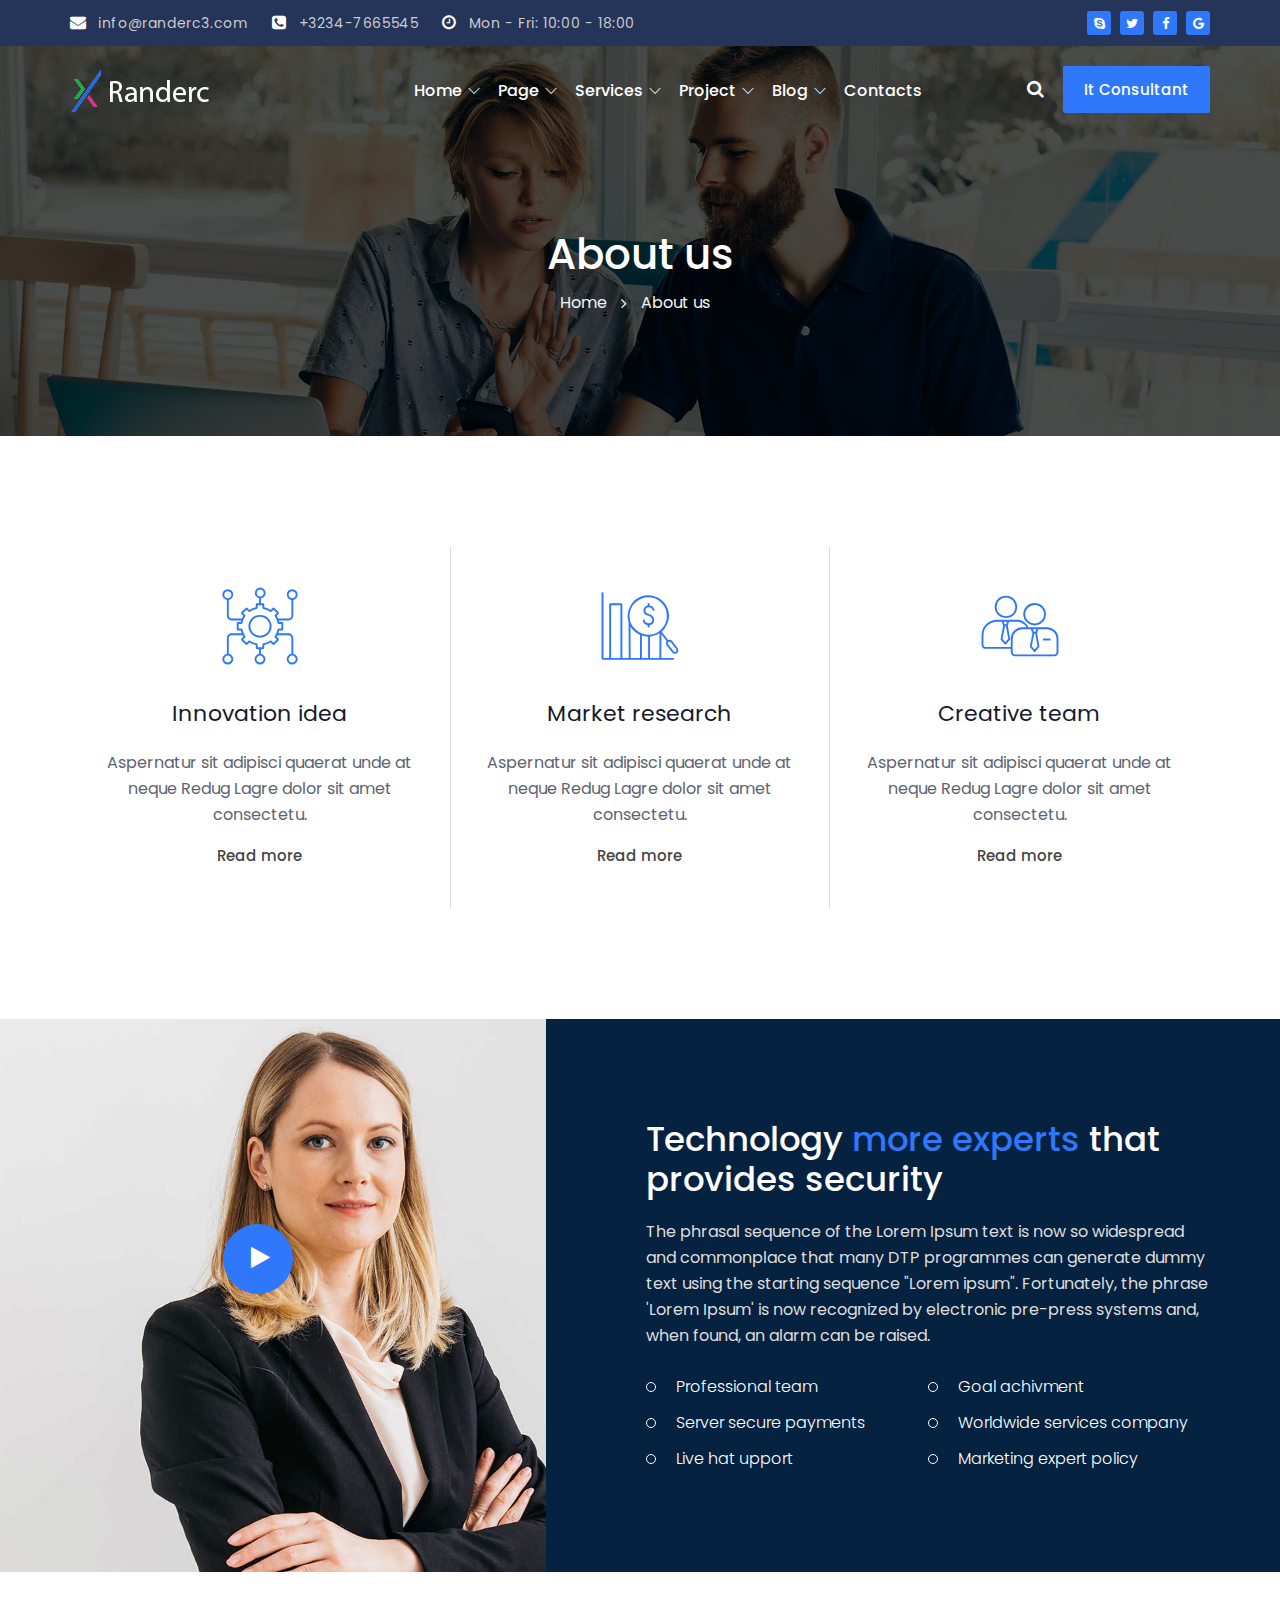
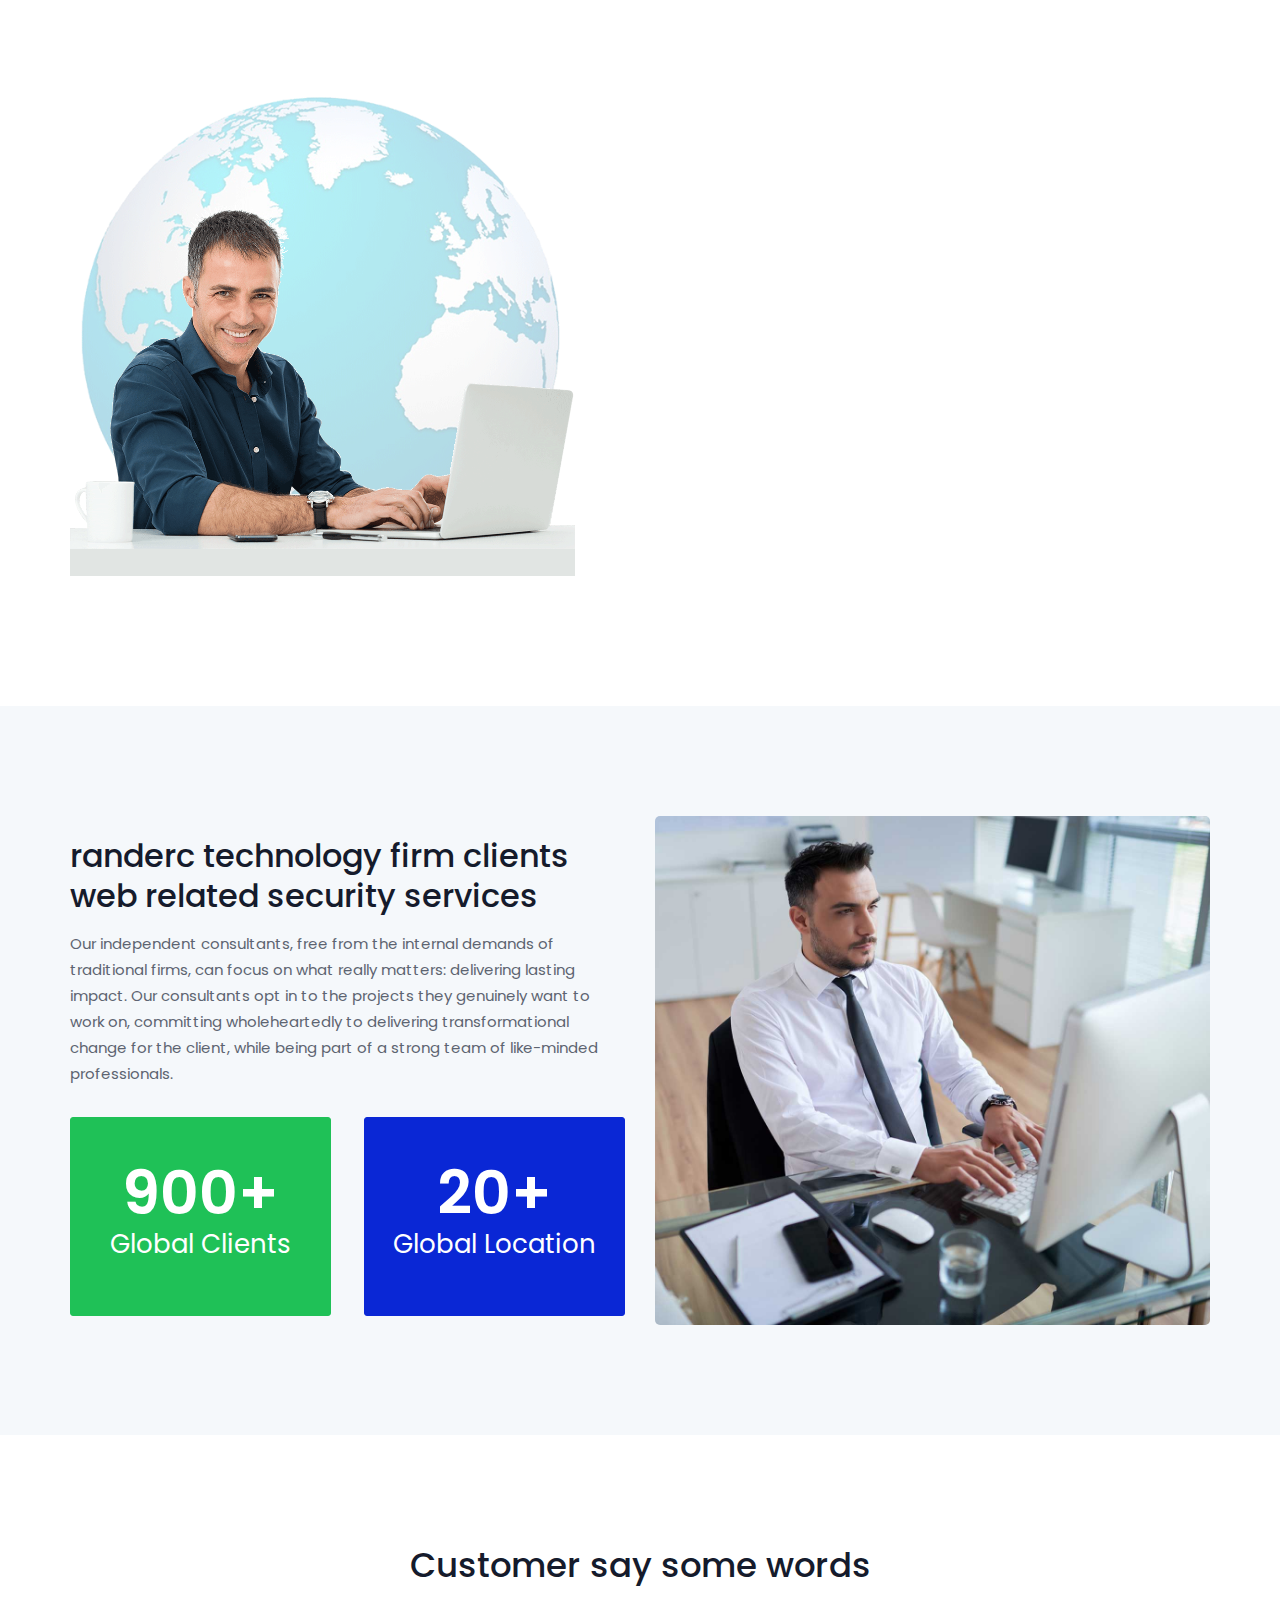
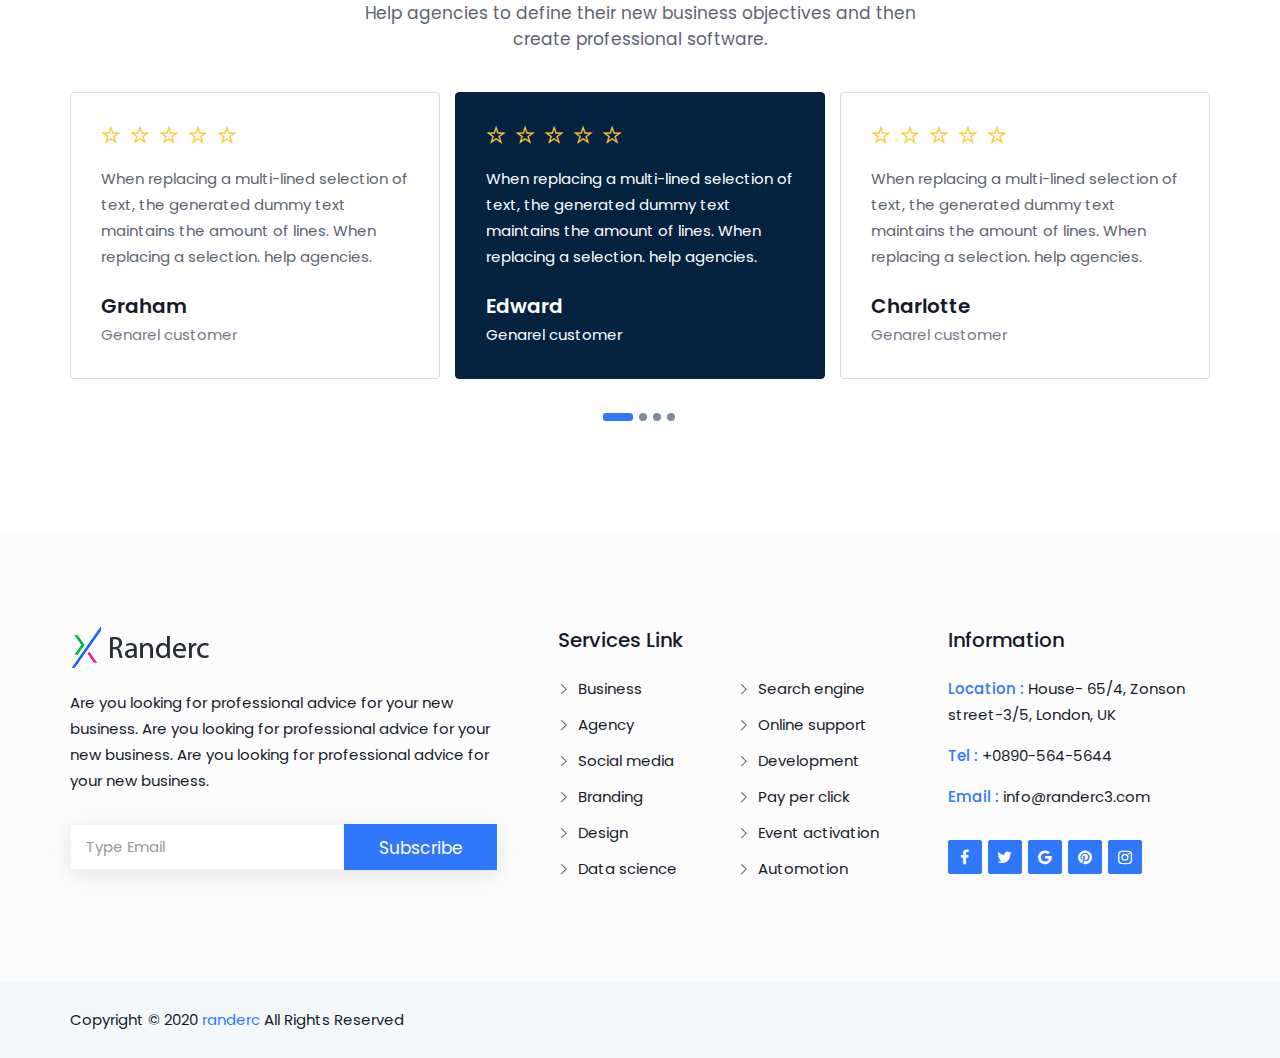
<file: About/index.html>
﻿
<!doctype html>
<html class="no-js" lang="en">
	<head>
		<meta charset="utf-8">
		<meta http-equiv="x-ua-compatible" content="ie=edge">
		<title>About | randerc </title>
		<meta name="description" content="">
		<meta name="viewport" content="width=device-width, initial-scale=1">

		<!-- favicon -->		
		<link rel="shortcut icon" type="image/x-icon" href="img/logo/favicon.ico">

		<!-- all css here -->

		<!-- bootstrap v3.3.6 css -->
		<link rel="stylesheet" href="css/bootstrap.min.css">
		<!-- owl.carousel css -->
		<link rel="stylesheet" href="css/owl.carousel.css">
		<link rel="stylesheet" href="css/owl.transitions.css">
       <!-- Animate css -->
        <link rel="stylesheet" href="css/animate.css">
        <!-- meanmenu css -->
        <link rel="stylesheet" href="css/meanmenu.min.css">
		<!-- font-awesome css -->
		<link rel="stylesheet" href="css/font-awesome.min.css">
		<link rel="stylesheet" href="css/themify-icons.css">
		<link rel="stylesheet" href="css/flaticon.css">
		<!-- venobox css -->
		<link rel="stylesheet" href="css/venobox.css">
		<!-- magnific css -->
        <link rel="stylesheet" href="css/magnific.min.css">
		<!-- style css -->
        <link rel="stylesheet" href="css/style.css">
		<!-- responsive css -->
		<link rel="stylesheet" href="css/responsive.css">

		<!-- modernizr css -->
		<script src="js/modernizr-2.8.3.min.js"></script>
	</head>
		<body>

		<!--[if lt IE 8]>
			<p class="browserupgrade">You are using an <strong>outdated</strong> browser. Please <a href="http://browsehappy.com/">upgrade your browser</a> to improve your experience.</p>
		<![endif]-->

        <div id="preloader"></div>
        <header class="header-one">
            <!-- Start top bar -->
            <div class="topbar-area fix hidden-xs">
                <div class="container">
                    <div class="row">
                        <div class=" col-md-9 col-sm-9">
                            <div class="topbar-left">
                                <ul>
                                    <li><a href="#"><i class="fa fa-envelope"></i> info@randerc3.com</a></li>
                                    <li><a href="#"><i class="fa fa-phone-square"></i> +3234-7665545</a></li>
                                    <li><a href="#"><i class="fa fa-clock-o"></i> Mon - Fri: 10:00 - 18:00</a></li>
                                </ul>  
                            </div>
                        </div>
                        <div class="col-md-3 col-sm-3">
                            <div class="top-social">
								<ul>
									<li><a href="#"><i class="fa fa-skype"></i></a></li>
									<li><a href="#"><i class="fa fa-twitter"></i></a></li>
									<li><a href="#"><i class="fa fa-facebook"></i></a></li>
									<li><a href="#"><i class="fa fa-google"></i></a></li>
								</ul> 
							</div>
                        </div>
                    </div>
                </div>
            </div>
            <!-- End top bar -->
            <!-- header-area start -->
            <div id="sticker" class="header-area header-area-3 transparent-header hidden-xs">
                <div class="container">
                    <div class="row">
                        <!-- logo start -->
                        <div class="col-md-3 col-sm-3">
                            <div class="logo">
                                <!-- Brand -->
                                <a class="navbar-brand page-scroll white-logo" href="index.html">
                                    <img src="img/logo/logo2.png" alt="">
                                </a>
                                <a class="navbar-brand page-scroll black-logo" href="index.html">
                                    <img src="img/logo/logo.png" alt="">
                                </a>
                            </div>
                            <!-- logo end -->
                        </div>
                        <div class="col-md-9 col-sm-9">
                            <div class="header-right-link">
                                <!-- search option start -->
                                <div class="search-inner">
                                    <form action="#">
                                        <div class="search-option">
                                            <input type="text" placeholder="Search...">
                                            <button class="button" type="submit"><i class="fa fa-search"></i></button>
                                        </div>
                                        <a class="main-search" href="#"><i class="fa fa-search"></i></a>
                                    </form>
                                </div>
								<a class="s-menu" href="login.html">It Consultant</a>
                            </div>
                            <!-- mainmenu start -->
                            <nav class="navbar navbar-default">
                                <div class="collapse navbar-collapse" id="navbar-example">
                                    <div class="main-menu">
                                        <ul class="nav navbar-nav navbar-right">
                                            <li><a class="pages" href="index.html">Home</a>
                                                <ul class="sub-menu">
													<li><a href="index.html">Home 01</a></li>
													<li><a href="index-2.html">Home 02</a></li>
													<li><a href="index-3.html">Home 03</a></li>
												</ul>
                                            </li>
                                            <li><a class="pages" href="#">Page</a>
												<ul class="sub-menu">
												    <li><a href="about.html">About</a></li>
													<li><a href="team.html">Team</a></li>
													<li><a href="review.html">Reviews</a></li>
													<li><a href="faq.html">FAQ</a></li>
												</ul>
											</li>
											<li><a class="pages" href="#">Services</a>
												<ul class="sub-menu">
													<li><a href="services.html">Services</a></li>
													<li><a href="services-2.html">Services 2</a></li>
													<li><a href="service-details.html">Service Details</a></li>
												</ul>
											</li>
											<li><a class="pages" href="#">Project</a>
												<ul class="sub-menu">
												    <li><a href="project.html">Portfolio</a></li>
													<li><a href="project-details.html">Project details</a></li>
												</ul>
											</li>
											<li><a class="pages" href="#">Blog</a>
												<ul class="sub-menu">
													<li><a href="blog.html">Blog grid</a></li>
													<li><a href="blog-sidebar.html">Blog List</a></li>
													<li><a href="blog-details.html">Blog Details</a></li>
												</ul>
											</li>
											<li><a href="contact.html">contacts</a></li>
                                        </ul>
                                    </div>
                                </div>
                            </nav>
                            <!-- mainmenu end -->
                        </div>
                    </div>
                </div>
            </div>
            <!-- header-area end -->
            <!-- mobile-menu-area start -->
            <div class="mobile-menu-area hidden-lg hidden-md hidden-sm">
                <div class="container">
                    <div class="row">
                        <div class="col-md-12">
                            <div class="mobile-menu">
                                <div class="logo">
                                    <a href="index.html"><img src="img/logo/logo.png" alt="" /></a>
                                </div>
                                <nav id="dropdown">
                                    <ul>
                                        <li><a class="pages" href="index.html">Home</a>
                                            <ul class="sub-menu">
                                                <li><a href="index.html">Home 01</a></li>
                                                <li><a href="index-2.html">Home 02</a></li>
                                                <li><a href="index-3.html">Home 03</a></li>
                                            </ul>
                                        </li>
                                        <li><a class="pages" href="#">Page</a>
                                            <ul class="sub-menu">
                                                <li><a href="about.html">About</a></li>
                                                <li><a href="team.html">Team</a></li>
                                                <li><a href="review.html">Reviews</a></li>
                                                <li><a href="faq.html">FAQ</a></li>
                                            </ul>
                                        </li>
                                        <li><a class="pages" href="#">Services</a>
                                            <ul class="sub-menu">
                                                <li><a href="services.html">Services</a></li>
                                                <li><a href="services-2.html">Services 2</a></li>
                                                <li><a href="service-details.html">Service Details</a></li>
                                            </ul>
                                        </li>
                                        <li><a class="pages" href="#">Project</a>
                                            <ul class="sub-menu">
                                                <li><a href="project.html">Portfolio</a></li>
                                                <li><a href="project-details.html">Project details</a></li>
                                            </ul>
                                        </li>
                                        <li><a class="pages" href="#">Blog</a>
                                            <ul class="sub-menu">
                                                <li><a href="blog.html">Blog grid</a></li>
                                                <li><a href="blog-sidebar.html">Blog List</a></li>
                                                <li><a href="blog-details.html">Blog Details</a></li>
                                            </ul>
                                        </li>
                                        <li><a href="contact.html">contacts</a></li>
                                    </ul>
                                </nav>
                            </div>					
                        </div>
                    </div>
                </div>
            </div>
            <!-- mobile-menu-area end -->		
        </header>
        <!-- header end -->
        <!-- Start Bottom Header -->
        <div class="page-area">
            <div class="breadcumb-overlay"></div>
            <div class="container">
                <div class="row">
                    <div class="col-md-12 col-sm-12 col-xs-12">
                        <div class="breadcrumb text-center">
                            <div class="section-headline white-headline text-center">
                                <h3>About us</h3>
                            </div>
                            <ul>
                                <li class="home-bread">Home</li>
                                <li>About us</li>
                            </ul>
                        </div>
                    </div>
                </div>
            </div>
        </div>
        <!-- END Header -->
        <!-- Welcome service area start -->
        <div class="welcome-area area-padding">
            <div class="container">
                <div class="row">
                    <div class="col-md-12 col-sm-12 col-xs-12">
                        <div class="all-wel-services">
                    	    <!-- single-well end-->
						    <div class="well-services wow fadeInUp" data-wow-delay="0.3s">
								<div class="services-img">
									<a class="big-icon" href="#"><i class="flaticon-052-project-plan"></i></a>
								</div>
								<div class="main-wel">
									<div class="wel-content">
										<h4>Innovation idea</h4>
										<p>Aspernatur sit adipisci quaerat unde at neque Redug Lagre dolor sit amet consectetu.</p>
										<a href="#">Read more</a>
									</div>
								</div>
							</div>
						    <!-- single-well end-->
							<div class="well-services wow fadeInUp" data-wow-delay="0.7s">
								<div class="services-img">
									<a class="big-icon" href="#"><i class="flaticon-002-analysis"></i></a>
								</div>
								<div class="main-wel">
									<div class="wel-content">
										<h4>Market research</h4>
										<p>Aspernatur sit adipisci quaerat unde at neque Redug Lagre dolor sit amet consectetu.</p>
										<a href="#">Read more</a>
									</div>
								</div>
							</div>
							<!-- single-well end-->
							<div class="well-services wow fadeInUp" data-wow-delay="0.5s">
								<div class="services-img">
									<a class="big-icon" href="#"><i class="flaticon-060-team-work"></i></a>
								</div>
								<div class="main-wel">
									<div class="wel-content">
										<h4>Creative team</h4>
										<p>Aspernatur sit adipisci quaerat unde at neque Redug Lagre dolor sit amet consectetu.</p>
										<a href="#">Read more</a>
									</div>
								</div>
							</div>
							<!-- single-well end-->
						</div>
                    </div>
                </div>
            </div>
        </div>
        <!-- Welcome service area End -->
        <!-- about-area start -->
        <div class="about-area about-2 fix">
            <div class="container-full">
                <div class="row">
                    <div class="col-md-5 col-sm-4 col-xs-12">
                        <div class="about-image">
                            <div class="video-content ">
								<a href="https://www.youtube.com/watch?v=O33uuBh6nXA" class="video-play vid-zone">
									<i class="fa fa-play"></i>
								</a>
							</div>
                        </div>
                    </div>
                    <!-- column end -->
                    <div class="col-md-7 col-sm-8 col-xs-12">
                        <div class="support-all about-content">
                            <div class="section-headline right-headline white-headline">
                                <h3>Technology <span class="color">more experts</span> that provides security</h3>
                                <p>The phrasal sequence of the Lorem Ipsum text is now so widespread and commonplace that many DTP programmes can generate dummy text using the starting sequence "Lorem ipsum". Fortunately, the phrase 'Lorem Ipsum' is now recognized by electronic pre-press systems and, when found, an alarm can be raised.</p>
                            </div>
                            <div class="about-company">
                                <div class="single-about">
									<span class="about-text">Professional team</span>
									<span class="about-text">Server secure payments</span>
									<span class="about-text">Live hat upport</span>
                                </div>
                                <div class="single-about">
									<span class="about-text">Goal achivment</span>
									<span class="about-text">Worldwide services company</span>
									<span class="about-text">Marketing expert policy</span>
                                </div>
                            </div>
                        </div>
                    </div>
                    <!-- column end -->
                </div>
            </div>
        </div>
        <!-- about-area end -->
        <!-- Start Counter area -->
        <div class="counter-area fix area-padding">
            <div class="container">
               <div class="row">
                   <div class="col-md-6 col-sm-6 col-xs-12">
                       <div class="counter-image">
                            <div class="rotmate-image rotateme">
                                <img src="img/about/circle.png" alt="">
                            </div>
                            <div class="top-img">
                                <img src="img/about/self.png" alt="">
                            </div>
                        </div>
                    </div>
                    <div class="col-md-6 col-sm-6 col-xs-12">
                        <div class="fun-text-all">
                            <!-- single counter  -->
                            <div class="col-md-6 col-sm-6 col-xs-12">
                                <div class="fun_text wow fadeInUp" data-wow-delay="0.2s">
                                   <span class="counter-icon"><i class="ti-layers"></i></span>
                                    <span class="counter">510</span>
                                    <h4>Total projects</h4>
                                </div>
                            </div>
                            <!-- single counter  -->
                            <div class="col-md-6 col-sm-6 col-xs-12">
                                <div class="fun_text wow fadeInUp" data-wow-delay="0.3s">
                                   <span class="counter-icon"><i class="ti-world"></i></span>
                                    <span class="counter">120</span>
                                    <h4>Worldwide</h4>
                                </div>
                            </div>
                           <!-- single counter  -->
                            <div class="col-md-6 col-sm-6 col-xs-12">
                                <div class="fun_text wow fadeInUp" data-wow-delay="0.4s">
                                    <span class="counter-icon"><i class="ti-cup"></i></span>
                                    <span class="counter">40</span>
                                    <h4>Awards win</h4>
                                </div>
                            </div>
                            <!-- single counter  -->
                            <div class="col-md-6 col-sm-6 col-xs-12">
                                <div class="fun_text wow fadeInUp" data-wow-delay="0.5s">
                                    <span class="counter-icon"><i class="ti-user"></i></span>
                                    <span class="counter">210</span>
                                    <h4>Team member</h4>
                                </div>
                            </div>
                            <!-- single counter  -->
                        </div>
                    </div>
                </div> 
            </div>
        </div>
        <!-- End Counter area -->
        <!-- Start Service area -->
		<div class="overview-area bg-color area-padding">
			<div class="container">
				<div class="row">
				    <!-- Start Column -->
					<div class="col-md-6 col-sm-6 col-xs-12">
						<div class="overview-wrapper">
						    <h3> randerc technology firm clients web related security services </h3>
                            <p>
                                Our independent consultants, free from the internal demands of traditional firms, can focus on what really matters: delivering lasting impact. Our consultants opt in to the projects they genuinely want to work on, committing wholeheartedly to delivering transformational change for the client, while being part of a strong team of like-minded professionals.
                            </p>
                            <div class="total-count">
                                <div class="single-count left-one">
                                   <span class="count-num">900+</span>
                                    <h4>Global Clients</h4>
                                </div>
                                <div class="single-count right-one">
                                   <span class="count-num">20+</span>
                                    <h4>Global Location</h4>
                                </div>
                            </div>
						</div>
                    </div>
                    <!-- Start Column -->
                    <div class="col-md-6 col-sm-6 col-xs-12">
                        <div class="overview-image">
                        	<img src="img/about/vd.jpg" alt="overview">
                        </div>
				    </div>
				    <!-- End Column -->
				</div>
			</div>
		</div>
		<!-- End Service area -->
        <!-- Start testimonials Area -->
        <div class="reviews-area area-padding">
            <div class="container">
                <div class="row">
					<div class="col-md-12 col-sm-12 col-xs-12">
						<div class="section-headline text-center">
                            <h3>Customer say some words</h3>
                            <p>Help agencies to define their new business objectives and then create professional software.</p>
						</div>
					</div>
				</div>
                <div class="row">
                    <div class="col-md-12 col-sm-12 col-xs-12">
                        <div class="Reviews-content">
                            <!-- start testimonial carousel -->
                            <div class="testimonial-carousel item-indicator">
                                <div class="single-testi">
                                    <div class="testi-text">
                                        <div class="clients-text">
                                            <div class="client-rating">
                                                <a href="#"><i class="ti-star"></i></a>
                                                <a href="#"><i class="ti-star"></i></a>
                                                <a href="#"><i class="ti-star"></i></a>
                                                <a href="#"><i class="ti-star"></i></a>
                                                <a href="#"><i class="ti-star"></i></a>
                                            </div>
                                            <p>When replacing a multi-lined selection of text, the generated dummy text maintains the amount of lines. When replacing a selection. help agencies.</p>
                                            <div class="testi-img ">
                                                <div class="guest-details">
                                                    <h4>Edward</h4>
                                                    <span class="guest-rev">Genarel customer</span>
                                                </div>
                                            </div>
                                        </div>
                                    </div>
                                </div>
                                <!-- End single item -->
                                <div class="single-testi">
                                    <div class="testi-text">
                                        <div class="clients-text">
                                            <div class="client-rating">
                                                <a href="#"><i class="ti-star"></i></a>
                                                <a href="#"><i class="ti-star"></i></a>
                                                <a href="#"><i class="ti-star"></i></a>
                                                <a href="#"><i class="ti-star"></i></a>
                                                <a href="#"><i class="ti-star"></i></a>
                                            </div>
                                            <p>When replacing a multi-lined selection of text, the generated dummy text maintains the amount of lines. When replacing a selection. help agencies.</p>
                                            <div class="testi-img ">
                                                <div class="guest-details">
                                                    <h4>Charlotte</h4>
                                                    <span class="guest-rev">Genarel customer</span>
                                                </div>
                                            </div>
                                        </div>
                                    </div>
                                </div>
                                <!-- End single item -->
                                <div class="single-testi">
                                    <div class="testi-text">
                                        <div class="clients-text">
                                            <div class="client-rating">
                                                <a href="#"><i class="ti-star"></i></a>
                                                <a href="#"><i class="ti-star"></i></a>
                                                <a href="#"><i class="ti-star"></i></a>
                                                <a href="#"><i class="ti-star"></i></a>
                                                <a href="#"><i class="ti-star"></i></a>
                                            </div>
                                            <p>When replacing a multi-lined selection of text, the generated dummy text maintains the amount of lines. When replacing a selection. help agencies.</p>
                                            <div class="testi-img ">
                                                <div class="guest-details">
                                                    <h4>Daniel</h4>
                                                    <span class="guest-rev">Genarel customer</span>
                                                </div>
                                            </div>
                                        </div>
                                    </div>
                                </div>
                                <!-- End single item -->
                                <div class="single-testi">
                                    <div class="testi-text">
                                        <div class="clients-text">
                                            <div class="client-rating">
                                                <a href="#"><i class="ti-star"></i></a>
                                                <a href="#"><i class="ti-star"></i></a>
                                                <a href="#"><i class="ti-star"></i></a>
                                                <a href="#"><i class="ti-star"></i></a>
                                                <a href="#"><i class="ti-star"></i></a>
                                            </div>
                                            <p>When replacing a multi-lined selection of text, the generated dummy text maintains the amount of lines. When replacing a selection. help agencies.</p>
                                            <div class="testi-img ">
                                                <div class="guest-details">
                                                    <h4>Graham</h4>
                                                    <span class="guest-rev">Genarel customer</span>
                                                </div>
                                            </div>
                                        </div>
                                    </div>
                                </div>
                                <!-- End single item -->
                            </div>
                        </div>
                    </div>
                </div>
            </div>
        </div>
        <!-- End testimonials end -->
        <!-- Start Footer Area -->
        <footer class="footer1">
            <div class="footer-area">
                <div class="container">
                    <div class="row">
                        <div class="col-md-5 col-sm-5 col-xs-12">
                            <div class="footer-content logo-footer">
                                <div class="footer-head">
                                    <div class="footer-logo">
                                    	<a href="#"><img src="img/logo/logo.png" alt=""></a>
                                    </div>
                                    <p>
                                        Are you looking for professional advice for your new business. Are you looking for professional advice for your new business. Are you looking for professional advice for your new business.
                                    </p>
                                    <div class="subs-feilds">
                                        <div class="suscribe-input">
                                            <input type="email" class="email form-control width-80" id="sus_email" placeholder="Type Email">
                                            <button type="submit" id="sus_submit" class="add-btn">Subscribe</button>
                                        </div>
                                    </div>
                                </div>
                            </div>
                        </div>
                        <!-- end single footer -->
                        <div class="col-md-4 col-sm-3 col-xs-12">
                            <div class="footer-content">
                                <div class="footer-head">
                                    <h4>Services Link</h4>
                                    <ul class="footer-list">
                                        <li><a href="#">Business</a></li>
                                        <li><a href="#">Agency </a></li>
                                        <li><a href="#">Social media</a></li>
                                        <li><a href="#">Branding</a></li>
                                        <li><a href="#">Design </a></li>
                                        <li><a href="#">Data science </a></li>
                                    </ul>
                                    <ul class="footer-list hidden-sm">
										<li><a href="#">Search engine</a></li>
                                        <li><a href="#">Online support</a></li>
                                        <li><a href="#">Development</a></li>
                                        <li><a href="#">Pay per click</a></li>
                                        <li><a href="#">Event activation</a></li>
                                        <li><a href="#">Automotion</a></li>
									</ul>
                                </div>
                            </div>
                        </div>
                        <!-- end single footer -->
                        <div class="col-md-3 col-sm-4 col-xs-12">
                            <div class="footer-content last-content">
                                <div class="footer-head">
                                    <h4>Information</h4>
                                    <div class="footer-contacts">
                                        <p><span>Location :</span> House- 65/4, Zonson street-3/5, London, UK</p>
										<p><span>Tel :</span> +0890-564-5644</p>
										<p><span>Email :</span> info@randerc3.com</p>
									</div> 
                                    <div class="footer-icons">
                                        <ul>
                                            <li>
                                                <a href="#">
                                                    <i class="fa fa-facebook"></i>
                                                </a>
                                            </li>
                                            <li>
                                                <a href="#">
                                                    <i class="fa fa-twitter"></i>
                                                </a>
                                            </li>
                                            <li>
                                                <a href="#">
                                                    <i class="fa fa-google"></i>
                                                </a>
                                            </li>
                                            <li>
                                                <a href="#">
                                                    <i class="fa fa-pinterest"></i>
                                                </a>
                                            </li>
                                            <li>
                                                <a href="#">
                                                    <i class="fa fa-instagram"></i>
                                                </a>
                                            </li>
                                        </ul>
                                    </div>
                                </div>
                            </div>
                        </div>
                    </div>
                </div>
            </div>
            <!-- Start Footer Bottom Area -->
            <div class="footer-area-bottom">
                <div class="container">
                    <div class="row">
                        <div class="col-md-6 col-sm-6 col-xs-12">
                            <div class="copyright">
                                <p>
                                    Copyright © 2020
                                    <a href="#">randerc</a> All Rights Reserved
                                </p>
                            </div>
                        </div>
                    </div>
                </div>
            </div>
            <!-- End Footer Bottom Area -->
        </footer>
        <!-- End Footer Area -->
		
		<!-- all js here -->

		<!-- jquery latest version -->
		<script src="js/jquery-1.12.4.min.js"></script>
		<!-- bootstrap js -->
		<script src="js/bootstrap.min.js"></script>
		<!-- owl.carousel js -->
		<script src="js/owl.carousel.min.js"></script>
		<!-- Counter js -->
		<script src="js/jquery.counterup.min.js"></script>
		<!-- waypoint js -->
		<script src="js/waypoints.js"></script>
		<!-- magnific js -->
        <script src="js/magnific.min.js"></script>
        <!-- wow js -->
        <script src="js/wow.min.js"></script>
         <!-- venobox js -->
        <script src="js/venobox.min.js"></script>
        <!-- meanmenu js -->
        <script src="js/jquery.meanmenu.js"></script>
		<!-- Form validator js -->
		<script src="js/form-validator.min.js"></script>
		<!-- plugins js -->
		<script src="js/plugins.js"></script>
		<!-- main js -->
		<script src="js/main.js"></script>
	</body>
</html>
</file>
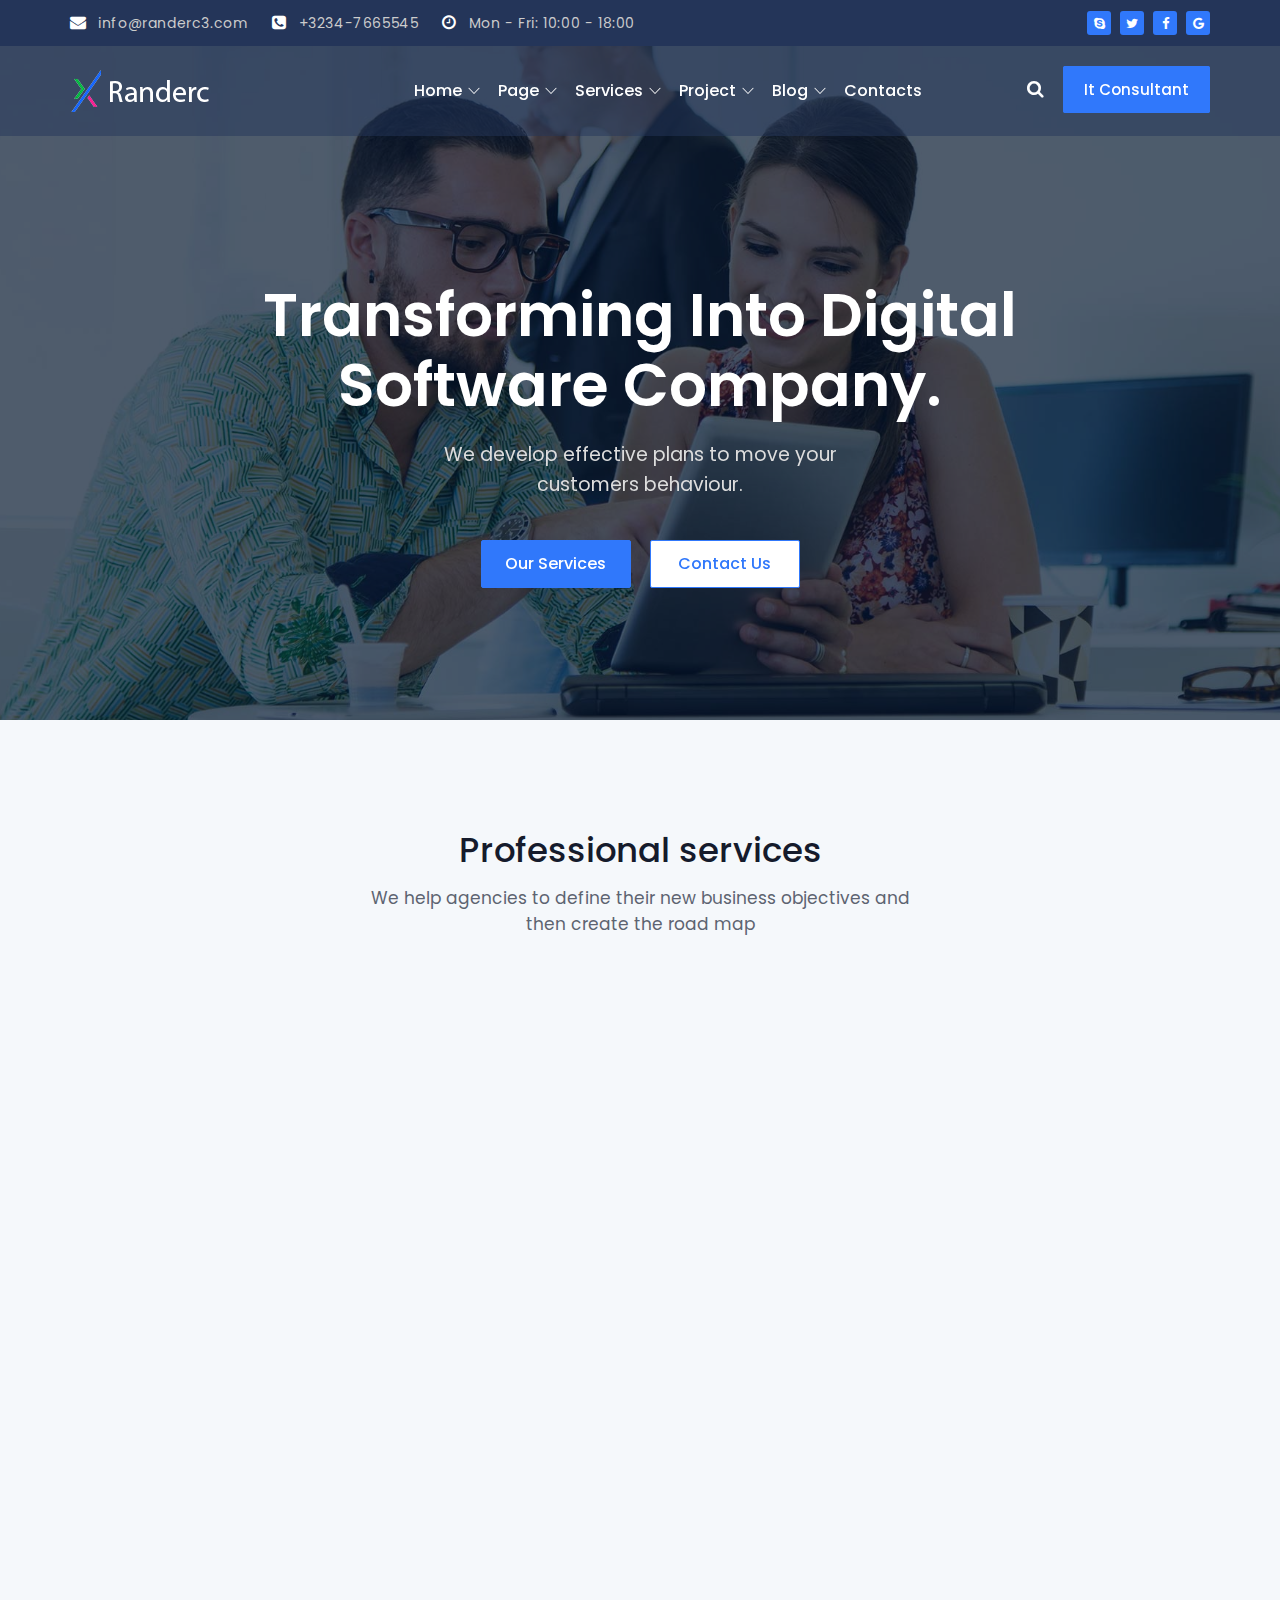
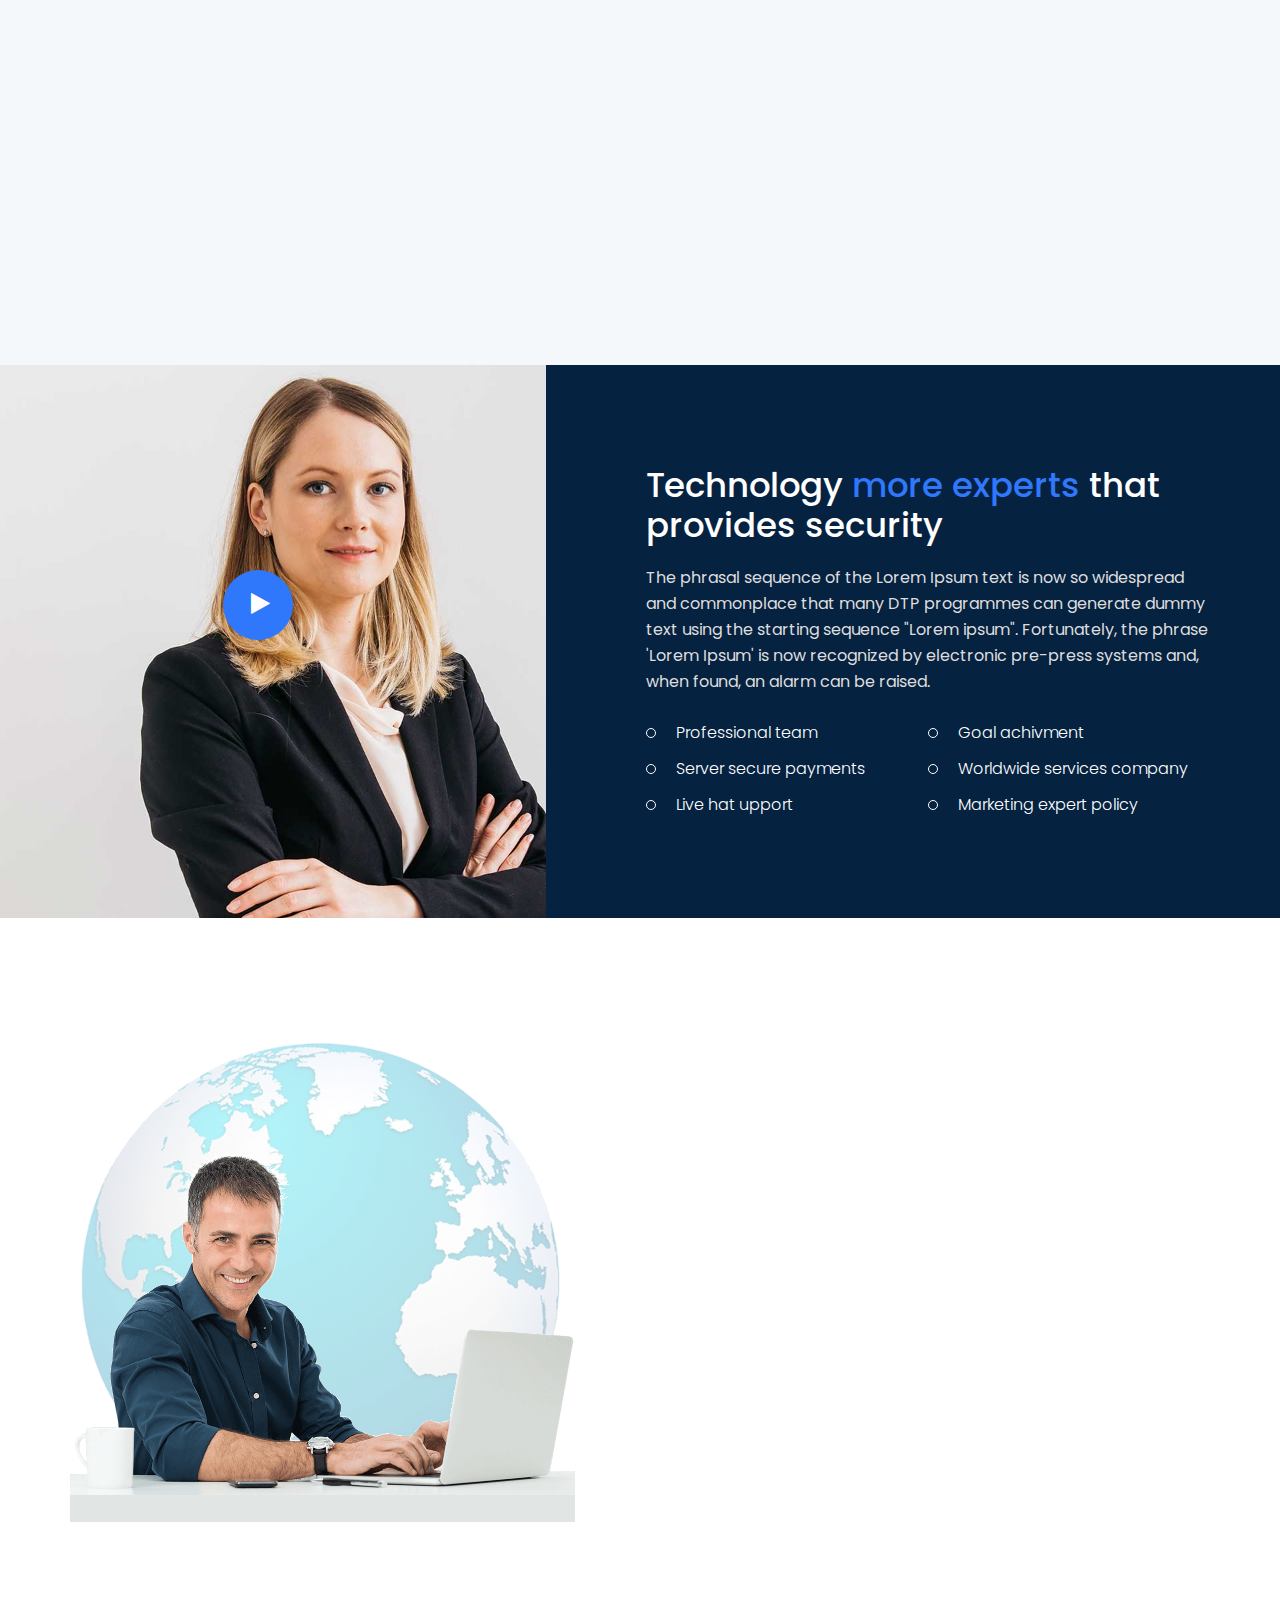
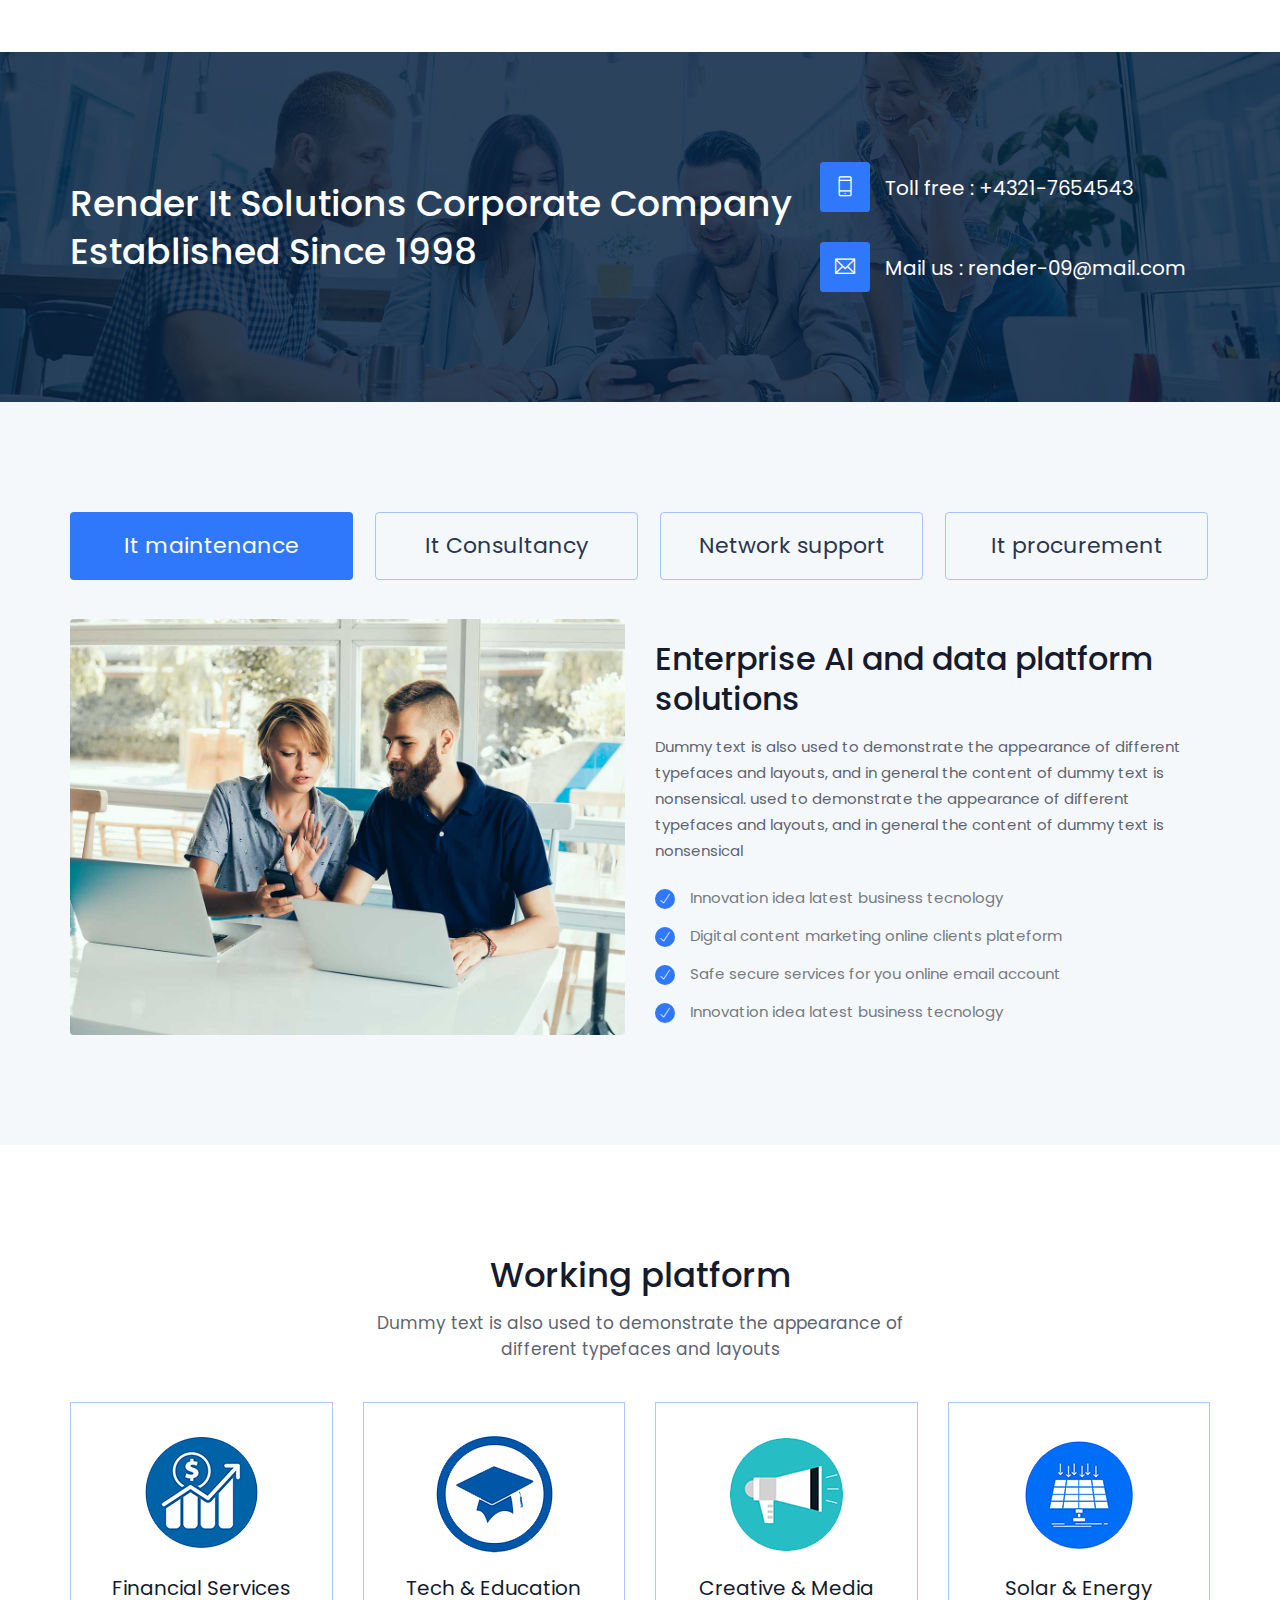
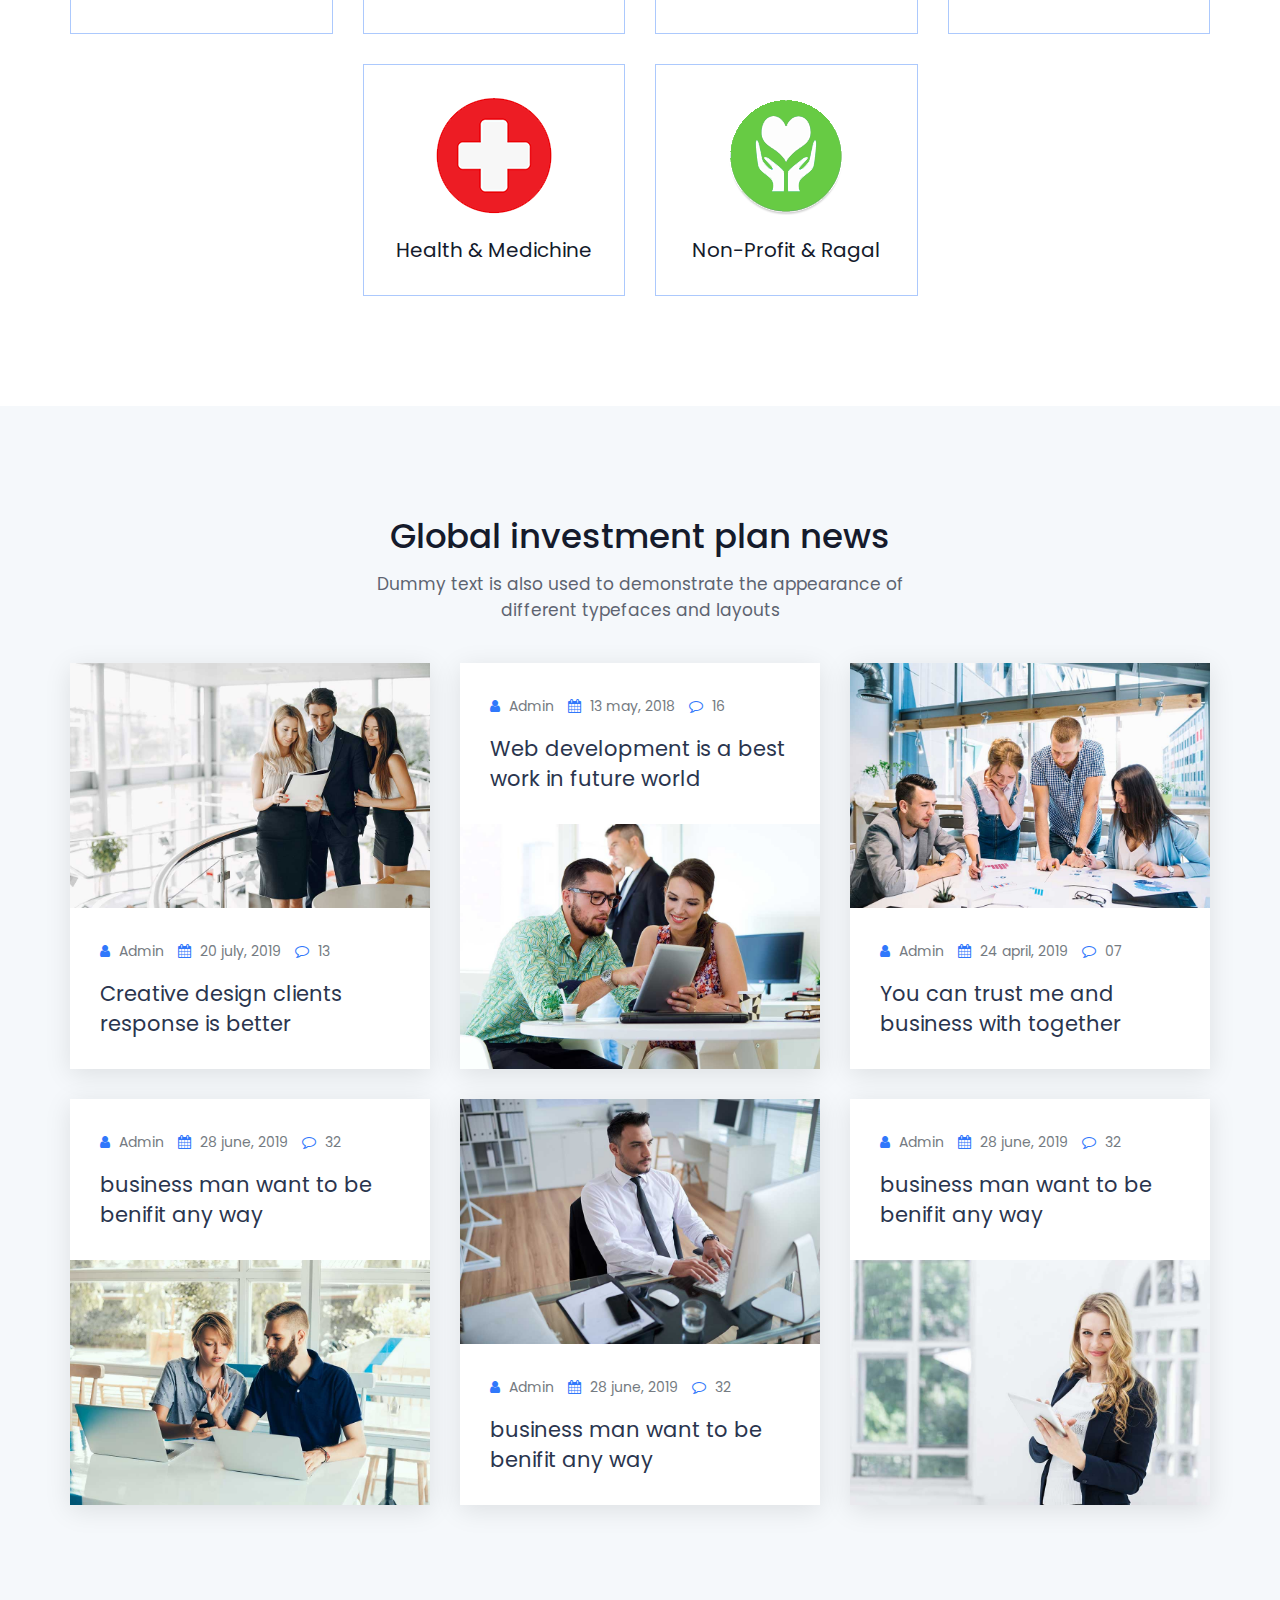
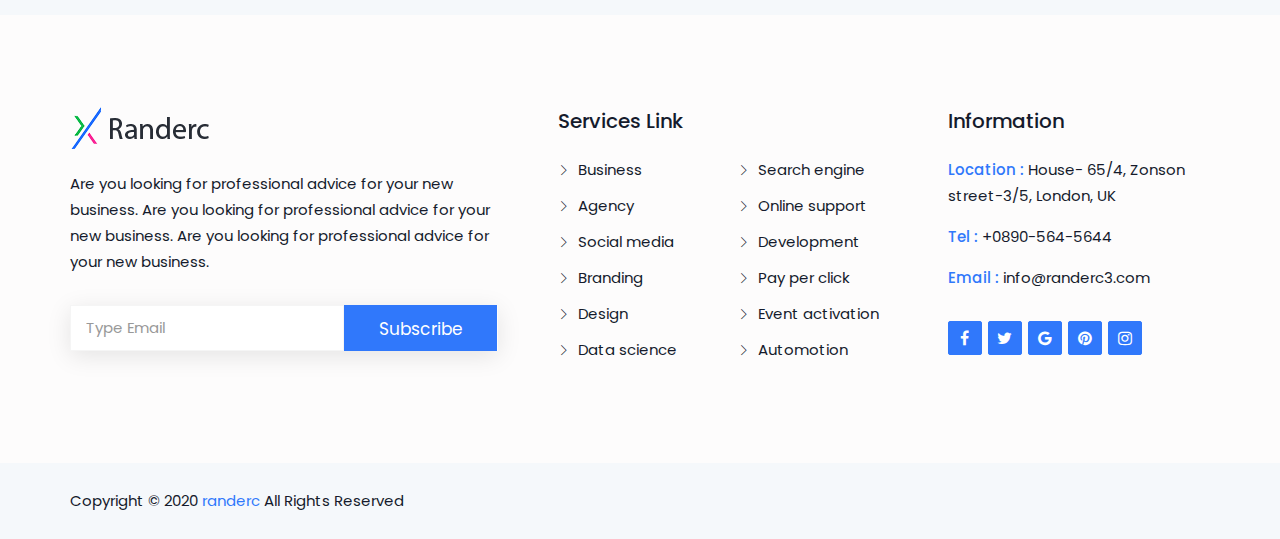
<file: Home3/index.html>
<!doctype html>
<html class="no-js" lang="en">

<head>
    <meta charset="utf-8">
    <meta http-equiv="x-ua-compatible" content="ie=edge">
    <title>Home-3 | randerc </title>
    <meta name="description" content="">
    <meta name="viewport" content="width=device-width, initial-scale=1">

    <!-- favicon -->
    <link rel="shortcut icon" type="image/x-icon" href="img/logo/favicon.ico">

    <!-- all css here -->

    <!-- bootstrap v3.3.6 css -->
    <link rel="stylesheet" href="css/bootstrap.min.css">
    <!-- owl.carousel css -->
    <link rel="stylesheet" href="css/owl.carousel.css">
    <link rel="stylesheet" href="css/owl.transitions.css">
    <!-- Animate css -->
    <link rel="stylesheet" href="css/animate.css">
    <!-- meanmenu css -->
    <link rel="stylesheet" href="css/meanmenu.min.css">
    <!-- font-awesome css -->
    <link rel="stylesheet" href="css/font-awesome.min.css">
    <link rel="stylesheet" href="css/themify-icons.css">
    <link rel="stylesheet" href="css/flaticon.css">
    <!-- venobox css -->
    <link rel="stylesheet" href="css/venobox.css">
    <!-- magnific css -->
    <link rel="stylesheet" href="css/magnific.min.css">
    <!-- style css -->
    <link rel="stylesheet" href="css/style.css">
    <!-- responsive css -->
    <link rel="stylesheet" href="css/responsive.css">

    <!-- modernizr css -->
    <script src="js/modernizr-2.8.3.min.js"></script>
</head>

<body>

    <!--[if lt IE 8]>
			<p class="browserupgrade">You are using an <strong>outdated</strong> browser. Please <a href="http://browsehappy.com/">upgrade your browser</a> to improve your experience.</p>
		<![endif]-->

    <div id="preloader"></div>
    <header class="header-one">
        <!-- Start top bar -->
        <div class="topbar-area fix hidden-xs">
            <div class="container">
                <div class="row">
                    <div class=" col-md-9 col-sm-9">
                        <div class="topbar-left">
                            <ul>
                                <li><a href="#"><i class="fa fa-envelope"></i> info@randerc3.com</a></li>
                                <li><a href="#"><i class="fa fa-phone-square"></i> +3234-7665545</a></li>
                                <li><a href="#"><i class="fa fa-clock-o"></i> Mon - Fri: 10:00 - 18:00</a></li>
                            </ul>
                        </div>
                    </div>
                    <div class="col-md-3 col-sm-3">
                        <div class="top-social">
                            <ul>
                                <li><a href="#"><i class="fa fa-skype"></i></a></li>
                                <li><a href="#"><i class="fa fa-twitter"></i></a></li>
                                <li><a href="#"><i class="fa fa-facebook"></i></a></li>
                                <li><a href="#"><i class="fa fa-google"></i></a></li>
                            </ul>
                        </div>
                    </div>
                </div>
            </div>
        </div>
        <!-- End top bar -->
        <!-- header-area start -->
        <div id="sticker" class="header-area header-area-3 hidden-xs">
            <div class="container">
                <div class="row">
                    <!-- logo start -->
                    <div class="col-md-3 col-sm-3">
                        <div class="logo">
                            <!-- Brand -->
                            <a class="navbar-brand page-scroll white-logo" href="index.html">
                                <img src="img/logo/logo2.png" alt="">
                            </a>
                            <a class="navbar-brand page-scroll black-logo" href="index.html">
                                <img src="img/logo/logo.png" alt="">
                            </a>
                        </div>
                        <!-- logo end -->
                    </div>
                    <div class="col-md-9 col-sm-9">
                        <div class="header-right-link">
                            <!-- search option start -->
                            <div class="search-inner">
                                <form action="#">
                                    <div class="search-option" style="display: none;">
                                        <input type="text" placeholder="Search...">
                                        <button class="button" type="submit"><i class="fa fa-search"></i></button>
                                    </div>
                                    <a class="main-search" href="#"><i class="fa fa-search"></i></a>
                                </form>
                            </div>
                            <a class="s-menu" href="login.html">It Consultant</a>
                        </div>
                        <!-- mainmenu start -->
                        <nav class="navbar navbar-default">
                            <div class="collapse navbar-collapse" id="navbar-example">
                                <div class="main-menu">
                                    <ul class="nav navbar-nav navbar-right">
                                        <li><a class="pages" href="index.html">Home</a>
                                            <ul class="sub-menu">
                                                <li><a href="index.html">Home 01</a></li>
                                                <li><a href="index-2.html">Home 02</a></li>
                                                <li><a href="index-3.html">Home 03</a></li>
                                            </ul>
                                        </li>
                                        <li><a class="pages" href="#">Page</a>
                                            <ul class="sub-menu">
                                                <li><a href="about.html">About</a></li>
                                                <li><a href="team.html">Team</a></li>
                                                <li><a href="review.html">Reviews</a></li>
                                                <li><a href="faq.html">FAQ</a></li>
                                            </ul>
                                        </li>
                                        <li><a class="pages" href="#">Services</a>
                                            <ul class="sub-menu">
                                                <li><a href="services.html">Services</a></li>
                                                <li><a href="services-2.html">Services 2</a></li>
                                                <li><a href="service-details.html">Service Details</a></li>
                                            </ul>
                                        </li>
                                        <li><a class="pages" href="#">Project</a>
                                            <ul class="sub-menu">
                                                <li><a href="project.html">Portfolio</a></li>
                                                <li><a href="project-details.html">Project details</a></li>
                                            </ul>
                                        </li>
                                        <li><a class="pages" href="#">Blog</a>
                                            <ul class="sub-menu">
                                                <li><a href="blog.html">Blog grid</a></li>
                                                <li><a href="blog-sidebar.html">Blog List</a></li>
                                                <li><a href="blog-details.html">Blog Details</a></li>
                                            </ul>
                                        </li>
                                        <li><a href="contact.html">contacts</a></li>
                                    </ul>
                                </div>
                            </div>
                        </nav>
                        <!-- mainmenu end -->
                    </div>
                </div>
            </div>
        </div>
        <!-- header-area end -->
        <!-- mobile-menu-area start -->
        <div class="mobile-menu-area hidden-lg hidden-md hidden-sm">
            <div class="container">
                <div class="row">
                    <div class="col-md-12">
                        <div class="mobile-menu">
                            <div class="logo">
                                <a href="index.html"><img src="img/logo/logo.png" alt="" /></a>
                            </div>
                            <nav id="dropdown">
                                <ul>
                                    <li><a class="pages" href="index.html">Home</a>
                                        <ul class="sub-menu">
                                            <li><a href="index.html">Home 01</a></li>
                                            <li><a href="index-2.html">Home 02</a></li>
                                            <li><a href="index-3.html">Home 03</a></li>
                                        </ul>
                                    </li>
                                    <li><a class="pages" href="#">Page</a>
                                        <ul class="sub-menu">
                                            <li><a href="about.html">About</a></li>
                                            <li><a href="team.html">Team</a></li>
                                            <li><a href="review.html">Reviews</a></li>
                                            <li><a href="faq.html">FAQ</a></li>
                                        </ul>
                                    </li>
                                    <li><a class="pages" href="#">Services</a>
                                        <ul class="sub-menu">
                                            <li><a href="services.html">Services</a></li>
                                            <li><a href="services-2.html">Services 2</a></li>
                                            <li><a href="service-details.html">Service Details</a></li>
                                        </ul>
                                    </li>
                                    <li><a class="pages" href="#">Project</a>
                                        <ul class="sub-menu">
                                            <li><a href="project.html">Portfolio</a></li>
                                            <li><a href="project-details.html">Project details</a></li>
                                        </ul>
                                    </li>
                                    <li><a class="pages" href="#">Blog</a>
                                        <ul class="sub-menu">
                                            <li><a href="blog.html">Blog grid</a></li>
                                            <li><a href="blog-sidebar.html">Blog List</a></li>
                                            <li><a href="blog-details.html">Blog Details</a></li>
                                        </ul>
                                    </li>
                                    <li><a href="contact.html">contacts</a></li>
                                </ul>
                            </nav>
                        </div>
                    </div>
                </div>
            </div>
        </div>
        <!-- mobile-menu-area end -->
    </header>
    <!-- header end -->
    <!-- Start Slider Area -->
    <div class="intro-area intro-area-3">
        <div class="intro-carousel">
            <div class="intro-content-2">
                <div class="slider-images">
                    <img src="img/slider/h3.jpg" alt="">
                </div>
                <div class="slider-content">
                    <div class="display-table">
                        <div class="display-table-cell">
                            <div class="container">
                                <div class="row">
                                    <div class="col-md-12">
                                        <!-- layer 1 -->
                                        <div class="layer-1 wow fadeInUp" data-wow-delay="0.3s">
                                            <h2 class="title2">Transforming into digital software company.</h2>
                                        </div>
                                        <!-- layer 2 -->
                                        <div class="layer-2 wow fadeInUp" data-wow-delay="0.5s">
                                            <p>We develop effective plans to move your customers behaviour.</p>
                                        </div>
                                        <!-- layer 3 -->
                                        <div class="layer-3 wow fadeInUp" data-wow-delay="0.7s">
                                            <a href="#" class="ready-btn left-btn ">Our Services</a>
                                            <a href="#" class="ready-btn right-btn">Contact us</a>
                                        </div>
                                    </div>
                                </div>
                            </div>
                        </div>
                    </div>
                </div>
            </div>
            <div class="intro-content-2 slide-2">
                <div class="slider-images">
                    <img src="img/slider/h4.jpg" alt="">
                </div>
                <div class="slider-content">
                    <div class="display-table">
                        <div class="display-table-cell">
                            <div class="container">
                                <div class="row">
                                    <div class="col-md-12">
                                        <!-- layer 1 -->
                                        <div class="layer-1 wow fadeInUp" data-wow-delay="0.3s">
                                            <h2 class="title2">Transforming into digital software company.</h2>
                                        </div>
                                        <!-- layer 2 -->
                                        <div class="layer-2 wow fadeInUp" data-wow-delay="0.5s">
                                            <p>We develop effective plans to move your customers behaviour.</p>
                                        </div>
                                        <!-- layer 3 -->
                                        <div class="layer-3 wow fadeInUp" data-wow-delay="0.7s">
                                            <a href="#" class="ready-btn left-btn ">Our Services</a>
                                            <a href="#" class="ready-btn right-btn">Contact us</a>
                                        </div>
                                    </div>
                                </div>
                            </div>
                        </div>
                    </div>
                </div>
            </div>
        </div>
    </div>
    <!-- End Slider Area -->
    <!-- Start service area -->
    <div class="service-area service-area-2 bg-color area-padding-2">
        <div class="container">
            <div class="row">
                <div class="col-md-12 col-sm-12 col-xs-12">
                    <div class="section-headline text-center">
                        <h3>Professional services</h3>
                        <p>We help agencies to define their new business objectives and then create the road map
                        </p>
                    </div>
                </div>
            </div>
            <div class="row">
                <div class="all-services">
                    <!-- single dervices -->
                    <div class="col-md-4 col-sm-6 col-xs-12">
                        <div class="single-service wow fadeInUp" data-wow-delay="0.3s" style="visibility: visible; animation-delay: 0.3s; animation-name: fadeInUp;">
                            <div class="service-icon">
                                <span class="flaticon-052-project-plan"></span>
                            </div>
                            <div class="service-inner">
                                <div class="service-content">
                                    <h4>Product Design</h4>
                                    <p>Aspernatur sit adipisci quaerat unde at neque Redug Lagre dolor sit amet consectetu. independent agency, free from the internal demands.</p>
                                    <a class="service-btn" href="#"><i class="ti-arrow-right"></i></a>
                                </div>
                            </div>
                        </div>
                    </div>
                    <!-- single dervices -->
                    <div class="col-md-4 col-sm-6 col-xs-12">
                        <div class="single-service wow fadeInUp" data-wow-delay="0.5s" style="visibility: visible; animation-delay: 0.5s; animation-name: fadeInUp;">
                            <div class="service-icon">
                                <span class="flaticon-031-financial"></span>
                            </div>
                            <div class="service-inner">
                                <div class="service-content">
                                    <h4>It management</h4>
                                    <p>Aspernatur sit adipisci quaerat unde at neque Redug Lagre dolor sit amet consectetu. independent agency, free from the internal demands.</p>
                                    <a class="service-btn" href="#"><i class="ti-arrow-right"></i></a>
                                </div>
                            </div>
                        </div>
                    </div>
                    <!-- single dervices -->
                    <div class="col-md-4 col-sm-6 col-xs-12">
                        <div class="single-service wow fadeInUp" data-wow-delay="0.7s">
                            <div class="service-icon">
                                <span class="flaticon-057-statistics"></span>
                            </div>
                            <div class="service-inner">
                                <div class="service-content">
                                    <h4>Data security</h4>
                                    <p>Aspernatur sit adipisci quaerat unde at neque Redug Lagre dolor sit amet consectetu. independent agency, free from the internal demands.</p>
                                    <a class="service-btn" href="#"><i class="ti-arrow-right"></i></a>
                                </div>
                            </div>
                        </div>
                    </div>
                    <!-- single dervices -->
                    <div class="col-md-4 col-sm-6 col-xs-12">
                        <div class="single-service wow fadeInUp" data-wow-delay="0.3s">
                            <div class="service-icon">
                                <span class="flaticon-012-business"></span>
                            </div>
                            <div class="service-inner">
                                <div class="service-content">
                                    <h4>It consultancy</h4>
                                    <p>Aspernatur sit adipisci quaerat unde at neque Redug Lagre dolor sit amet consectetu. independent agency, free from the internal demands.</p>
                                    <a class="service-btn" href="#"><i class="ti-arrow-right"></i></a>
                                </div>
                            </div>
                        </div>
                    </div>
                    <!-- single dervices -->
                    <div class="col-md-4 col-sm-6 col-xs-12">
                        <div class="single-service wow fadeInUp" data-wow-delay="0.5s">
                            <div class="service-icon">
                                <span class="flaticon-041-network"></span>
                            </div>
                            <div class="service-inner">
                                <div class="service-content">
                                    <h4>Cloude services</h4>
                                    <p>Aspernatur sit adipisci quaerat unde at neque Redug Lagre dolor sit amet consectetu. independent agency, free from the internal demands.</p>
                                    <a class="service-btn" href="#"><i class="ti-arrow-right"></i></a>
                                </div>
                            </div>
                        </div>
                    </div>
                    <!-- single dervices -->
                    <div class="col-md-4 col-sm-6 col-xs-12">
                        <div class="single-service wow fadeInUp" data-wow-delay="0.7s">
                            <div class="service-icon">
                                <span class="flaticon-002-analysis"></span>
                            </div>
                            <div class="service-inner">
                                <div class="service-content">
                                    <h4>It support helpdesk</h4>
                                    <p>Aspernatur sit adipisci quaerat unde at neque Redug Lagre dolor sit amet consectetu. independent agency, free from the internal demands.</p>
                                    <a class="service-btn" href="#"><i class="ti-arrow-right"></i></a>
                                </div>
                            </div>
                        </div>
                    </div>
                    <!-- single dervices -->
                </div>
            </div>
        </div>
    </div>
    <!-- End service area -->
    <!-- about-area start -->
    <div class="about-area about-2 fix">
        <!-- style="
    background: url(img/background/ag1.jpg);
  
    background-repeat: no-repeat;
    background-size: cover;
    background-position: top center;
    background-attachment: scroll;" -->

        <div class="container-full">
            <div class="row">
                <div class="col-md-5 col-sm-4 col-xs-12">
                    <div class="about-image">
                        <div class="video-content ">
                            <a href="https://www.youtube.com/watch?v=O33uuBh6nXA" class="video-play vid-zone">
                                <i class="fa fa-play"></i>
                            </a>
                        </div>
                    </div>
                </div>
                <!-- column end -->
                <div class="col-md-7 col-sm-8 col-xs-12">
                    <div class="support-all about-content">
                        <div class="section-headline right-headline white-headline">
                            <h3>Technology <span class="color">more experts</span> that provides security</h3>
                            <p>The phrasal sequence of the Lorem Ipsum text is now so widespread and commonplace that many DTP programmes can generate dummy text using the starting sequence "Lorem ipsum". Fortunately, the phrase 'Lorem Ipsum' is now recognized
                                by electronic pre-press systems and, when found, an alarm can be raised.
                            </p>
                        </div>
                        <div class="about-company">
                            <div class="single-about">
                                <span class="about-text">Professional team</span>
                                <span class="about-text">Server secure payments</span>
                                <span class="about-text">Live hat upport</span>
                            </div>
                            <div class="single-about">
                                <span class="about-text">Goal achivment</span>
                                <span class="about-text">Worldwide services company</span>
                                <span class="about-text">Marketing expert policy</span>
                            </div>
                        </div>
                    </div>
                </div>
                <!-- column end -->
            </div>
        </div>
    </div>
    <!-- about-area end -->
    <!-- Start Counter area -->
    <div class="counter-area fix area-padding">
        <div class="container">
            <div class="row">
                <div class="col-md-6 col-sm-6 col-xs-12">
                    <div class="counter-image">
                        <div class="rotmate-image rotateme">
                            <img src="img/about/circle.png" alt="">
                        </div>
                        <div class="top-img">
                            <img src="img/about/self.png" alt="">
                        </div>
                    </div>
                </div>
                <div class="col-md-6 col-sm-6 col-xs-12">
                    <div class="fun-text-all">
                        <!-- single counter  -->
                        <div class="col-md-6 col-sm-6 col-xs-12">
                            <div class="fun_text wow fadeInUp" data-wow-delay="0.2s">
                                <span class="counter-icon"><i class="ti-layers"></i></span>
                                <span class="counter">510</span>
                                <h4>Total projects</h4>
                            </div>
                        </div>
                        <!-- single counter  -->
                        <div class="col-md-6 col-sm-6 col-xs-12">
                            <div class="fun_text wow fadeInUp" data-wow-delay="0.3s">
                                <span class="counter-icon"><i class="ti-world"></i></span>
                                <span class="counter">120</span>
                                <h4>Worldwide</h4>
                            </div>
                        </div>
                        <!-- single counter  -->
                        <div class="col-md-6 col-sm-6 col-xs-12">
                            <div class="fun_text wow fadeInUp" data-wow-delay="0.4s">
                                <span class="counter-icon"><i class="ti-cup"></i></span>
                                <span class="counter">40</span>
                                <h4>Awards win</h4>
                            </div>
                        </div>
                        <!-- single counter  -->
                        <div class="col-md-6 col-sm-6 col-xs-12">
                            <div class="fun_text wow fadeInUp" data-wow-delay="0.5s">
                                <span class="counter-icon"><i class="ti-user"></i></span>
                                <span class="counter">210</span>
                                <h4>Team member</h4>
                            </div>
                        </div>
                        <!-- single counter  -->
                    </div>
                </div>
            </div>
        </div>
    </div>
    <!-- End Counter area -->
    <!-- Start Team Banner area -->
    <div class="banner-area fix area-padding">
        <!-- style="background: rgba(0, 0, 0, 0) url(img/background/bg2.jpg) no-repeat scroll center center / cover;
    position: relative;"> -->
        <div class="container">
            <div class="row">
                <div class="col-md-12 col-sm-12 col-xs-12">
                    <div class="add-content">
                        <h3>Render It solutions corporate company established since 1998</h3>
                        <div class="add-contact">
                            <span class="call-us"><i class="ti-mobile"></i>Toll free : +4321-7654543</span>
                            <span class="call-us mail-us"><i class="ti-email"></i>Mail us :
                                        render-09@mail.com</span>
                        </div>
                    </div>
                </div>
            </div>
        </div>
    </div>
    <!-- End Team Banner area -->
    <!-- Start Tab Area -->
    <div class="tab-area bg-color fix area-padding">
        <div class="container">
            <div class="row">
                <div class="col-md-12 col-sm-12 col-xs-12">
                    <div class="tab-menu">
                        <!-- Start Nav tabs -->
                        <ul class="nav nav-tabs" role="tablist">
                            <li class="active">
                                <a href="#p-view-1" role="tab" data-toggle="tab">
                                    <span class="cha-title">It maintenance</span>
                                </a>
                            </li>
                            <li>
                                <a href="#p-view-2" role="tab" data-toggle="tab">
                                    <span class="cha-title">It Consultancy</span>
                                </a>
                            </li>
                            <li>
                                <a href="#p-view-3" role="tab" data-toggle="tab">
                                    <span class="cha-title">Network support</span>
                                </a>
                            </li>
                            <li>
                                <a href="#p-view-4" role="tab" data-toggle="tab">
                                    <span class="cha-title">It procurement</span>
                                </a>
                            </li>
                        </ul>
                        <!-- End Nav tabs -->
                    </div>
                </div>
                <div class="col-md-12 col-sm-12 col-xs-12">
                    <div class="tab-content">
                        <!--Start Tab Content -->
                        <div class="tab-pane active" id="p-view-1">
                            <div class="tab-inner">
                                <div class="single-machine row">
                                    <div class="col-md-6 col-sm-6 col-xs-12">
                                        <div class="tabe-img">
                                            <img src="img/services/s1.jpg" alt="">
                                        </div>
                                    </div>
                                    <div class="col-md-6 col-sm-6 col-xs-12">
                                        <div class="machine-text">
                                            <h3>Enterprise AI and data platform solutions</h3>
                                            <p>Dummy text is also used to demonstrate the appearance of different typefaces and layouts, and in general the content of dummy text is nonsensical. used to demonstrate the appearance of different typefaces and
                                                layouts, and in general the content of dummy text is nonsensical
                                            </p>
                                            <ul>
                                                <li><a href="#">Innovation idea latest business tecnology</a>
                                                </li>
                                                <li><a href="#">Digital content marketing online clients
                                                                plateform</a>
                                                </li>
                                                <li><a href="#">Safe secure services for you online email
                                                                account</a>
                                                </li>
                                                <li><a href="#">Innovation idea latest business tecnology</a>
                                                </li>
                                            </ul>
                                        </div>
                                    </div>
                                </div>
                            </div>
                        </div>
                        <!--Start Tab Content -->
                        <div class="tab-pane" id="p-view-2">
                            <div class="tab-inner">
                                <div class="single-machine row">
                                    <div class="col-md-6 col-sm-6 col-xs-12">
                                        <div class="tabe-img">
                                            <img src="img/services/s2.jpg" alt="">
                                        </div>
                                    </div>
                                    <div class="col-md-6 col-sm-6 col-xs-12">
                                        <div class="machine-text">
                                            <h3>Design and development use latest technology</h3>
                                            <p>And in general the content of dummy text is nonsensical. used to demonstrate the appearance of different typefaces and layouts, and in general the content of dummy text is nonsensical. Dummy text is also used
                                                to demonstrate the appearance of different typefaces and layouts
                                            </p>
                                            <ul>
                                                <li><a href="#">Innovation idea latest business tecnology</a>
                                                </li>
                                                <li><a href="#">Digital content marketing online clients
                                                                plateform</a>
                                                </li>
                                                <li><a href="#">Safe secure services for you online email
                                                                account</a>
                                                </li>
                                                <li><a href="#">Innovation idea latest business tecnology</a>
                                                </li>
                                            </ul>
                                        </div>
                                    </div>
                                </div>
                            </div>
                        </div>
                        <!--Start Tab Content -->
                        <div class="tab-pane" id="p-view-3">
                            <div class="tab-inner">
                                <div class="single-machine row">
                                    <div class="col-md-6 col-sm-6 col-xs-12">
                                        <div class="tabe-img">
                                            <img src="img/services/s3.jpg" alt="">
                                        </div>
                                    </div>
                                    <div class="col-md-6 col-sm-6 col-xs-12">
                                        <div class="machine-text">
                                            <h3>Innovation idea latest business tecnology</h3>
                                            <p>Used to demonstrate the appearance of different typefaces and layouts, and in general the content of dummy text is nonsensical. text is also used to demonstrate the appearance of different typefaces and layouts,
                                                and in general the content of dummy text is nonsensical
                                            </p>
                                            <ul>
                                                <li><a href="#">Innovation idea latest business tecnology</a>
                                                </li>
                                                <li><a href="#">Digital content marketing online clients
                                                                plateform</a>
                                                </li>
                                                <li><a href="#">Safe secure services for you online email
                                                                account</a>
                                                </li>
                                                <li><a href="#">Innovation idea latest business tecnology</a>
                                                </li>
                                            </ul>
                                        </div>
                                    </div>
                                </div>
                            </div>
                        </div>
                        <!--Start Tab Content -->
                        <div class="tab-pane" id="p-view-4">
                            <div class="tab-inner">
                                <div class="single-machine row">
                                    <div class="col-md-6 col-sm-6 col-xs-12">
                                        <div class="tabe-img">
                                            <img src="img/services/s4.jpg" alt="">
                                        </div>
                                    </div>
                                    <div class="col-md-6 col-sm-6 col-xs-12">
                                        <div class="machine-text">
                                            <h3>Digital content marketing online clients plateform</h3>
                                            <p>Dummy text is also used. used to demonstrate the appearance of different typefaces and layouts, and in general the content of dummy text is nonsensica to demonstrate the appearance of different typefaces and
                                                layouts, and in general the content of dummy text is nonsensical.
                                            </p>
                                            <ul>
                                                <li><a href="#">Innovation idea latest business tecnology</a>
                                                </li>
                                                <li><a href="#">Digital content marketing online clients
                                                                plateform</a>
                                                </li>
                                                <li><a href="#">Safe secure services for you online email
                                                                account</a>
                                                </li>
                                                <li><a href="#">Innovation idea latest business tecnology</a>
                                                </li>
                                            </ul>
                                        </div>
                                    </div>
                                </div>
                            </div>
                        </div>
                        <!--Start Tab Content -->
                    </div>
                </div>
            </div>
            <!-- end Row -->
        </div>
    </div>
    <!-- End Tab end -->
    <!-- Start digital-services area -->
    <div class="digital-services-area area-padding-2">
        <div class="container">
            <div class="row">
                <div class="col-md-12 col-sm-12 col-xs-12">
                    <div class="section-headline text-center">
                        <h3>Working platform</h3>
                        <p>Dummy text is also used to demonstrate the appearance of different typefaces and layouts
                        </p>
                    </div>
                </div>
            </div>
            <div class="row">
                <div class="we-services">
                    <!-- digital-services -->
                    <div class="col-md-3 col-sm-4 col-xs-12">
                        <div class="digital-services">
                            <div class="digital-wel s1-item">
                                <div class="digital-img">
                                    <a class="digital-icon" href="#"><img src="img/icon/a.png" alt=""></a>
                                </div>
                                <div class="digital-content">
                                    <h4>Financial Services</h4>
                                </div>
                            </div>
                        </div>
                    </div>
                    <!-- digital-services -->
                    <div class="col-md-3 col-sm-4 col-xs-12">
                        <div class="digital-services">
                            <div class="digital-wel s2-item">
                                <div class="digital-img">
                                    <a class="digital-icon" href="#"><img src="img/icon/a2.png" alt=""></a>
                                </div>
                                <div class="digital-content">
                                    <h4>Tech & Education</h4>
                                </div>
                            </div>
                        </div>
                    </div>
                    <!-- digital-services -->
                    <div class="col-md-3 col-sm-4 col-xs-12">
                        <div class="digital-services">
                            <div class="digital-wel s4-item">
                                <div class="digital-img">
                                    <a class="digital-icon" href="#"><img src="img/icon/a3.png" alt=""></a>
                                </div>
                                <div class="digital-content">
                                    <h4>Creative & Media </h4>
                                </div>
                            </div>
                        </div>
                    </div>
                    <!-- digital-services -->
                    <div class="col-md-3 col-sm-4 col-xs-12">
                        <div class="digital-services">
                            <div class="digital-wel s3-item">
                                <div class="digital-img">
                                    <a class="digital-icon" href="#"><img src="img/icon/a4.png" alt=""></a>
                                </div>
                                <div class="digital-content">
                                    <h4>Solar & Energy</h4>
                                </div>
                            </div>
                        </div>
                    </div>
                    <!-- digital-services -->
                    <div class="col-md-offset-3 col-md-3 col-sm-4 col-xs-12">
                        <div class="digital-services">
                            <div class="digital-wel s5-item">
                                <div class="digital-img">
                                    <a class="digital-icon" href="#"><img src="img/icon/a5.png" alt=""></a>
                                </div>
                                <div class="digital-content">
                                    <h4>Health & Medichine</h4>
                                </div>
                            </div>
                        </div>
                    </div>
                    <!-- digital-services -->
                    <div class="col-md-3 col-sm-4 col-xs-12">
                        <div class="digital-services">
                            <div class="digital-wel s5-item">
                                <div class="digital-img">
                                    <a class="digital-icon" href="#"><img src="img/icon/a6.png" alt=""></a>
                                </div>
                                <div class="digital-content">
                                    <h4>Non-profit & Ragal</h4>
                                </div>
                            </div>
                        </div>
                    </div>
                    <!-- digital-services -->
                </div>
            </div>
        </div>
    </div>
    <!-- End digital-servicesarea -->
    <!-- Start Blog Area-->
    <div class="blog-area fix bg-color area-padding-2">
        <div class="container">
            <div class="row">
                <div class="col-md-12 col-sm-12 col-xs-12">
                    <div class="section-headline text-center">
                        <h3>Global investment plan news</h3>
                        <p>Dummy text is also used to demonstrate the appearance of different typefaces and layouts
                        </p>
                    </div>
                </div>
            </div>
            <div class="row">
                <div class="blog-grid home-blog">
                    <!-- Start single blog -->
                    <div class="col-md-4 col-sm-6 col-xs-12">
                        <div class="single-blog">
                            <div class="blog-image">
                                <a class="image-scale" href="#">
                                    <img src="img/blog/b1.jpg" alt="">
                                </a>
                            </div>
                            <div class="blog-content">
                                <div class="blog-meta">
                                    <span class="admin-type">
                                                <i class="fa fa-user"></i>
                                                Admin
                                            </span>
                                    <span class="date-type">
                                                <i class="fa fa-calendar"></i>
                                                20 july, 2019
                                            </span>
                                    <span class="comments-type">
                                                <i class="fa fa-comment-o"></i>
                                                13
                                            </span>
                                </div>
                                <a href="#">
                                    <h4>Creative design clients response is better</h4>
                                </a>
                            </div>
                        </div>
                    </div>
                    <!-- End single blog -->
                    <!-- Start single blog -->
                    <div class="col-md-4 col-sm-6 col-xs-12">
                        <div class="single-blog">
                            <div class="blog-content">
                                <div class="blog-meta">
                                    <span class="admin-type">
                                                <i class="fa fa-user"></i>
                                                Admin
                                            </span>
                                    <span class="date-type">
                                                <i class="fa fa-calendar"></i>
                                                13 may, 2018
                                            </span>
                                    <span class="comments-type">
                                                <i class="fa fa-comment-o"></i>
                                                16
                                            </span>
                                </div>
                                <a href="#">
                                    <h4>Web development is a best work in future world</h4>
                                </a>
                            </div>
                            <div class="blog-image">
                                <a class="image-scale" href="#">
                                    <img src="img/blog/b2.jpg" alt="">
                                </a>
                            </div>
                        </div>
                    </div>
                    <div class="col-md-4 col-sm-6 col-xs-12">
                        <div class="single-blog">
                            <div class="blog-image">
                                <a class="image-scale" href="#">
                                    <img src="img/blog/b3.jpg" alt="">
                                </a>
                            </div>
                            <div class="blog-content">
                                <div class="blog-meta">
                                    <span class="admin-type">
                                                <i class="fa fa-user"></i>
                                                Admin
                                            </span>
                                    <span class="date-type">
                                                <i class="fa fa-calendar"></i>
                                                24 april, 2019
                                            </span>
                                    <span class="comments-type">
                                                <i class="fa fa-comment-o"></i>
                                                07
                                            </span>
                                </div>
                                <a href="#">
                                    <h4>You can trust me and business with together</h4>
                                </a>
                            </div>
                        </div>
                    </div>
                    <!-- End single blog -->
                    <div class="col-md-4 col-sm-6 col-xs-12">
                        <div class="single-blog">
                            <div class="blog-content">
                                <div class="blog-meta">
                                    <span class="admin-type">
                                                <i class="fa fa-user"></i>
                                                Admin
                                            </span>
                                    <span class="date-type">
                                                <i class="fa fa-calendar"></i>
                                                28 june, 2019
                                            </span>
                                    <span class="comments-type">
                                                <i class="fa fa-comment-o"></i>
                                                32
                                            </span>
                                </div>
                                <a href="#">
                                    <h4>business man want to be benifit any way</h4>
                                </a>
                            </div>
                            <div class="blog-image">
                                <a class="image-scale" href="#">
                                    <img src="img/blog/b4.jpg" alt="">
                                </a>
                            </div>
                        </div>
                    </div>
                    <!-- End single blog -->
                    <div class="col-md-4 col-sm-6 col-xs-12">
                        <div class="single-blog">
                            <div class="blog-image">
                                <a class="image-scale" href="#">
                                    <img src="img/blog/b5.jpg" alt="">
                                </a>
                            </div>
                            <div class="blog-content">
                                <div class="blog-meta">
                                    <span class="admin-type">
                                                <i class="fa fa-user"></i>
                                                Admin
                                            </span>
                                    <span class="date-type">
                                                <i class="fa fa-calendar"></i>
                                                28 june, 2019
                                            </span>
                                    <span class="comments-type">
                                                <i class="fa fa-comment-o"></i>
                                                32
                                            </span>
                                </div>
                                <a href="#">
                                    <h4>business man want to be benifit any way</h4>
                                </a>
                            </div>
                        </div>
                    </div>
                    <!-- End single blog -->
                    <div class="col-md-4 col-sm-6 col-xs-12">
                        <div class="single-blog">
                            <div class="blog-content">
                                <div class="blog-meta">
                                    <span class="admin-type">
                                                <i class="fa fa-user"></i>
                                                Admin
                                            </span>
                                    <span class="date-type">
                                                <i class="fa fa-calendar"></i>
                                                28 june, 2019
                                            </span>
                                    <span class="comments-type">
                                                <i class="fa fa-comment-o"></i>
                                                32
                                            </span>
                                </div>
                                <a href="#">
                                    <h4>business man want to be benifit any way</h4>
                                </a>
                            </div>
                            <div class="blog-image">
                                <a class="image-scale" href="#">
                                    <img src="img/blog/b6.jpg" alt="">
                                </a>
                            </div>
                        </div>
                    </div>
                    <!-- End single blog -->
                </div>
            </div>
            <!-- End row -->
        </div>
    </div>
    <!-- End Blog Area-->
    <!-- Start Footer Area -->
    <footer class="footer1">
        <div class="footer-area">
            <div class="container">
                <div class="row">
                    <div class="col-md-5 col-sm-5 col-xs-12">
                        <div class="footer-content logo-footer">
                            <div class="footer-head">
                                <div class="footer-logo">
                                    <a href="#"><img src="img/logo/logo.png" alt=""></a>
                                </div>
                                <p>
                                    Are you looking for professional advice for your new business. Are you looking for professional advice for your new business. Are you looking for professional advice for your new business.
                                </p>
                                <div class="subs-feilds">
                                    <div class="suscribe-input">
                                        <input type="email" class="email form-control width-80" id="sus_email" placeholder="Type Email">
                                        <button type="submit" id="sus_submit" class="add-btn">Subscribe</button>
                                    </div>
                                </div>
                            </div>
                        </div>
                    </div>
                    <!-- end single footer -->
                    <div class="col-md-4 col-sm-3 col-xs-12">
                        <div class="footer-content">
                            <div class="footer-head">
                                <h4>Services Link</h4>
                                <ul class="footer-list">
                                    <li><a href="#">Business</a></li>
                                    <li><a href="#">Agency </a></li>
                                    <li><a href="#">Social media</a></li>
                                    <li><a href="#">Branding</a></li>
                                    <li><a href="#">Design </a></li>
                                    <li><a href="#">Data science </a></li>
                                </ul>
                                <ul class="footer-list hidden-sm">
                                    <li><a href="#">Search engine</a></li>
                                    <li><a href="#">Online support</a></li>
                                    <li><a href="#">Development</a></li>
                                    <li><a href="#">Pay per click</a></li>
                                    <li><a href="#">Event activation</a></li>
                                    <li><a href="#">Automotion</a></li>
                                </ul>
                            </div>
                        </div>
                    </div>
                    <!-- end single footer -->
                    <div class="col-md-3 col-sm-4 col-xs-12">
                        <div class="footer-content last-content">
                            <div class="footer-head">
                                <h4>Information</h4>
                                <div class="footer-contacts">
                                    <p><span>Location :</span> House- 65/4, Zonson street-3/5, London, UK</p>
                                    <p><span>Tel :</span> +0890-564-5644</p>
                                    <p><span>Email :</span> info@randerc3.com</p>
                                </div>
                                <div class="footer-icons">
                                    <ul>
                                        <li>
                                            <a href="#">
                                                <i class="fa fa-facebook"></i>
                                            </a>
                                        </li>
                                        <li>
                                            <a href="#">
                                                <i class="fa fa-twitter"></i>
                                            </a>
                                        </li>
                                        <li>
                                            <a href="#">
                                                <i class="fa fa-google"></i>
                                            </a>
                                        </li>
                                        <li>
                                            <a href="#">
                                                <i class="fa fa-pinterest"></i>
                                            </a>
                                        </li>
                                        <li>
                                            <a href="#">
                                                <i class="fa fa-instagram"></i>
                                            </a>
                                        </li>
                                    </ul>
                                </div>
                            </div>
                        </div>
                    </div>
                </div>
            </div>
        </div>
        <!-- Start Footer Bottom Area -->
        <div class="footer-area-bottom">
            <div class="container">
                <div class="row">
                    <div class="col-md-6 col-sm-6 col-xs-12">
                        <div class="copyright">
                            <p>
                                Copyright © 2020
                                <a href="#">randerc</a> All Rights Reserved
                            </p>
                        </div>
                    </div>
                </div>
            </div>
        </div>
        <!-- End Footer Bottom Area -->
    </footer>
    <!-- End Footer Area -->

    <!-- all js here -->

    <!-- jquery latest version -->
    <script src="js/jquery-1.12.4.min.js"></script>
    <!-- bootstrap js -->
    <script src="js/bootstrap.min.js"></script>
    <!-- owl.carousel js -->
    <script src="js/owl.carousel.min.js"></script>
    <!-- Counter js -->
    <script src="js/jquery.counterup.min.js"></script>
    <!-- waypoint js -->
    <script src="js/waypoints.js"></script>
    <!-- magnific js -->
    <script src="js/magnific.min.js"></script>
    <!-- wow js -->
    <script src="js/wow.min.js"></script>
    <!-- venobox js -->
    <script src="js/venobox.min.js"></script>
    <!-- meanmenu js -->
    <script src="js/jquery.meanmenu.js"></script>
    <!-- Form validator js -->
    <script src="js/form-validator.min.js"></script>
    <!-- plugins js -->
    <script src="js/plugins.js"></script>
    <!-- main js -->
    <script src="js/main.js"></script>
</body>

</html>
</file>
<file: About/css/themify-icons.css>
@font-face {
	font-family: 'themify';
	src:url('../fonts/themify.eot');
	src:url('../fonts/themify.eot?#iefix') format('embedded-opentype'),
		url('../fonts/themify.woff') format('woff'),
		url('../fonts/themify.ttf') format('truetype'),
		url('../fonts/themify.svg') format('svg');
	font-weight: normal;
	font-style: normal;
}

[class^="ti-"], [class*=" ti-"] {
	font-family: 'themify';
	speak: none;
	font-style: normal;
	font-weight: normal;
	font-variant: normal;
	text-transform: none;
	line-height: 1;

	/* Better Font Rendering =========== */
	-webkit-font-smoothing: antialiased;
	-moz-osx-font-smoothing: grayscale;
}

.ti-wand:before {
	content: "\e600";
}
.ti-volume:before {
	content: "\e601";
}
.ti-user:before {
	content: "\e602";
}
.ti-unlock:before {
	content: "\e603";
}
.ti-unlink:before {
	content: "\e604";
}
.ti-trash:before {
	content: "\e605";
}
.ti-thought:before {
	content: "\e606";
}
.ti-target:before {
	content: "\e607";
}
.ti-tag:before {
	content: "\e608";
}
.ti-tablet:before {
	content: "\e609";
}
.ti-star:before {
	content: "\e60a";
}
.ti-spray:before {
	content: "\e60b";
}
.ti-signal:before {
	content: "\e60c";
}
.ti-shopping-cart:before {
	content: "\e60d";
}
.ti-shopping-cart-full:before {
	content: "\e60e";
}
.ti-settings:before {
	content: "\e60f";
}
.ti-search:before {
	content: "\e610";
}
.ti-zoom-in:before {
	content: "\e611";
}
.ti-zoom-out:before {
	content: "\e612";
}
.ti-cut:before {
	content: "\e613";
}
.ti-ruler:before {
	content: "\e614";
}
.ti-ruler-pencil:before {
	content: "\e615";
}
.ti-ruler-alt:before {
	content: "\e616";
}
.ti-bookmark:before {
	content: "\e617";
}
.ti-bookmark-alt:before {
	content: "\e618";
}
.ti-reload:before {
	content: "\e619";
}
.ti-plus:before {
	content: "\e61a";
}
.ti-pin:before {
	content: "\e61b";
}
.ti-pencil:before {
	content: "\e61c";
}
.ti-pencil-alt:before {
	content: "\e61d";
}
.ti-paint-roller:before {
	content: "\e61e";
}
.ti-paint-bucket:before {
	content: "\e61f";
}
.ti-na:before {
	content: "\e620";
}
.ti-mobile:before {
	content: "\e621";
}
.ti-minus:before {
	content: "\e622";
}
.ti-medall:before {
	content: "\e623";
}
.ti-medall-alt:before {
	content: "\e624";
}
.ti-marker:before {
	content: "\e625";
}
.ti-marker-alt:before {
	content: "\e626";
}
.ti-arrow-up:before {
	content: "\e627";
}
.ti-arrow-right:before {
	content: "\e628";
}
.ti-arrow-left:before {
	content: "\e629";
}
.ti-arrow-down:before {
	content: "\e62a";
}
.ti-lock:before {
	content: "\e62b";
}
.ti-location-arrow:before {
	content: "\e62c";
}
.ti-link:before {
	content: "\e62d";
}
.ti-layout:before {
	content: "\e62e";
}
.ti-layers:before {
	content: "\e62f";
}
.ti-layers-alt:before {
	content: "\e630";
}
.ti-key:before {
	content: "\e631";
}
.ti-import:before {
	content: "\e632";
}
.ti-image:before {
	content: "\e633";
}
.ti-heart:before {
	content: "\e634";
}
.ti-heart-broken:before {
	content: "\e635";
}
.ti-hand-stop:before {
	content: "\e636";
}
.ti-hand-open:before {
	content: "\e637";
}
.ti-hand-drag:before {
	content: "\e638";
}
.ti-folder:before {
	content: "\e639";
}
.ti-flag:before {
	content: "\e63a";
}
.ti-flag-alt:before {
	content: "\e63b";
}
.ti-flag-alt-2:before {
	content: "\e63c";
}
.ti-eye:before {
	content: "\e63d";
}
.ti-export:before {
	content: "\e63e";
}
.ti-exchange-vertical:before {
	content: "\e63f";
}
.ti-desktop:before {
	content: "\e640";
}
.ti-cup:before {
	content: "\e641";
}
.ti-crown:before {
	content: "\e642";
}
.ti-comments:before {
	content: "\e643";
}
.ti-comment:before {
	content: "\e644";
}
.ti-comment-alt:before {
	content: "\e645";
}
.ti-close:before {
	content: "\e646";
}
.ti-clip:before {
	content: "\e647";
}
.ti-angle-up:before {
	content: "\e648";
}
.ti-angle-right:before {
	content: "\e649";
}
.ti-angle-left:before {
	content: "\e64a";
}
.ti-angle-down:before {
	content: "\e64b";
}
.ti-check:before {
	content: "\e64c";
}
.ti-check-box:before {
	content: "\e64d";
}
.ti-camera:before {
	content: "\e64e";
}
.ti-announcement:before {
	content: "\e64f";
}
.ti-brush:before {
	content: "\e650";
}
.ti-briefcase:before {
	content: "\e651";
}
.ti-bolt:before {
	content: "\e652";
}
.ti-bolt-alt:before {
	content: "\e653";
}
.ti-blackboard:before {
	content: "\e654";
}
.ti-bag:before {
	content: "\e655";
}
.ti-move:before {
	content: "\e656";
}
.ti-arrows-vertical:before {
	content: "\e657";
}
.ti-arrows-horizontal:before {
	content: "\e658";
}
.ti-fullscreen:before {
	content: "\e659";
}
.ti-arrow-top-right:before {
	content: "\e65a";
}
.ti-arrow-top-left:before {
	content: "\e65b";
}
.ti-arrow-circle-up:before {
	content: "\e65c";
}
.ti-arrow-circle-right:before {
	content: "\e65d";
}
.ti-arrow-circle-left:before {
	content: "\e65e";
}
.ti-arrow-circle-down:before {
	content: "\e65f";
}
.ti-angle-double-up:before {
	content: "\e660";
}
.ti-angle-double-right:before {
	content: "\e661";
}
.ti-angle-double-left:before {
	content: "\e662";
}
.ti-angle-double-down:before {
	content: "\e663";
}
.ti-zip:before {
	content: "\e664";
}
.ti-world:before {
	content: "\e665";
}
.ti-wheelchair:before {
	content: "\e666";
}
.ti-view-list:before {
	content: "\e667";
}
.ti-view-list-alt:before {
	content: "\e668";
}
.ti-view-grid:before {
	content: "\e669";
}
.ti-uppercase:before {
	content: "\e66a";
}
.ti-upload:before {
	content: "\e66b";
}
.ti-underline:before {
	content: "\e66c";
}
.ti-truck:before {
	content: "\e66d";
}
.ti-timer:before {
	content: "\e66e";
}
.ti-ticket:before {
	content: "\e66f";
}
.ti-thumb-up:before {
	content: "\e670";
}
.ti-thumb-down:before {
	content: "\e671";
}
.ti-text:before {
	content: "\e672";
}
.ti-stats-up:before {
	content: "\e673";
}
.ti-stats-down:before {
	content: "\e674";
}
.ti-split-v:before {
	content: "\e675";
}
.ti-split-h:before {
	content: "\e676";
}
.ti-smallcap:before {
	content: "\e677";
}
.ti-shine:before {
	content: "\e678";
}
.ti-shift-right:before {
	content: "\e679";
}
.ti-shift-left:before {
	content: "\e67a";
}
.ti-shield:before {
	content: "\e67b";
}
.ti-notepad:before {
	content: "\e67c";
}
.ti-server:before {
	content: "\e67d";
}
.ti-quote-right:before {
	content: "\e67e";
}
.ti-quote-left:before {
	content: "\e67f";
}
.ti-pulse:before {
	content: "\e680";
}
.ti-printer:before {
	content: "\e681";
}
.ti-power-off:before {
	content: "\e682";
}
.ti-plug:before {
	content: "\e683";
}
.ti-pie-chart:before {
	content: "\e684";
}
.ti-paragraph:before {
	content: "\e685";
}
.ti-panel:before {
	content: "\e686";
}
.ti-package:before {
	content: "\e687";
}
.ti-music:before {
	content: "\e688";
}
.ti-music-alt:before {
	content: "\e689";
}
.ti-mouse:before {
	content: "\e68a";
}
.ti-mouse-alt:before {
	content: "\e68b";
}
.ti-money:before {
	content: "\e68c";
}
.ti-microphone:before {
	content: "\e68d";
}
.ti-menu:before {
	content: "\e68e";
}
.ti-menu-alt:before {
	content: "\e68f";
}
.ti-map:before {
	content: "\e690";
}
.ti-map-alt:before {
	content: "\e691";
}
.ti-loop:before {
	content: "\e692";
}
.ti-location-pin:before {
	content: "\e693";
}
.ti-list:before {
	content: "\e694";
}
.ti-light-bulb:before {
	content: "\e695";
}
.ti-Italic:before {
	content: "\e696";
}
.ti-info:before {
	content: "\e697";
}
.ti-infinite:before {
	content: "\e698";
}
.ti-id-badge:before {
	content: "\e699";
}
.ti-hummer:before {
	content: "\e69a";
}
.ti-home:before {
	content: "\e69b";
}
.ti-help:before {
	content: "\e69c";
}
.ti-headphone:before {
	content: "\e69d";
}
.ti-harddrives:before {
	content: "\e69e";
}
.ti-harddrive:before {
	content: "\e69f";
}
.ti-gift:before {
	content: "\e6a0";
}
.ti-game:before {
	content: "\e6a1";
}
.ti-filter:before {
	content: "\e6a2";
}
.ti-files:before {
	content: "\e6a3";
}
.ti-file:before {
	content: "\e6a4";
}
.ti-eraser:before {
	content: "\e6a5";
}
.ti-envelope:before {
	content: "\e6a6";
}
.ti-download:before {
	content: "\e6a7";
}
.ti-direction:before {
	content: "\e6a8";
}
.ti-direction-alt:before {
	content: "\e6a9";
}
.ti-dashboard:before {
	content: "\e6aa";
}
.ti-control-stop:before {
	content: "\e6ab";
}
.ti-control-shuffle:before {
	content: "\e6ac";
}
.ti-control-play:before {
	content: "\e6ad";
}
.ti-control-pause:before {
	content: "\e6ae";
}
.ti-control-forward:before {
	content: "\e6af";
}
.ti-control-backward:before {
	content: "\e6b0";
}
.ti-cloud:before {
	content: "\e6b1";
}
.ti-cloud-up:before {
	content: "\e6b2";
}
.ti-cloud-down:before {
	content: "\e6b3";
}
.ti-clipboard:before {
	content: "\e6b4";
}
.ti-car:before {
	content: "\e6b5";
}
.ti-calendar:before {
	content: "\e6b6";
}
.ti-book:before {
	content: "\e6b7";
}
.ti-bell:before {
	content: "\e6b8";
}
.ti-basketball:before {
	content: "\e6b9";
}
.ti-bar-chart:before {
	content: "\e6ba";
}
.ti-bar-chart-alt:before {
	content: "\e6bb";
}
.ti-back-right:before {
	content: "\e6bc";
}
.ti-back-left:before {
	content: "\e6bd";
}
.ti-arrows-corner:before {
	content: "\e6be";
}
.ti-archive:before {
	content: "\e6bf";
}
.ti-anchor:before {
	content: "\e6c0";
}
.ti-align-right:before {
	content: "\e6c1";
}
.ti-align-left:before {
	content: "\e6c2";
}
.ti-align-justify:before {
	content: "\e6c3";
}
.ti-align-center:before {
	content: "\e6c4";
}
.ti-alert:before {
	content: "\e6c5";
}
.ti-alarm-clock:before {
	content: "\e6c6";
}
.ti-agenda:before {
	content: "\e6c7";
}
.ti-write:before {
	content: "\e6c8";
}
.ti-window:before {
	content: "\e6c9";
}
.ti-widgetized:before {
	content: "\e6ca";
}
.ti-widget:before {
	content: "\e6cb";
}
.ti-widget-alt:before {
	content: "\e6cc";
}
.ti-wallet:before {
	content: "\e6cd";
}
.ti-video-clapper:before {
	content: "\e6ce";
}
.ti-video-camera:before {
	content: "\e6cf";
}
.ti-vector:before {
	content: "\e6d0";
}
.ti-themify-logo:before {
	content: "\e6d1";
}
.ti-themify-favicon:before {
	content: "\e6d2";
}
.ti-themify-favicon-alt:before {
	content: "\e6d3";
}
.ti-support:before {
	content: "\e6d4";
}
.ti-stamp:before {
	content: "\e6d5";
}
.ti-split-v-alt:before {
	content: "\e6d6";
}
.ti-slice:before {
	content: "\e6d7";
}
.ti-shortcode:before {
	content: "\e6d8";
}
.ti-shift-right-alt:before {
	content: "\e6d9";
}
.ti-shift-left-alt:before {
	content: "\e6da";
}
.ti-ruler-alt-2:before {
	content: "\e6db";
}
.ti-receipt:before {
	content: "\e6dc";
}
.ti-pin2:before {
	content: "\e6dd";
}
.ti-pin-alt:before {
	content: "\e6de";
}
.ti-pencil-alt2:before {
	content: "\e6df";
}
.ti-palette:before {
	content: "\e6e0";
}
.ti-more:before {
	content: "\e6e1";
}
.ti-more-alt:before {
	content: "\e6e2";
}
.ti-microphone-alt:before {
	content: "\e6e3";
}
.ti-magnet:before {
	content: "\e6e4";
}
.ti-line-double:before {
	content: "\e6e5";
}
.ti-line-dotted:before {
	content: "\e6e6";
}
.ti-line-dashed:before {
	content: "\e6e7";
}
.ti-layout-width-full:before {
	content: "\e6e8";
}
.ti-layout-width-default:before {
	content: "\e6e9";
}
.ti-layout-width-default-alt:before {
	content: "\e6ea";
}
.ti-layout-tab:before {
	content: "\e6eb";
}
.ti-layout-tab-window:before {
	content: "\e6ec";
}
.ti-layout-tab-v:before {
	content: "\e6ed";
}
.ti-layout-tab-min:before {
	content: "\e6ee";
}
.ti-layout-slider:before {
	content: "\e6ef";
}
.ti-layout-slider-alt:before {
	content: "\e6f0";
}
.ti-layout-sidebar-right:before {
	content: "\e6f1";
}
.ti-layout-sidebar-none:before {
	content: "\e6f2";
}
.ti-layout-sidebar-left:before {
	content: "\e6f3";
}
.ti-layout-placeholder:before {
	content: "\e6f4";
}
.ti-layout-menu:before {
	content: "\e6f5";
}
.ti-layout-menu-v:before {
	content: "\e6f6";
}
.ti-layout-menu-separated:before {
	content: "\e6f7";
}
.ti-layout-menu-full:before {
	content: "\e6f8";
}
.ti-layout-media-right-alt:before {
	content: "\e6f9";
}
.ti-layout-media-right:before {
	content: "\e6fa";
}
.ti-layout-media-overlay:before {
	content: "\e6fb";
}
.ti-layout-media-overlay-alt:before {
	content: "\e6fc";
}
.ti-layout-media-overlay-alt-2:before {
	content: "\e6fd";
}
.ti-layout-media-left-alt:before {
	content: "\e6fe";
}
.ti-layout-media-left:before {
	content: "\e6ff";
}
.ti-layout-media-center-alt:before {
	content: "\e700";
}
.ti-layout-media-center:before {
	content: "\e701";
}
.ti-layout-list-thumb:before {
	content: "\e702";
}
.ti-layout-list-thumb-alt:before {
	content: "\e703";
}
.ti-layout-list-post:before {
	content: "\e704";
}
.ti-layout-list-large-image:before {
	content: "\e705";
}
.ti-layout-line-solid:before {
	content: "\e706";
}
.ti-layout-grid4:before {
	content: "\e707";
}
.ti-layout-grid3:before {
	content: "\e708";
}
.ti-layout-grid2:before {
	content: "\e709";
}
.ti-layout-grid2-thumb:before {
	content: "\e70a";
}
.ti-layout-cta-right:before {
	content: "\e70b";
}
.ti-layout-cta-left:before {
	content: "\e70c";
}
.ti-layout-cta-center:before {
	content: "\e70d";
}
.ti-layout-cta-btn-right:before {
	content: "\e70e";
}
.ti-layout-cta-btn-left:before {
	content: "\e70f";
}
.ti-layout-column4:before {
	content: "\e710";
}
.ti-layout-column3:before {
	content: "\e711";
}
.ti-layout-column2:before {
	content: "\e712";
}
.ti-layout-accordion-separated:before {
	content: "\e713";
}
.ti-layout-accordion-merged:before {
	content: "\e714";
}
.ti-layout-accordion-list:before {
	content: "\e715";
}
.ti-ink-pen:before {
	content: "\e716";
}
.ti-info-alt:before {
	content: "\e717";
}
.ti-help-alt:before {
	content: "\e718";
}
.ti-headphone-alt:before {
	content: "\e719";
}
.ti-hand-point-up:before {
	content: "\e71a";
}
.ti-hand-point-right:before {
	content: "\e71b";
}
.ti-hand-point-left:before {
	content: "\e71c";
}
.ti-hand-point-down:before {
	content: "\e71d";
}
.ti-gallery:before {
	content: "\e71e";
}
.ti-face-smile:before {
	content: "\e71f";
}
.ti-face-sad:before {
	content: "\e720";
}
.ti-credit-card:before {
	content: "\e721";
}
.ti-control-skip-forward:before {
	content: "\e722";
}
.ti-control-skip-backward:before {
	content: "\e723";
}
.ti-control-record:before {
	content: "\e724";
}
.ti-control-eject:before {
	content: "\e725";
}
.ti-comments-smiley:before {
	content: "\e726";
}
.ti-brush-alt:before {
	content: "\e727";
}
.ti-youtube:before {
	content: "\e728";
}
.ti-vimeo:before {
	content: "\e729";
}
.ti-twitter:before {
	content: "\e72a";
}
.ti-time:before {
	content: "\e72b";
}
.ti-tumblr:before {
	content: "\e72c";
}
.ti-skype:before {
	content: "\e72d";
}
.ti-share:before {
	content: "\e72e";
}
.ti-share-alt:before {
	content: "\e72f";
}
.ti-rocket:before {
	content: "\e730";
}
.ti-pinterest:before {
	content: "\e731";
}
.ti-new-window:before {
	content: "\e732";
}
.ti-microsoft:before {
	content: "\e733";
}
.ti-list-ol:before {
	content: "\e734";
}
.ti-linkedin:before {
	content: "\e735";
}
.ti-layout-sidebar-2:before {
	content: "\e736";
}
.ti-layout-grid4-alt:before {
	content: "\e737";
}
.ti-layout-grid3-alt:before {
	content: "\e738";
}
.ti-layout-grid2-alt:before {
	content: "\e739";
}
.ti-layout-column4-alt:before {
	content: "\e73a";
}
.ti-layout-column3-alt:before {
	content: "\e73b";
}
.ti-layout-column2-alt:before {
	content: "\e73c";
}
.ti-instagram:before {
	content: "\e73d";
}
.ti-google:before {
	content: "\e73e";
}
.ti-github:before {
	content: "\e73f";
}
.ti-flickr:before {
	content: "\e740";
}
.ti-facebook:before {
	content: "\e741";
}
.ti-dropbox:before {
	content: "\e742";
}
.ti-dribbble:before {
	content: "\e743";
}
.ti-apple:before {
	content: "\e744";
}
.ti-android:before {
	content: "\e745";
}
.ti-save:before {
	content: "\e746";
}
.ti-save-alt:before {
	content: "\e747";
}
.ti-yahoo:before {
	content: "\e748";
}
.ti-wordpress:before {
	content: "\e749";
}
.ti-vimeo-alt:before {
	content: "\e74a";
}
.ti-twitter-alt:before {
	content: "\e74b";
}
.ti-tumblr-alt:before {
	content: "\e74c";
}
.ti-trello:before {
	content: "\e74d";
}
.ti-stack-overflow:before {
	content: "\e74e";
}
.ti-soundcloud:before {
	content: "\e74f";
}
.ti-sharethis:before {
	content: "\e750";
}
.ti-sharethis-alt:before {
	content: "\e751";
}
.ti-reddit:before {
	content: "\e752";
}
.ti-pinterest-alt:before {
	content: "\e753";
}
.ti-microsoft-alt:before {
	content: "\e754";
}
.ti-linux:before {
	content: "\e755";
}
.ti-jsfiddle:before {
	content: "\e756";
}
.ti-joomla:before {
	content: "\e757";
}
.ti-html5:before {
	content: "\e758";
}
.ti-flickr-alt:before {
	content: "\e759";
}
.ti-email:before {
	content: "\e75a";
}
.ti-drupal:before {
	content: "\e75b";
}
.ti-dropbox-alt:before {
	content: "\e75c";
}
.ti-css3:before {
	content: "\e75d";
}
.ti-rss:before {
	content: "\e75e";
}
.ti-rss-alt:before {
	content: "\e75f";
}
</file>
<file: About/css/flaticon.css>
/*
  	Flaticon icon font: Flaticon
  	Creation date: 22/06/2016 15:41
  	*/

@font-face {
  font-family: "Flaticon";
  src: url("../fonts/Flaticon.eot");
  src: url("../fonts/Flaticon.eot?#iefix") format("embedded-opentype"),
       url("../fonts/Flaticon.woff") format("woff"),
       url("../fonts/Flaticon.ttf") format("truetype"),
       url("../fonts/Flaticon.svg#Flaticon") format("svg");
  font-weight: normal;
  font-style: normal;
}

@media screen and (-webkit-min-device-pixel-ratio:0) {
  @font-face {
    font-family: "Flaticon";
    src: url("../fonts/Flaticon.svg#Flaticon") format("svg");
  }
}

[class^="flaticon-"]:before, [class*=" flaticon-"]:before,
[class^="flaticon-"]:after, [class*=" flaticon-"]:after {   
  font-family: Flaticon;
font-style: normal;
}

.flaticon-001-agreement:before { content: "\f100"; }
.flaticon-002-analysis:before { content: "\f101"; }
.flaticon-003-announcement:before { content: "\f102"; }
.flaticon-004-bar-chart:before { content: "\f103"; }
.flaticon-005-brainstorm:before { content: "\f104"; }
.flaticon-006-budget:before { content: "\f105"; }
.flaticon-007-business:before { content: "\f106"; }
.flaticon-008-business:before { content: "\f107"; }
.flaticon-009-business:before { content: "\f108"; }
.flaticon-010-business:before { content: "\f109"; }
.flaticon-011-business:before { content: "\f10a"; }
.flaticon-012-business:before { content: "\f10b"; }
.flaticon-013-business-strategy:before { content: "\f10c"; }
.flaticon-014-business:before { content: "\f10d"; }
.flaticon-015-business:before { content: "\f10e"; }
.flaticon-016-checklist:before { content: "\f10f"; }
.flaticon-017-collaboration:before { content: "\f110"; }
.flaticon-018-corporate:before { content: "\f111"; }
.flaticon-019-currency:before { content: "\f112"; }
.flaticon-020-database:before { content: "\f113"; }
.flaticon-021-date:before { content: "\f114"; }
.flaticon-022-discussion:before { content: "\f115"; }
.flaticon-023-dividends:before { content: "\f116"; }
.flaticon-024-document:before { content: "\f117"; }
.flaticon-025-dollar:before { content: "\f118"; }
.flaticon-026-economy:before { content: "\f119"; }
.flaticon-027-employee:before { content: "\f11a"; }
.flaticon-028-financial:before { content: "\f11b"; }
.flaticon-029-financial:before { content: "\f11c"; }
.flaticon-030-financial:before { content: "\f11d"; }
.flaticon-031-financial:before { content: "\f11e"; }
.flaticon-032-financial:before { content: "\f11f"; }
.flaticon-033-focus:before { content: "\f120"; }
.flaticon-034-hr-manager:before { content: "\f121"; }
.flaticon-035-human-resources:before { content: "\f122"; }
.flaticon-036-idea:before { content: "\f123"; }
.flaticon-037-investment:before { content: "\f124"; }
.flaticon-038-jigsaw:before { content: "\f125"; }
.flaticon-039-loss:before { content: "\f126"; }
.flaticon-040-money-bag:before { content: "\f127"; }
.flaticon-041-network:before { content: "\f128"; }
.flaticon-042-organization-chart:before { content: "\f129"; }
.flaticon-043-paper-money:before { content: "\f12a"; }
.flaticon-044-partnership:before { content: "\f12b"; }
.flaticon-045-presentation:before { content: "\f12c"; }
.flaticon-046-privacy-policy:before { content: "\f12d"; }
.flaticon-047-process:before { content: "\f12e"; }
.flaticon-048-profit:before { content: "\f12f"; }
.flaticon-049-profit:before { content: "\f130"; }
.flaticon-050-money-bag:before { content: "\f131"; }
.flaticon-051-profit:before { content: "\f132"; }
.flaticon-052-project-plan:before { content: "\f133"; }
.flaticon-053-project:before { content: "\f134"; }
.flaticon-054-retirement:before { content: "\f135"; }
.flaticon-055-rewards:before { content: "\f136"; }
.flaticon-056-rupee:before { content: "\f137"; }
.flaticon-057-statistics:before { content: "\f138"; }
.flaticon-058-suitcase:before { content: "\f139"; }
.flaticon-059-target:before { content: "\f13a"; }
.flaticon-060-team-work:before { content: "\f13b"; }
.flaticon-061-weak:before { content: "\f13c"; }
.flaticon-062-workflow:before { content: "\f13d"; }
</file>
<file: About/css/venobox.css>
/* ------ venobox.css --------*/
.vbox-overlay *, .vbox-overlay *:before, .vbox-overlay *:after{
    -webkit-backface-visibility: hidden;
    -webkit-box-sizing:border-box;
    -moz-box-sizing:border-box;
    box-sizing:border-box;
}
/* ------- overlay: change here background color and opacity ----- */
.vbox-overlay{
    background: #fdfdfd;
    background: rgba(0,0,0,0.85); 
    width: 100%;
    height: auto;
    position: fixed;
    top: 0;
    left: 0;
    bottom: 0;
    z-index: 999999;
    opacity: 0;
    overflow-x: hidden;
    overflow-y: auto;

}

/* ----- preloader - choose between CIRCLE, IOS, DOTS, QUADS ----- */

/* circle preloader */
.vbox-preloader{
    position:fixed; 
    width:32px; 
    height:32px;
    left:50%; 
    top:50%; 
    margin-left:-16px; 
    margin-top:-16px;
    background-image: url(../img/venubox/preload-circle.png);
    text-indent: -100px;
    overflow: hidden;
    -webkit-animation: playload 1.4s steps(18) infinite;
       -moz-animation: playload 1.4s steps(18) infinite;
        -ms-animation: playload 1.4s steps(18) infinite;
         -o-animation: playload 1.4s steps(18) infinite;
            animation: playload 1.4s steps(18) infinite;
}
@-webkit-keyframes playload {
   from { background-position:    0px; }
     to { background-position: -576px; }
}
@-moz-keyframes playload {
   from { background-position:    0px; }
     to { background-position: -576px; }
}
@-ms-keyframes playload {
   from { background-position:    0px; }
     to { background-position: -576px; }
}
@-o-keyframes playload {
   from { background-position:    0px; }
     to { background-position: -576px; }
}
@keyframes playload {
   from { background-position:    0px; }
     to { background-position: -576px; }
}


/* IOS preloader */

/*.vbox-preloader{
    position:fixed; 
    width:32px; 
    height:32px;
    left:50%; 
    top:50%; 
    margin-left:-16px; 
    margin-top:-16px;
    background-image: url(preload-ios.png);
    text-indent: -100px;
    overflow: hidden;
    -webkit-animation: playload 1.4s steps(12) infinite;
       -moz-animation: playload 1.4s steps(12) infinite;
        -ms-animation: playload 1.4s steps(12) infinite;
         -o-animation: playload 1.4s steps(12) infinite;
            animation: playload 1.4s steps(12) infinite;
}

@-webkit-keyframes playload {
   from { background-position:    0px; }
     to { background-position: -384px; }
}
@-moz-keyframes playload {
   from { background-position:    0px; }
     to { background-position: -384px; }
}
@-ms-keyframes playload {
   from { background-position:    0px; }
     to { background-position: -384px; }
}
@-o-keyframes playload {
   from { background-position:    0px; }
     to { background-position: -384px; }
}
@keyframes playload {
   from { background-position:    0px; }
     to { background-position: -384px; }
}
*/


/* dots preloader */
/*
.vbox-preloader{
    position:fixed; 
    width:32px; 
    height:11px;
    left:50%; 
    top:50%; 
    margin-left:-16px; 
    margin-top:-16px;
    background-image: url(preload-dots.png);
    text-indent: -100px;
    overflow: hidden;
    -webkit-animation: playload 1.4s steps(24) infinite;
       -moz-animation: playload 1.4s steps(24) infinite;
        -ms-animation: playload 1.4s steps(24) infinite;
         -o-animation: playload 1.4s steps(24) infinite;
            animation: playload 1.4s steps(24) infinite;
}

@-webkit-keyframes playload {
   from { background-position:    0px; }
     to { background-position: -768px; }
}
@-moz-keyframes playload {
   from { background-position:    0px; }
     to { background-position: -768px; }
}
@-ms-keyframes playload {
   from { background-position:    0px; }
     to { background-position: -768px; }
}
@-o-keyframes playload {
   from { background-position:    0px; }
     to { background-position: -768px; }
}
@keyframes playload {
   from { background-position:    0px; }
     to { background-position: -768px; }
}
*/


/* quads preloader */
/*
.vbox-preloader{
    position:fixed; 
    width:32px; 
    height:10px;
    left:50%; 
    top:50%; 
    margin-left:-16px; 
    margin-top:-16px;
    background-image: url(preload-quads.png);
    text-indent: -100px;
    overflow: hidden;
    -webkit-animation: playload 1.4s steps(12) infinite;
       -moz-animation: playload 1.4s steps(12) infinite;
        -ms-animation: playload 1.4s steps(12) infinite;
         -o-animation: playload 1.4s steps(12) infinite;
            animation: playload 1.4s steps(12) infinite;
}
@-webkit-keyframes playload {
   from { background-position:    0px; }
     to { background-position: -384px; }
}
@-moz-keyframes playload {
   from { background-position:    0px; }
     to { background-position: -384px; }
}
@-ms-keyframes playload {
   from { background-position:    0px; }
     to { background-position: -384px; }
}
@-o-keyframes playload {
   from { background-position:    0px; }
     to { background-position: -384px; }
}
@keyframes playload {
   from { background-position:    0px; }
     to { background-position: -384px; }
}
*/
/* ----- navigation ----- */
.vbox-close {
    background: #161617 url(../img/venubox/close.gif) no-repeat scroll 10px center;
    color: #fff;
    cursor: pointer;
    display: block;
    height: 40px;
    overflow: hidden;
    padding: 10px 20px 10px 0;
    position: fixed;
    right: 15px;
    text-indent: -100px;
    top: 10px;
    width: 46px;
}
.vbox-next, .vbox-prev{
    box-sizing: content-box;
    cursor: pointer;
    position: fixed;
    top: 50%;
    color: #fff;
    width: 30px;
    height: 170px;
    margin-top: -85px;
    text-indent: -100px;
    border: solid transparent; /* Using border instead of padding to keep bg image in place */
    overflow: hidden;
}
.vbox-prev{
    left: 0;
    border-width: 0 30px 0 10px;
    background: url(../img/venubox/prev.gif) center center no-repeat;
}
.vbox-next{
    right: 0;
    border-width: 0 10px 0 30px;
    background: url(../img/venubox/next.gif) center center no-repeat;
}

.vbox-title{
    width: 100%;
    height: 40px;
    float: left;
    text-align: center;
    line-height: 28px;
    font-size: 12px;
    color: #fff;
    padding: 6px 40px;
    overflow: hidden;
    background: #161617;
    position: fixed;
    display: none;
    top: -1px;
    left: 0;

}
.vbox-num{
    cursor: pointer;
    position: fixed;
    top: -1px;
    left: 0;
    height: 40px;
    display: block;
    color: #fff;
    overflow: hidden;
    line-height: 28px;
    font-size: 12px;
    padding: 6px 10px;
    background: #161617;
    display: none;
}
/* ------- inline window ------ */
.vbox-inline{
    width: 420px;
    height: 315px;
    padding: 10px;
    background: #fff;
    text-align: left;
    margin: 0 auto;
    overflow: auto;
}

/* ------- Video & iFrames window ------ */
.venoframe{
    border: none;
    width: 960px;
    height: 720px;
}
@media (max-width: 992px) {
    .venoframe{
        width: 640px;
        height: 480px;
    }
}
@media (max-width: 767px) {
    .venoframe{
        width: 420px;
        height: 315px;
    }
}
@media (max-width: 460px) {
    .vbox-inline{
        width: 100%;
    }

    .venoframe{
        width: 100%;
        height: 260px;
    }
}

/* ------- PLease do NOT edit this! (or do it at your own risk) ------ */
.vbox-open{
    overflow: hidden;
}
.vbox-container{
    position: relative;
    background: #000;
    width: 100%;
    max-width: 1200px;
    margin: 0 auto;
    padding: 0 15px;
}
.vbox-content{
    text-align: center;
    float: left;
    width: 100%;
    position: relative;
    overflow: hidden;
}
.vbox-container img{
    max-width: 600px;
    width: 100%;
    height: auto;
}
</file>
<file: About/css/style.css>
/*-----------------------------------------------------------------------------------

    Template Name: Randerc - It Solutions & Services HTML Template
    Template URI: http://rockstheme.com
    Description: This is html5 template
    Author: Rocks_theme
    Author URI: http://rockstheme.com
    Version: 1.0

-----------------------------------------------------------------------------------*/

    /*-----------------------------------------------------------------------------------  
     CSS INDEX
    ===================

    1. Theme Default CSS (body, link color, section etc)
    2. Header top Area
    2.1 Header Bottom Area 
    2.2. Sticky Header Area
    2.3. Mobile Menu Area
    3. Intro Area
    4.Welcome Services Area
    5. About area
    6. Services Area
    7. Counter Area
    8. banner area css
    9. projects Area
    10. Quote Area
    11.tab Area
    12. Blog Area
    13.Reviews Area Css
    14. Footer Area
    15. Home 02 area
    16. Brand area
    17. Team Area css
    18. Home 03
    19. Digital Service Area
    20. Breadcumbs Area
    21. Overview Area
    22. FAQ  Area
    23. Blog Sidebar Area
    24. Blog Details
    25.Contact CSS
    26. Services Details area
    27. Project Details page

    
-----------------------------------------------------------------------------------*/
/*----------------------------------------*/
/*  Google Fonts
/*----------------------------------------*/
@import url('https://fonts.googleapis.com/css?family=Poppins:300,400,400i,500,600,700,800,900&display=swap');


/*----------------------------------------*/
/*  1.  Theme default CSS
/*----------------------------------------*/
html, body {
	height: 100%;
}
.floatleft {
	float:left;
}
.floatright {
	float:right;
}
.alignleft {
	float:left;
	margin-right:15px;
	margin-bottom: 15px;
}
.alignright {
	float:right;
	margin-left:15px;
	margin-bottom: 15px;
}
.aligncenter {
	display:block;
	margin:0 auto 15px;
}
a:focus {
	outline:0px solid;
}
img {max-width:100%;
	height:auto;
}
.fix {
	overflow:hidden;
}
p {
	margin:0 0 15px;
    color: #5d6471;
}
h1, h2, h3, h4, h5, h6 {
    font-family: 'Poppins', sans-serif;
	margin: 0 0 15px;
	color: #151b2c;
    font-weight: 400;
}
h1{
	font-size: 48px;
	line-height: 52px;
		
}
h2{
	font-size: 42px;
	line-height:46px;
		
}
h3{
	font-size: 34px;
	line-height: 40px;
    font-weight: 500;
		
}
h4{
	font-size: 26px;
	line-height: 32px;
		
}
h5{
	font-size: 20px;
	line-height: 28px;
		
}
h6{
	font-size: 16px;
	line-height: 26px;
		
}
a {
	transition: all 0.3s ease 0s;
	text-decoration:none;
}
a:hover {
  color: #3078fb;
  text-decoration: none;
}
a:active, a:hover {
  outline: 0 none;
}
a:hover, a:focus {
    color: #151b2c;
    text-decoration: none;
}
body {
	background: #fff none repeat scroll 0 0;
	color: #7a7788;
    font-family: 'Poppins', sans-serif;
	font-size: 15px;
	text-align: left;
	overflow-x: hidden;
	line-height: 26px;
}
#scrollUp {
    background: #3078fb none repeat scroll 0 0;
    border-radius: 2px;
    bottom: 15px;
    color: #fff;
    font-size: 24px;
    height: 40px;
    line-height: 37px;
    right: 15px;
    text-align: center;
    transition: all 0.3s ease 0s;
    width: 40px;
}
#scrollUp:hover {
    background: #fff;
    opacity: 1;
    border:1px solid #3078fb;
    color:#3078fb;
}
.clear{
	clear:both;
}
ul{
	list-style: outside none none;
	margin: 0;
	padding: 0;
}
input, select, textarea, input[type="text"], input[type="date"], input[type="url"], input[type="email"], input[type="password"], input[type="tel"], button, button[type="submit"] {
	-moz-appearance: none;
	box-shadow: none !important;
}
input:focus, textarea:focus, select:focus {
    outline: none;
}
div#preloader { 
	position: fixed;
	left: 0; 
	top: 0; 
	z-index: 99999;
	width: 100%;
	height: 100%;
	overflow: visible;
	background: #fff url('../img/logo/preloader.gif') no-repeat center center;
}
.navbar-collapse {
    padding-left: 0px;
}
::-moz-selection {
    background: #3078fb;
    text-shadow: none;
}
::selection {
    background: #3078fb;
    text-shadow: none;
}
.bg-color{
    background:#f5f8fb;
}
.bg-color-2{
    background:#0F2350;
}
.browserupgrade {
    margin: 0.2em 0;
    background: #ccc;
    color: #000;
    padding: 0.2em 0;
}
.area-padding{
	padding: 110px 0px;
}
.area-padding-2{
    padding: 110px 0px 80px;
}
.section-headline {
    padding-bottom: 40px;
    position: relative;
}
.section-headline h3 {
    font-size: 34px;
    max-width: 500px;
    line-height: 40px;
    margin: 0px auto 15px;
    font-weight: 500;
}
.section-headline.left-headline h3 {
    max-width: 100%;
    margin: 0px 0px 20px;
    text-align: left;
}
.section-headline.right-headline h3 {
    max-width: 100%;
    margin: 0px 0px 20px;
    text-align: left;
}
.white-headline h3{
   color:#fff; 
}
.section-headline p {
    max-width: 560px;
    font-size: 17px;
    margin: 0 auto;
}
.section-headline.left-headline p,
.section-headline.right-headline p {
    max-width: 100%;
    text-align: left;
}
.mar-row{
    margin-top: 50px;
}
.bg-background{
    position: relative;
    background: url(img/background/bgp3.png);
    background-repeat: no-repeat;
    background-position: center center;
    background-size: cover;
}
.bg-white{
    background: #fff;
}
.bg-gray{
   background: #FDFCFC; 
}
.color {
    color: #3078fb;
}
/*--------------------------------*/
/*  2. Header top Area
/*--------------------------------*/
.topbar-left ul li {
    display: inline-block;
}
.topbar-area {
    background: #243559;
}
.topbar-left ul li a {
    color: #ccc;
    display: block;
    margin-right: 20px;
    padding: 10px 0;
    text-decoration: none;
    font-size: 14px;
    letter-spacing: 0.60px;
}
.topbar-left ul li a i {
    color: #fff;
    font-size: 16px;
    padding-right: 7px;
}
.topbar-left ul li:last-child a{
	margin-right:0px;
}
.top-social {
    float: right;
    padding: 10px 0px;
}
.top-social ul li{
    display: inline-block;
}
.top-social ul li a {
    color: #fff;
    margin-left: 5px;
    display: block;
    text-align: center;
    font-size: 13px;
    width: 24px;
    height: 24px;
    line-height: 25px;
    border-radius: 3px;
    background: #3078fb;
}
.top-social ul li a:hover{
	color:#fff;
	opacity: 1;
}
/*----------------------------------------*/
/*  2.1 Header Bottom Area 
/*----------------------------------------*/
.header-one {
    position: absolute;
    top: 0;
    left: 0;
    width: 100%;
    height: auto;
    z-index: 999;
}
.header-area {
    background:rgba(255,255,255,0.8);
}
.logo {
    display: block;
}
.logo a {
    display: inline-block;
    height: auto;
    padding: 22px 0;
}
.main-menu ul.navbar-nav li {
    float: left;
    position: relative;
}
.main-menu ul.navbar-nav li a {
    background: rgba(0, 0, 0, 0) none repeat scroll 0 0;
    color: #444;
    font-size: 16px;
    font-weight: 500;
    padding: 35px 18px;
    text-transform: capitalize;
    position: relative;
}
.main-menu ul.navbar-nav li a:hover{
	color: #3078fb;
}
.main-menu ul.navbar-nav li.active a:focus {
    color: #fff;
}
.main-menu ul.navbar-nav li.active a {
    background: rgba(0, 0, 0, 0) none repeat scroll 0 0;
    color: #3078fb;
    position: relative;
    z-index: 9999999;
}
.navbar {
    border: medium none;
    margin-bottom: 0;
}
.navbar-default {
    background: rgba(0, 0, 0, 0) none repeat scroll 0 0;
}
.main-menu ul.navbar-default .navbar-nav > .active > a, .navbar-default .navbar-nav > .active > a:hover, .navbar-default .navbar-nav > .active > a:focus {
    background: none;
    color:#fff;
}
.navbar-default .navbar-nav > li > a:hover, .navbar-default .navbar-nav > li > a:focus {
    background-color: transparent;
    color: #fff;
}
.navbar-default .navbar-toggle:hover, .navbar-default .navbar-toggle:focus {
    background: none;
}
.main-menu ul.nav li ul.sub-menu {
    background: #fff;
    left: 0;
    opacity: 0;
    position: absolute;
    top: 115%;
    transition: all 0.3s ease 0s;
    visibility: hidden;
    width: 200px;
    z-index: -99;
	padding: 10px 0px;
    border-top: 2px solid #3078fb;
}
.pages {
    position: relative;
}
.main-menu ul.nav > li> a.pages::after {
    color: #444;
    content: "\e64b";
    font-family: themify;
    font-size: 12px;
    position: absolute;
    right: 0px;
    top: 35px;
}
.navbar.navbar-default {
    float: right;
}
.main-menu ul.nav li ul.sub-menu li {
    padding: 0;
    position: relative;
    width: 100%;
}
.main-menu ul.nav li:hover ul.sub-menu{
    top:100%;
    opacity:1;
    z-index:999;
    visibility:visible;
}
.main-menu ul.nav li ul.sub-menu li a {
    color: #151b2c;
    display: block;
    font-size: 14px;
    padding: 5px 20px;
}
.main-menu ul.nav li ul.sub-menu li a span{
    color: #3078fb;
}
.main-menu ul.nav li:hover ul.sub-menu li a:hover{
    color:#3078fb;
}
.header-right-link {
    float: right;
    width: 200px;
    padding: 30px 0px;
    margin-left: 70px;
    text-align: right;
}
.slice-btn {
    display: inline-block;
    padding: 0px 15px;
}
.slice-btn span {
    font-size: 20px;
    font-weight: 500;
    color: #151b2c;
    cursor: pointer;
    line-height: 28px;
}
.search-inner {
    display: inline-block;
    margin-right: 15px;
}
.search-option {
    background: #f5f5f5;
    bottom: -84px;
    color: #151b2c;
    display: none;
    position: absolute;
    right: 20px;
    width: 300px;
    z-index: 99999;
    padding: 20px;
}
.search-option input {
    background: #fff none repeat scroll 0 0;
    border: medium none;
    color: #151b2c;
    display: block;
    float: left;
    font-size: 14px;
    font-style: italic;
    padding: 8px 10px;
    width: 214px;
    height: 44px;
}
.search-option button.button {
    background: #3078fb;
    border: medium none;
    color: #fff;
    display: inline-block;
    float: right;
    font-size: 17px;
    line-height: 35px;
    padding: 5px 15px;
    text-align: center;
}
.header-right-link a.main-search {
    color: #151b2c;
    display: inline-block;
    font-size: 18px;
    position: relative;
}
.header-right-link a.main-search:hover{
    color: #3078fb;
}
.s-menu {
    padding: 12px 20px;
    border: 1px solid #3078fb;
    border-radius: 2px;
    background: #3078fb;
    color: #fff;
    transition: 0.4s;
    font-size: 15px;
    font-weight: 500;
}
.s-menu:hover {
    border: 1px solid #3078fb;
    background: transparent;
	color:#3078fb;
    transition: 0.4s;
}
.header-area.stick  .header-right-link {
    padding: 25px 0px;
}
/*--------------------------------*/
/* 2.2. Sticky Header Area
/*--------------------------------*/
.header-area.stick {
    left: 0;
    position: fixed;
    top: 0;
    width: 100%;
    z-index: 999999;
    box-shadow: 0px 0px 3px #ddd, -2px -2px 3px #ddd;
    background: #fff;
}
.header-area.stick .logo a {
    display: inline-block;
    height: auto;
    padding: 17px 0;
}
.header-area.stick .main-menu ul.navbar-nav li a {
    padding: 30px 18px;
    color: #151b2c;
}
.header-area.stick .main-menu ul.nav li ul.sub-menu li a {
    color: #151b2c;
    display: block;
    padding: 5px 15px;
}
.header-area.stick .main-menu ul.nav li ul.sub-menu li a:hover{
    color: #3078fb;
}
.header-area.stick .main-menu ul.nav > li> a.pages::after {
    right: -1px;
    top: 30px;
}
/*----------------------------------------*/
/*  2.3. Mobile Menu Area
/*----------------------------------------*/
.mobile-menu-area {
    background: #fff none repeat scroll 0 0;
    padding: 10px 0px ;
}
.mean-container .mean-nav {
    float: left;
    width: 100%;
    background: #fff;
}
.mean-container .mean-bar::after {
    content: "";
    font-size: 21px;
    left: 5%;
    position: absolute;
    top: 12px;
    text-transform: uppercase;
    font-weight: 500;
}
.mean-container a.meanmenu-reveal:hover {
    color:#3078fb
}
.mean-container .mean-nav ul {
    list-style-type: none;
    margin: 20px 0px;
    padding: 0;
    width: 100%;
}
.mean-container .mean-nav ul li a {
    background: #fff none repeat scroll 0 0;
    color: #151b2c;
    display: block;
    float: left;
    font-size: 14px;
    font-weight: 500;
    margin: 0;
    padding: 13px 10px;
    text-align: left;
    text-decoration: none;
    text-transform: uppercase;
    width: 90%;
}
.mean-nav ul li.mean-last {
    margin-bottom: 20px;
}
.mean-container .mean-nav ul li a.mean-expand {
    color: #151b2c;
    line-height: 17px;
}
.mean-container .mean-nav ul li {
    width: 99.7%;
}
.mean-container .mean-nav ul li a.mean-expand{
    background: #fff;
}
.mean-container .mean-nav ul li{
    background: #fff;
}
/*----------------------------------------*/
/*  3. Intro Area
/*----------------------------------------*/
.intro-area{
	position: relative;
	overflow: hidden;
}
.display-table{
	width: 100%;
	height: 100%;
	display: table;
}
.display-table-cell{
	width: 100%;
	height: 100%;
	display: table-cell;
	vertical-align: middle;
}
.intro-content {
    position: absolute;
    z-index: 2;
    top: 50%;
    left: 0;
    width: 100%;
    height: auto;
    margin-top: -110px;
}
.title1 {
    font-weight: 500;
    font-size: 18px;
    color: #3078fb;
    margin-bottom: 20px;
    display: inline-block;
}
.layer-2 p {
    font-size: 19px;
    line-height: 30px;
    max-width: 460px;
}
.layer-1 h2 {
    color: #151b2c;
    font-size: 54px;
    font-weight: 600;
    line-height: 64px;
    max-width: 700px;
    margin-bottom: 20px;
    text-transform: capitalize;
}
.ready-btn {
    border: 1px solid #3078fb;
    color: #fff;
    cursor: pointer;
    display: inline-block;
    font-size: 16px;
    font-weight: 500;
    margin-top: 20px;
    padding: 10px 10px;
    text-align: center;
    text-transform: capitalize;
    transition: all 0.4s ease 0s;
    z-index: 222;
    background: #3078fb;
    width: 150px;
    border-radius: 2px;
}
.ready-btn:hover{
    color: #fff;
    background: #3078fb;
    border: 1px solid #3078fb;
    text-decoration: none;
    transition: all 0.4s ease 0s;
}
.ready-btn.right-btn {
    margin-left: 15px;
    background: #fff;
    border: 1px solid #3078fb;
    color:#3078fb;
}
.ready-btn.right-btn:hover{
    background: #3078fb;
    border: 1px solid #3078fb;
    color:#fff;
}
.ready-btn.left-btn:hover{
    border: 1px solid #3078fb;
    background: #fff;
    color:#3078fb;
}
/*--------------------------------*/
/* 4.Welcome Services Area
/*--------------------------------*/
.welcome-area{
    position: relative;
}
.all-services{
	margin-top:-30px;
}
.well-services{
    width: 33.33%;
    float: left;
    padding: 40px 30px;
    border-radius: 0px;
    margin-top: 0px;
    text-align: center;
}
.wel-btn {
    font-size: 24px;
    color: #3078fb;
    transition: 0.5s;
    display: inline-block;
    width: 40px;
    height: 40px;
    line-height: 41px;
    font-weight: 700;
    border-radius: 2px;
    background: #fff;
    text-align: center;
    border: 1px solid #fff;
}
.big-icon {
    font-size: 80px;
    display: inline-block;
    margin: 0px 10px 30px;
    line-height: 80px;
    position: relative;
    color: #3078fb;
}
.services-img {
    overflow: hidden;
    position: relative;
    text-align: center;
    padding: 0px;
}
.wel-content h4 {
    display: inline-block;
    font-size: 22px;
    margin-bottom: 0;
    padding: 0 0 20px;
}
.wel-content p {
    font-size: 16px;
}
.well-services:nth-child(2n){
    border-right: 1px solid #ddd;
    border-left: 1px solid #ddd;
}
.wel-content a{
    position: relative;
    font-weight: 500;
    color: #444;
}
.well-services:hover::after {
    transition: 0.4s;
    opacity: 1;
    top: 54%;
    left: 50%;
}
.wel-content a:hover{
    color:#3078fb;
}
.wel-content a::after{
    position: absolute;
    left:0;
    bottom:0;
    background: #3078fb;
    height: 1px;
    width: 0%;
    content:"";
    transition: 0.3s;
}
.wel-content a:hover{
    color:#3078fb;
}
.wel-content a:hover::after{
   transition: 0.3s;
    width: 100%;
}
/*----------------------------------------*/
/*  5. About area
/*----------------------------------------*/
.about-2 {
    background: url(../img/background/ag1.jpg);
    background-repeat: no-repeat;
    background-size: cover;
    background-position: top center;
    background-attachment: scroll;
}
.about-content {
    background: #062241;
    padding: 100px 70px 100px 100px;
    overflow: hidden;
}
.about-content p {
    color: #ddd;
    font-size: 16px;
}
.about-company {
    margin-top: 15px;
    display: block;
    overflow: hidden;
}
.single-about {
    width: 50%;
    float: left;
}
.about-text {
    font-size: 16px;
    font-weight: 300;
    color: #fff;
    line-height: 26px;
    position: relative;
    padding-left: 30px;
    display: block;
    margin-top: 10px;
}
.about-text::before {
    position: absolute;
    content: "";
    border: 1px solid #fff;
    left: 0;
    top: 8px;
    width: 10px;
    height: 10px;
    border-radius: 50px;
}
.about-image {
    position: relative;
    width: 100%;
    height: 100%;
    min-height: 510px;
}
.video-content {
    width: 100%;
    height: 100%;
    position: absolute;
    top: 50%;
    left: 0;
    right: 0;
    margin: 0 auto;
    margin-top: -50px;
    text-align: center;
    z-index: 9;
}
.video-play.vid-zone {
    background: #3078fb;
    border-radius: 100%;
    display: inline-block;
    font-size: 24px;
    height: 70px;
    line-height: 66px;
    width: 70px;
    overflow: hidden;
    transition: 0.4s;
    border:1px solid #3078fb;
}
.video-play.vid-zone:hover{
    background: #fff;
    transition: 0.4s;
    border:1px solid #3078fb;
}
.video-play.vid-zone:hover i{
    color:#3078fb;
}
.video-play.vid-zone i {
    color: #fff;
    margin-left: 5px;
}
/*--------------------------------*/
/* 6. Services Area
/*--------------------------------*/
.service-area{
    position: relative;
}
.single-service {
    z-index: 1;
    background: #fff;
    text-align: left;
    padding: 40px 30px;
    position: relative;
    overflow: hidden;
    border-radius: 2px;
    margin-bottom: 30px;
    position: relative;
    box-shadow: none;
    text-align: left;
    padding: 40px 40px;
    border: 1px solid rgba(48,120,251,0.4);
}
.single-service::after{
    position: absolute;
    left:0;
    top:0;
    width: 100%;
    height: 0%;
    background:#062241;
    opacity: 0;
	transition: 0.4s;
    content:"";
    z-index: -1;
}
.service-icon span {
    font-size: 60px;
    line-height: 60px;
    margin-bottom: 20px;
    display: inline-block;
    color: #3078fb;
}
.service-content h4 {
    display: inline-block;
    font-size: 22px;
    margin-bottom: 0;
    padding: 0 0 15px;
    text-transform: capitalize;
    font-weight: 500;
}
.single-service:hover::after {
    transition: 0.4s;
    opacity: 1;
    height: 100%;
}
.service-content p {
    font-size: 16px;
}
.service-btn {
    font-size: 17px;
    color: #3078fb;
    transition: 0.5s;
    display: inline-block;
    width: 40px;
    height: 40px;
    line-height: 41px;
    font-weight: 700;
    border-radius: 2px;
    background: #f5f8fb;
    text-align: center;
    border: 1px solid #f5f8fb;
    margin-top: 10px;
}
.service-btn:hover{
    color: #fff;
    transition: 0.5s;
    background: #3078fb;
    border: 1px solid #3078fb;
}
.single-service:hover .service-icon span,
.single-service:hover .service-content h4{
    color:#fff;
}
.single-service:hover .service-content p{
    color:#ddd;
}
/*--------------------------------*/
/* 7. Counter Area
/*--------------------------------*/
.counter-image {
    margin-right: 50px;
    position: relative;
}
.top-img {
    position: absolute;
    top: 90px;
    left: 0;
    width: 100%;
    height: 100%;
    z-index: 2;
}
.fun_text {
    padding: 40px 10px;
    text-align: center;
    border-radius: 3px;
    margin-bottom: 30px;
    background: #f5f8fb;
}
.fun_text .counter-icon {
    color: #3078fb;
    display: block;
    font-size: 44px;
    padding-bottom: 10px;
    line-height: 50px;
    font-weight: 100;
}
.fun_text .counter {
    color: #444;
    display: block;
    font-size: 40px;
    padding-bottom: 10px;
    line-height: 44px;
    font-weight: 600;
}
.fun_text > h4 {
    color: #444;
    font-size: 18px;
    text-transform: capitalize;
    margin-bottom: 0px;
}
.counter-image .rotmate-image {
    position: inherit;
    z-index: 2;
    opacity: 0.3;
}
/*----------------------------------------*/
/* 8. banner area css
/*----------------------------------------*/
.banner-area{
   background: rgba(0, 0, 0, 0) url(img/background/bg2.jpg) no-repeat scroll center center / cover;
    position: relative;
}
.banner-area:before{
    position:absolute;
    left:0;
    top:0;
    width:100%;
    height:100%;
    background: rgba(6,34,65, 0.85) none repeat scroll 0 0;
    content:"";
}
.add-content h3 {
    color: #fff;
    font-size: 36px;
    line-height: 48px;
    max-width: 750px;
    float: left;
    margin-bottom: 0px;
    margin-top: 18px;
    font-weight: 500;
    text-transform: capitalize;
}
.add-contact {
    float: left;
}
.call-us {
    display: block;
    color: #fff;
    font-size: 20px;
    margin-bottom: 30px;
}
.call-us i {
    width: 50px;
    height: 50px;
    display: inline-block;
    border: 1px solid #3078fb;
    background: #3078fb;
    text-align: center;
    line-height: 46px;
    margin-right: 15px;
    border-radius: 3px;
}
.mail-us{
    margin-bottom: 0px;
}
/*--------------------------------*/
/*  9. projects Area
/*--------------------------------*/
.single-awesome-project {
    float: left;
    overflow: hidden;
    width:100%;
}
.project-all{
    margin-top: -40px;
}
.project-all .single-awesome-project {
    margin-top: 30px;
}
.project-carousel .col-md-4{
	width: 100%;
}
.awesome-img{
    display: block;
    width: 100%;
    height: 100%;
    position: relative;
    overflow: hidden;
}
.awesome-img img{
    transform: scale(1.1);
    transition: 0.4s;
}
.single-awesome-project:hover .awesome-img img{
    transform: scale(1);
    transition: 0.4s;
}
.awesome-img > a {
    display: block;
    position: relative;
}
.single-awesome-project:hover .awesome-img > a::after{
    opacity: 1;
}
.single-awesome-project:hover .add-actions{
    opacity: 1;
}
.awesome-img > a::after {
    background: rgba(0,44,87,0.95);
    content: "";
    height: 100%;
    left: 0;
    position: absolute;
    top: 0;
    width: 100%;
    opacity: 0;
    transition: 0.4s;
}
.add-actions {
    display: block;
    height: 100%;
    left: 0;
    opacity: 0;
    position: absolute;
    text-align: center;
    transition: all 0.4s ease 0s;
    width: 100%;
    z-index:4;
    top: 0;
    cursor: pointer;
}
.port-icon {
    color: #fff;
    display: inline-block;
    cursor: pointer;
    top: 41%;
    position: relative;
    font-size: 40px;
}
.project-dec {
    display: block;
    padding-top: 20px;
}
.project-dec h4 {
    color: #2a354e;
    font-size: 24px;
    font-weight: 500;
    text-decoration: none;
    text-transform: capitalize;
    margin-bottom: 5px;
    cursor: pointer;
    position: relative;
}
.project-dec h4::after {
    position: absolute;
    content: "\e628";
    right: 40px;
    top: 0px;
    font-family: themify;
    font-size: 18px;
    width: 46px;
    height: 30px;
    border: 1px solid #3078fb;
    background: #3078fb;
    color: #fff;
    text-align: center;
    line-height: 27px;
    opacity: 0;
    transition: 0.5s;
}
.single-awesome-project:hover .project-dec h4::after {
    right: 0px;
    opacity: 1;
    transition: 0.5s;
}
.project-dec p{
	margin-bottom: 0px;
}
.pst-content {
    padding-left: 10px;
}
.single-awesome-project:hover .project-dec h4 {
    color:#3078fb;
}
.project-carousel.owl-carousel.owl-theme .owl-controls .owl-nav div.owl-prev, 
.project-carousel.owl-carousel.owl-theme .owl-controls .owl-nav div.owl-next {
    color: #fff;
    font-size: 18px;
    margin-top: -20px;
    position: absolute;
    top: 50%;;
    text-align: center;
    line-height: 39px;
    opacity: 0;
    border:1px solid #fff;
    width: 40px;
    height: 40px;
	border-radius: 50%;
}
.project-carousel.owl-carousel.owl-theme .owl-controls .owl-nav div.owl-prev{
    left: 10%;
    -webkit-transition: 0.4s;
    -moz-transition: 0.4s;
    -o-transition: 0.4s;
    -ms-transition: 0.4s;
}
.project-carousel.owl-carousel.owl-theme .owl-controls .owl-nav div.owl-next {
    right: 10%;
    -webkit-transition: 0.4s;
    -moz-transition: 0.4s;
    -o-transition: 0.4s;
    -ms-transition: 0.4s;
}
.project-carousel.owl-carousel.owl-theme:hover .owl-controls .owl-nav div.owl-next{
    right: 2%;
    -webkit-transition: 0.4s;
    -moz-transition: 0.4s;
    -o-transition: 0.4s;
    -ms-transition: 0.4s;
    opacity: 1;
}
.project-carousel.owl-carousel.owl-theme:hover .owl-controls .owl-nav div.owl-prev{
    left: 2%;
    -webkit-transition: 0.4s;
    -moz-transition: 0.4s;
    -o-transition: 0.4s;
    -ms-transition: 0.4s;
    opacity: 1;
}
.project-carousel.owl-carousel.owl-theme:hover .owl-controls .owl-nav div.owl-next:hover,
.project-carousel.owl-carousel.owl-theme:hover .owl-controls .owl-nav div.owl-prev:hover{
    color:#fff;
    background: #3078fb;
    border: 1px solid #3078fb;
}
/*----------------------------------------
 10. Quote Area
----------------------------------------*/
.quote-area {
	height: auto;
	width: 100%;
    background: #062241;
}
.quote-area #contactForm input {
    border: none;
    height: 54px;
    margin-bottom: 20px;
    border:1px solid rgba(49,120,251,0.4);
    border-radius: 3px;
    color: #fff;
}
.quote-area #contactForm input.last-part{
	margin-bottom: 0px;
}
.quote-area .contact-form textarea#message{
    height: 127px;
    border-radius: 0;
    border: none;
    margin-bottom: 20px;
    border:1px solid rgba(49,120,251,0.4);
    border-radius: 3px;
    color: #fff;
}
.quote-area .quote-btn {
    background: #3078fb;
    border: 1px solid #3078fb;
    color: #fff;
    padding: 10px 20px;
    font-size: 17px;
    font-weight: 700;
    text-transform: uppercase;
    display: block;
    width: 100%;
    height: 54px;
    transition: 0.4s;
    border-radius: 3px;
}
.white-headline p{
    color:#ddd;
}
.quote-area .quote-btn:hover{
    background:#fff;
    color:#3078fb;
    transition: 0.4s;
}
.help-block.last-part{
	margin:0px;
}
/*--------------------------------*/
/* 11.tab Area
/*--------------------------------*/
.tab-area{
	position: relative;
}
.tab-menu {
    display: block;
}
.tab-menu ul.nav{
    margin: 0;
    padding: 0;
}
.tab-menu ul.nav li {
    border: medium none;
    float: left;
    width: 25%;
}
.tab-menu ul.nav li a {
    border-radius: 0;
    color: #2a354e;
    padding: 20px 10px;
    align-items: center;
    text-align: center;
    margin-left: 20px;
    border-radius: 4px;
    border:1px solid rgba(49,120,251,0.4);
}
.tab-menu .nav-tabs{
	border-bottom: none;
}
.nav-tabs > li.active > a, .nav-tabs > li.active > a:focus {
  border-color: #f5f5f5;
  border-image: none;
  border-style: solid;
  border-width: 1px;
  color: #fff !important;
  cursor: default;
  position: relative;
  background: #3078fb;
}
.tab-menu ul.nav li a:hover{
    background:transparent;
}
.tab-menu ul.nav li.active a:hover{
    background:#3078fb;
}
.title-date {
    display: inline-block;
    position: relative;
}
.tab-menu ul.nav li.active .cha-title {
    color: #fff;
}
.cha-title {
    display: inline-block;
    font-size: 22px;
    line-height: 26px;
}
.single-machine{
	position: relative;
}
.tab-menu ul.nav li:first-child a{
	margin-top: 0px;
    margin-left: 0px;
}
.tab-content {
    margin-top: 40px;
}
.machine-text {
    margin-top: 20px;
}
.machine-text h3 {
    font-size: 32px;
    line-height: 40px;
}
.tabe-img img {
    border-radius: 4px;
}
.machine-text li {
    display: block;
    position: relative;
}
.machine-text ul li a {
    font-size: 15px;
    color: #757b82;
    padding: 6px 0px 6px 35px;
    display: block;
}
.machine-text li::after {
    position: absolute;
    left: 0px;
    top: 10px;
    content: "\e64c";
    font-family: themify;
    width: 20px;
    height: 20px;
    line-height: 20px;
    text-align: center;
    border-radius: 50px;
    font-size: 12px;
    color: #fff;
    background: #3078fb;
}
/*----------------------------------------*/
/*  12. Blog Area
/*----------------------------------------*/
.blog-content {
    padding: 30px;
    position: relative;
    z-index: 1;
    transition: 0.5s;
    overflow: hidden;
    background: #fff;
}
.blog-content a h4 {
    font-size: 21px;
    color: #2a354e;
    line-height: 30px;
    transition: 0.4s;
}
.home-blog .blog-content a h4 {
    margin-bottom: 0px;
}
.admin-type i,
.date-type i,
.comments-type i{
    color: #3078fb;
    margin-right: 5px;
}
.single-blog:hover .blog-content::after {
    transition: 0.4s;
    opacity: 1;
    top: 0px;
}
.blog-content p {
    line-height: 28px;
     transition: 0.4s;
}
.blog-content a h4:hover{
    color:#3078fb;
    transition: 0.4s;
}
.blog-meta span {
    color: #757b82;
    font-size: 14px;
    font-weight: 400;
    padding-right: 10px;
}
.admin-type img {
    width: 50px;
    height: 50px;
    border-radius: 50px;
    border: 2px solid #3078fb;
    margin-right: 10px;
}
.single-blog {
    position: relative;
    box-shadow: 0 5px 25px rgba(0, 0, 0, 0.1);
    margin-bottom: 30px;
}
.blog-meta {
    margin-bottom: 15px;
}
.blog-btn {
    color: #fff;
    display: inline-block;
    font-size: 16px;
    font-weight: 400;
    transition: all 0.4s ease 0s;
    border: 1px solid #3078fb;
    background: #3078fb;
    padding: 7px 24px;
    margin-top: 10px;
    border-radius: 3px;
}
.blog-btn:hover{
    color: #3078fb;
    background: transparent;
    transition: all 0.4s ease 0s;
}
/*----------------------------------------
 13.Reviews Area Css
----------------------------------------*/
.reviews-area{
    position: relative;
}
.reviews-area{
    position: relative;
}
.single-testi {
    margin: 0px 0px 30px;
}
.clients-text {
    padding: 30px 30px;
    position: relative;
    background-color: #fff;
    border:1px solid #ddd;
    border-radius: 4px;
}
.testi-img {
    position: relative;
    margin-top: 20px;
    display: block;
    overflow: hidden;
}
.testi-img img {
    max-width: 80px;
    height: auto;
    border-radius: 50px;
    border: 1px solid #ccc;
    float: left;
    margin-right: 20px;
}
.Reviews-content {
    margin-bottom: 15px;
}
.active.center .single-testi .clients-text{
    border: 1px solid #062241;
    background: #062241;
}
.testi-text h4 {
    font-weight: 600;
    text-transform: capitalize;
    font-size: 20px;
    margin-bottom: 0px; 
}
.active.center .single-testi .testi-text p,
.active.center .single-testi .guest-rev,
.active.center .single-testi .testi-text h4{
    color:#fff;
}
.guest-rev {
    font-weight: 400;
}
.testi-text p {
    margin-bottom: 0px;
}
.client-rating {
    margin-bottom: 15px;
}
.testi-text span a{
    color:#3078fb;
}
.testi-text h5 {
    color: #6a7d91;
    font-size: 20px;
}
.client-rating a {
    display: inline-block;
    color: #fec731;
    font-size: 20px;
    padding: 0px 5px 0px 0px;
}
.testimonial-carousel.owl-carousel.owl-theme .owl-controls .owl-dots div.owl-dot > span {
    background: #7e8ca0 none repeat scroll 0 0;
    display: inline-block;
    height: 8px;
    width: 8px;
    -moz-transition:0.4s;
    -webkit-transition:0.4s;
    -o-transition:0.4s;
    -ms-transition:0.4s;
    transition:0.4s;
    border-radius: 50%;
}
.testimonial-carousel.owl-carousel.owl-theme .owl-controls .owl-dots {
    bottom: -20px;
    display: block;
    left: 50%;
    margin-left: -40px;
    position: absolute;
}
.testimonial-content {
    margin-bottom: 15px;
}
.testimonial-carousel.owl-carousel.owl-theme .owl-controls .owl-dots div.owl-dot {
    display: inline-block;
    margin: 0 3px;
}
.testimonial-carousel.owl-carousel.owl-theme .owl-controls .owl-dots div.owl-dot.active span {
    background: #3078fb;
    width: 30px;
    border-radius: 3px;
}
/*----------------------------------------*/
/*  14. Footer Area
/*----------------------------------------*/
.footer-area {
    padding: 90px 0;
    background: #fdfcfc;
}
.footer-logo {
    margin-bottom: 20px;
}
.footer-content.logo-footer {
    margin-right: 30px;
}
.footer-head p {
    color: #151b2c;
}
.footer-head h4 {
    color: #151b2c;
    font-size: 20px;
    margin-bottom: 20px;
    text-transform: capitalize;
    font-weight: 500;
}
.footer-icons ul li {
    display: inline-block;
}
.footer-icons ul li a {
    color: #fff;
    display: block;
    font-size: 16px;
    line-height: 33px;
    text-align: center;
    margin-right: 2px;
    width: 34px;
    height: 34px;
    border: 1px solid #3078fb;
    border-radius: 2px;
    background: #3078fb;
    transition: 0.4s;
}
.footer-tags li a:hover,
.footer-icons ul li a:hover{
    color: #3078fb;
    background: #fff;
    transition: 0.4s;
}
.footer-tags {
    display: block;
    overflow: hidden;
}
.footer-tags li {
    float: left;
}
.footer-tags li a {
    color: #151b2c;
    display: block;
    font-size: 14px;
    font-weight: 500;
    padding: 3px 5px;
}
.footer-icons {
    margin-top: 30px;
}
.footer-list {
    width: 50%;
    float: left;
}
.footer-contacts p span {
    color: #3078fb;
    font-weight: 500;
}
.subs-feilds {
    padding-top: 15px;
    border-radius: 3px;
}
.suscribe-input {
    box-shadow: 0 5px 25px rgba(0, 0, 0, 0.1);
}
.suscribe-input input {
    background: transparent;
    border: 1px solid #f5f5f5;
    color: #777;
    font-size: 15px;
    line-height: 24px;
    padding: 6px 15px;
    height: 46px;
    border-radius: 0;
    width: 64%;
    float: left;
    background: #fff;
}
.suscribe-input button {
    background: #3078fb;
    border: none;
    color: #fff;
    font-size: 17px;
    padding: 10px 5px;
    width: 36%;
    font-weight: 400;
    height: 46px;
    border: 1px solid #3078fb;
    transition: 0.4s;
}
.suscribe-input button:hover{
    color: #3078fb;
    background: transparent;
    transition: 0.4s;
}
.footer-list li a {
    color: #151b2c;
    padding: 7px 0px 10px 20px;
    display: block;
    position: relative;
}
.footer-list li a:first-child{
	padding-top: 0px;
}
.footer-list li a::after {
    position: absolute;
    content: "\e649";
    top: 1px;
    left: 0;
    font-size: 11px;
    font-family: themify;
}
.footer-list li a:hover,
.footer-list li a:hover::after{
    color: #3078fb;
}
.footer-list li a:hover::after{
    color: #3078fb;
}
.footer-area-bottom {
    background: #F5F8FB none repeat scroll 0 0;
    padding: 25px 0;
}
.copyright-text a:hover{
	text-decoration: underline;
	color:#3078fb;
}
.copyright-text a {
    color: #3078fb;
}
.copyright > p {
    margin-bottom: 0;
    color: #151b2c;
}
.copyright a {
    color: #3078fb;
}
/*----------------------------------------*/
/*  15. Home 02 area
/*----------------------------------------*/
.header-area-2 {
    background: rgba(255,255,255,0.85);
}
.intro-content-2 {
    position: relative;
    z-index: 1;
}
.intro-area .slide-content {
    margin-top: 30px;
}
.intro-area-2 .slider-content,
.intro-area-3 .slider-content {
    position: absolute;
    right: 0;
    text-align: left;
    top: 50%;
    z-index: 3;
    left: 0;
    margin: 0 auto;
    margin-top: -80px;
}
.intro-carousel.owl-carousel.owl-theme .owl-controls .owl-nav div.owl-prev, 
.intro-carousel.owl-carousel.owl-theme .owl-controls .owl-nav div.owl-next {
    color: #fff;
    font-size: 20px;
    margin-top: 30px;
    position: absolute;
    top: 50%;;
    text-align: center;
    line-height: 44px;
    opacity: 0;
    border:1px solid #fff;
    width: 44px;
    height: 44px;
	border-radius: 2px;
}
.intro-carousel.owl-carousel.owl-theme .owl-controls .owl-nav div.owl-prev{
    left: 10%;
    -webkit-transition: 0.4s;
    -moz-transition: 0.4s;
    -o-transition: 0.4s;
    -ms-transition: 0.4s;
}
.intro-carousel.owl-carousel.owl-theme .owl-controls .owl-nav div.owl-next {
    right: 10%;
    -webkit-transition: 0.4s;
    -moz-transition: 0.4s;
    -o-transition: 0.4s;
    -ms-transition: 0.4s;
}
.intro-carousel.owl-carousel.owl-theme:hover .owl-controls .owl-nav div.owl-next{
    right: 2%;
    -webkit-transition: 0.4s;
    -moz-transition: 0.4s;
    -o-transition: 0.4s;
    -ms-transition: 0.4s;
    opacity: 1;
}
.intro-carousel.owl-carousel.owl-theme:hover .owl-controls .owl-nav div.owl-prev{
    left: 2%;
    -webkit-transition: 0.4s;
    -moz-transition: 0.4s;
    -o-transition: 0.4s;
    -ms-transition: 0.4s;
    opacity: 1;
}
.intro-carousel.owl-carousel.owl-theme:hover .owl-controls .owl-nav div.owl-next:hover,
.intro-carousel.owl-carousel.owl-theme:hover .owl-controls .owl-nav div.owl-prev:hover{
    color:#fff;
    background: #3078fb;
    border: 1px solid #3078fb;
}
.intro-carousel .owl-item .layer-1{
    transform: translateY(100%);
    opacity: 0;
    transition: all 1s ease-in-out 0.3s;
}
.intro-carousel .owl-item .layer-2{
    transform: translateY(100%);
    opacity: 0;
    transition: all 1s ease-in-out 1s;
}
.intro-carousel .owl-item .layer-3{
    transform: translateY(100%);
    opacity: 0;
    transition: all 1s ease-in-out 1.5s;
}
.intro-carousel .owl-item.active .layer-1,
.intro-carousel .owl-item.active .layer-2,
.intro-carousel .owl-item.active .layer-3{
    transform: translateY(0);
    opacity: 1;
}
.intro-carousel .owl-item.active .slider-images img{
	transform: scale(1.1);
	transition: 10s;
}
/*--------------------------------*/
/* 16. Brand area
/*--------------------------------*/
.brand-content {
    overflow: hidden;
    text-align: center;
    padding: 60px 0px;
}
.service-area-2 .single-service {
    text-align: center;
}
.service-area-2 .service-icon span {
    font-size: 32px;
    color: #3078fb;
    width: 80px;
    height: 80px;
    border-radius: 50%;
    line-height: 77px;
    border:1px solid #3078fb;
    transition: 0.4s;
}
.service-area-2 .single-service:hover .service-icon span {
    color: #fff;
    border:1px solid #3078fb;
    transition: 0.4s;
    background: #3078fb;
}
.section-headline.right-headline{
    padding-bottom: 0px;
}
/*----------------------------------------*/
/*  17. Team Area css
/*----------------------------------------*/
.single-member {
    box-shadow: 0 5px 25px rgba(0, 0, 0, 0.06);
    position: relative;
    overflow: hidden;
    margin-bottom: 30px;
}
.team-hover {
    padding: 15px 0 0px;
    text-align: center;
    transition: all 0.4s ease 0s;
}
.single-member .team-img {
    display: block;
    position: relative;
}
.single-member .team-img a {
    display: block;
}
.team-content {
    position: absolute;
    top: 65%;
    content: "";
    left: 0;
    right: 0;
    transition: 0.5s;
    background: rgba(255,255,255,0.75) none repeat scroll 0 0;
    padding: 20px 20px;
    width: 100%;
    height: 200px;
}
.team-content h4 a {
    color: #444;
}
.team-content p {
    margin-bottom: 0;
    color: #444;
}
.team-content h4 {
    font-size: 16px;
    margin-bottom: 5px;
    text-transform: uppercase;
    letter-spacing: 1px;
    font-weight: 600;
}
.team-content .social-icon{
  margin-top: 15px;
     opacity: 0;
}
.social-icon li{
    display: inline-block;
    margin: 0px 2px;
}
.social-icon li a {
    display: inline-block;
    width: 40px;
    height: 40px;
    border: 1px solid #f5f8fb;
    color: #3078fb;
    border-radius: 1px;
    font-size: 18px;
    text-align: center;
    line-height: 39px;
    background: #f5f8fb;
}
.social-icon li a:hover{
    border:1px solid #3078fb;
    color:#fff;
	background: #3078fb;
}
.single-member .team-img::after{
    background: rgba(255,255,255,0.90) none repeat scroll 0 0;
    width: 100%;
    height: 0%;
    position: absolute;
    content: "";
    left: 0;
    top:0;
    transition: 0.5s;
	box-shadow: 2px 2px 20px #ddd;
}
.single-member:hover .team-img::after{
    height: 100%;
}
.single-member:hover .team-content .social-icon{
     opacity: 1;
}
.single-member:hover .team-content {
    opacity: 1;
     top: 45%;
    transition: 0.5s;
    background: transparent;
}
/*--------------------------------*/
/* 18. Home 03
/*--------------------------------*/
.header-area-3 .main-menu ul.nav > li> a.pages::after {
    color: #fff
}
.header-area-3.stick .main-menu ul.nav > li> a.pages::after {
    color: #444
}
.header-area-3 {
    background: rgba(36,53,89,0.5);
}
.intro-area-3 .intro-content-2{
    position: relative;
    z-index: 1;
}
.intro-area-3 .intro-content-2::after{
	position:absolute;
    left:0;
    top:0;
    width:100%;
    height:100%;
    background: rgba(4,23,46, 0.70) none repeat scroll 0 0; 
    content:"";
}
.intro-area-3 .slider-content {
    position: absolute;
    right: 0;
    text-align: center;
    top: 50%;
    z-index: 3;
    left: 0;
    margin: 0 auto;
    margin-top: -80px;
}
.intro-area-3 .layer-1 h2 {
    color: #fff;
    margin: 0 auto 20px;
    font-size: 60px;
    max-width: 890px;
    line-height: 70px;
}
.intro-area-3 .layer-2 p{
    color:#ddd;
    margin:0 auto 20px;
}
.header-area-3 .main-menu ul.navbar-nav li a{
    color:#fff;
}
.header-area-3 .header-right-link a.main-search{
    color:#fff;
}
.header-area-3.stick .logo a.white-logo {
    display: none;
}
.header-area-3 .logo a.black-logo {
    display: none;
}
.header-area-3.stick .logo a.black-logo {
    display: block;
}
.intro-area-3 .intro-carousel.owl-carousel.owl-theme .owl-controls .owl-nav div.owl-prev, 
.intro-area-3 .intro-carousel.owl-carousel.owl-theme .owl-controls .owl-nav div.owl-next {
    margin-top: -20px;
}
/*----------------------------------------
  19. Digital Service Area
----------------------------------------*/
.digital-services {
    display: block;
    margin-bottom: 30px;
}
.digital-wel {
    text-align: center;
    border: 1px solid rgba(48,120,251,0.4);
    padding: 30px;
}
.digital-icon {
    font-size: 60px;
    margin-bottom: 20px;
    display: block;
    line-height: 60px;
}
.digital-content h4 {
    font-size: 20px;
    font-weight: 400;
    text-transform: capitalize;
    line-height: 30px;
    margin-bottom: 0px;
}
/*----------------------------------------*/
/*  20. Breadcumbs Area
/*----------------------------------------*/
.page-area {
    position: relative;
    z-index: 1;
}
.transparent-header{
    background: transparent;
}
.page-area {
    background: url(../img/background/bread.jpg);
    background-repeat: no-repeat;
    background-size: cover;
    background-position: center center;
}
.page-area::after{
    position: absolute;
    content: "";
    left:0;
    top: 0;
    width:100%;
    height: 100%;
    background: rgba(0,0,0,0.7);
    z-index: -1;
}
.breadcrumb .section-headline {
    text-align: center;
    padding-bottom: 10px;
}
.page-area .section-headline::after {
    display: none;
}
.breadcrumb {
    background-color: transparent;
    margin-bottom: 0;
    padding: 230px 0px 120px;
}
.breadcrumb h3 {
    color: #fff;
    font-size: 42px;
    font-weight: 500;
    line-height: 50px;
    position: relative;
    margin-bottom: 0px;
}
.breadcrumb .section-headline {
    text-align: center;
}
.breadcrumb ul li {
    display: inline-block;
    color: #f5f5f5;
    padding: 0px 10px 0px 20px;
    position: relative;
    font-size: 16px;
}
.breadcrumb ul li.home-bread{
    padding-left: 0px;
}
.breadcrumb ul li.home-bread::after {
    position: absolute;
    content: "\f105";
    font-family: fontAwesome;
    right: -10px;
    top: 0;
}
.transparent-header .main-menu ul.nav > li> a.pages::after {
    color: #fff
}
.transparent-header.stick .main-menu ul.nav > li> a.pages::after {
    color: #444
}
/*--------------------------------*/
/* 21. Overview Area
/*--------------------------------*/
.overview-area{
    position: relative;
}
.overview-wrapper {
    margin-top: 20px;
}
.overview-wrapper h3 {
    font-size: 32px;
    line-height: 40px;
}
.total-count {
    margin-top: 30px;
}
.single-count {
    width: 47%;
    float: left;
    text-align: center;
    padding: 40px 20px;
    border-radius: 3px;
}
.left-one{
    margin-right: 3%;
    background: #1FC157;
    border: 1px solid #1FC157;
}
.right-one{
    margin-left: 3%;
    background: #0A27D5;
    border: 1px solid #0A27D5;
}
.count-num {
    font-size: 60px;
    font-weight: 600;
    color: #fff;
    line-height: 70px;
}
.single-count h4{
    color:#fff;
}
.overview-image {
    position: relative;
	border-radius: 5px;
}
.overview-image img{
	border-radius: 5px;
}
/*----------------------------------------*/
/*  22. FAQ  Area
/*----------------------------------------*/
.faq-area{
    position: relative;
}
.company-faq {
    display: block;
    overflow: hidden;
}
.left-faq {
    display: block;
    overflow: hidden;
    padding-right: 40px;
}
.right-faq {
    display: block;
    overflow: hidden;
    padding-left: 40px;
}
.single-faq .number {
    color: #fff;
    font-weight: 400;
    margin-right: 10px;
    float: left;
    width: 30px;
    height: 30px;
    font-size: 16px;
    line-height: 30px;
    background: #3078fb;
    border-radius: 3px;
    text-align: center;
}
.single-faq h4 {
    font-size: 18px;
    font-weight: 500;
    margin-bottom: 10px;
}
.single-faq p {
    padding-left: 50px;
}
span.q-text {
    padding-left: 50px;
    display: inherit;
    font-size: 20px;
    font-weight: 600;
}
.single-faq {
    margin-bottom: 30px;
}
/*----------------------------------------*/
/*  23. Blog Sidebar Area
/*----------------------------------------*/
.blog-page-area .single-blog {
    padding: 5px;
    background: #fff;
}
.blog-page-area .blog-content{
	padding: 10px 15px 20px;
}
.blog-search-option input {
    padding: 5px 15px;
    width: 80%;
    border: none;
    height: 56px;
    background: transparent;
}
.blog-search-option {
    margin-bottom: 30px;
    display: block;
    background: #fff;
    border: 1px solid #3078fb;
    border-radius: 3px;
}
.blog-search-option button {
    background: transparent;
    border: none;
}
.blog-search-option button i {
    line-height: 16px;
    font-size: 18px;
    padding: 0px 10px;
}
.blog-search-option button i:hover {
    color: #3078fb;
}
.left-blog h4 {
    position: relative;
    color: #3d5368;
    font-size: 20px;
    font-weight: 500;
    margin-bottom: 5px;
    padding: 15px 0px;
    text-transform: capitalize;
    border-bottom: 1px solid #eee;
}
.left-blog h4::after {
    position: absolute;
    content: "";
    left: 0;
    bottom: -2px;
    width: 60px;
    height: 3px;
    background: #3078fb;
}
.blog-left-content .blog-content::after{
    display: none;
}
.left-side {
    padding-right: 40px;
}
.right-side{
    padding-left: 40px;
}
.left-blog {
    overflow: hidden;
    padding-bottom: 20px;
}
.blog-category li,
.left-blog li {
    display: block;
    position: relative;
}
.left-blog ul li a {
    color: #3d5368;
    display: inline-block;
    font-size: 15px;
    padding: 7px 0px 7px;
    text-transform: capitalize;
}
.blog-category ul {
    margin-top: 12px;
}
.left-blog ul li span {
    display: inline-block;
    border: 1px solid #3078fb;
    width: 24px;
    height: 24px;
    text-align: center;
    border-radius: 4px;
    font-size: 13px;
    color: #3078fb;
    line-height: 24px;
    float: right;
    margin: 8px 0px;
}
.pst-content .date-type{
	font-size: 14px;
}
.popular-tag.left-blog ul li a:before {
    display: none;
}
.recent-single-post {
    display: block;
    overflow: hidden;
    padding: 15px 0px;
}
.recent-single-post:last-child {
    border-bottom: none;
}
.post-img {
    display: inline-block;
    float: left;
    padding-right:10px;
}
.left-blog .post-img a {
    display: block;
    border:1px solid #fafafa; 
}
.left-blog .post-img a img {
    border-radius: 4px;
}
.pst-content {
    padding-left: 100px;
}
.pst-content p{
	margin-bottom: 0px;
}
.pst-content p a:hover,.left-blog ul li a:hover {
    color: #3078fb;
}
.blog-page-area .blog-content {
    background: #f9f9f9;
}
.pst-content p a {
    color: #3d5368;
    font-size: 15px;
}
.blog-tags {
    padding: 1px 0;
}
.recent-single-post img {
	width: 100%;
    max-width: 80px;
	height: 80px;
    object-fit: cover;
    border-radius: 2px;
}
.left-blog li:last-child {
    border-bottom: 0 ;
}
.popular-tag.left-side-tags.left-blog ul {
    padding:0px;
}
.left-tags .left-side-tags ul li {
    border-bottom: 0;
    display: inline-block;
    margin: 5px 3px;
}
.left-tags .left-side-tags ul li a {
    padding: 5px 10px;
    width: auto;
    background: #f4f5f4;
    color: #3d5368;
    border-radius: 3px;
    font-weight: 400;
    font-size: 14px;
}
.left-tags .left-side-tags ul li a:hover {
	color:#fff;
	background:#3078fb;
}
.left-side-tags h4 {
    margin-bottom: 15px;
}
.blog-side-area .blog-right-column{
	margin-top: -30px;
}
.pagination {
    display: inline-block;
    padding-left: 0;
    margin: 10px 0 0px;
    border-radius: 4px;
}
.pagination>li>a, 
.pagination>li>span {
    position: relative;
    float: left;
    padding: 6px 12px;
    line-height: 1.42857143;
    text-decoration: none;
    color: #3d5368;
    background-color: #f4f5f5;
    border: none;
    margin-left: -1px;
    border-radius: 2px;
}
.pagination>li {
    display: inline-block;
    margin: 0px 3px 0px 0px;
}
.pagination>.active>a, 
.pagination>.active>span, 
.pagination>.active>a:hover, 
.pagination>.active>span:hover, 
.pagination>.active>a:focus, 
.pagination>.active>span:focus{
    z-index: 3;
    color: #fff;
    background-color: #3078fb;
    cursor: default;
    border-radius: 2px;
}
.pagination>li>a:hover, .pagination>li>span:hover, .pagination>li>a:focus, .pagination>li>span:focus {
    z-index: 2;
    color: #fff;
    background-color: #3078fb;
    border-color: #3078fb;
    border-radius: 2px;
}
.adver-img {
    margin-top: 20px;
}
/*----------------------------------------*/
/*  24. Blog Details
/*----------------------------------------*/
.comments-heading h3, h3.comment-reply-title {
    border-bottom: 1px solid #ddd;
    color: #3d5368;
    font-size: 18px;
    margin: 0 0 40px;
    padding: 0 0 5px;
    text-transform: capitalize;
}
.comments-list ul li{
    margin-bottom: 25px;
}
.comments-list-img{
    float: left;
    margin-right: 15px;
	border-radius: 50%;
	
}
.comments-list-img img {
    border-radius: 3px;
    border: 1px solid #ddd;
}
.comments-content-wrap {
    color: #3d5368;
    font-size: 14px;
    margin: 0 0 15px 90px;
    padding: 10px;
    position: relative;
}
blockquote {
    padding: 20px 40px 40px 80px;
    margin: 0 0 20px;
    font-size: 15px;
    border-left: none;
    font-style: italic;
    position: relative;
    background: #f5f5f5;
}
blockquote::before {
    position: absolute;
    top: 20px;
    left: 30px;
    content: "\f10d ";
    font-family: fontawesome;
    font-size: 34px;
    color: #3d5368;
}
blockquote p {
    font-size: 16px !important;
    line-height: 28px;
}
.author-avatar {
    display: inline-block;
    float: left;
    width: 10%;
}
.comments-content-wrap span b{margin-right:5px}
.comments-content-wrap span a:hover{}
span.post-time{margin-right:5px}
.comments-content-wrap p {
    color: #3d5368;
    margin-top: 10px;
}
.threaded-comments{
	margin-left:50px
}
.comment-respond {
    margin-top: 20px;
}
span.email-notes{
	color: #3d5368;
    display: block;
    font-size: 12px;
    margin-bottom: 10px;
}
.comment-respond p {
    color: #3d5368;
    margin-bottom: 5px;
}
.comment-respond input[type=text],
.comment-respond input[type=email]{
    border: 1px solid #ccc;
    border-radius: 0;
    height: 46px;
    margin-bottom: 15px;
    padding: 0 0 0 10px;
    width: 100%;
	background: transparent;
}
.comment-respond textarea#message-box{
    border: 1px solid #ccc;
    border-radius: 0;
    max-width: 100%;
    padding: 10px;
	height: 200px;
    width: 100%;
	background: transparent;
}
.comments-content-wrap span a {
    color: #3078fb;
}
.comments-content-wrap span a:hover {
    color: #3078fb;
}
.comment-respond .add-btn.contact-btn {
    background: #3078fb;
    color: #fff;
    display: block;
    font-size: 16px;
    margin-top: 5px;
    padding: 10px 20px;
    transition: 0.4s;
    border-radius: 2px;
    width: auto !important;
    margin-top: 20px;
    border: 1px solid #3078fb;
    text-transform: capitalize;
    font-weight: 600;
}
.comment-respond .add-btn.contact-btn:hover{
    background: #fff;
	color: #3078fb;
    border:1px solid #3078fb;
}
.blog-page-details .left-blog-page {
    margin-top:0px;
    margin-bottom:30px;
}
.single-post-comments,
.related-post{
    margin-top: 30px;
}
.left-head-blog .pst-content p{
	margin-bottom: 5px;
}
.blog-details .blog-content h4 {
    font-size: 22px;
    line-height: 34px;
    margin-top: 10px;
}
.blog-details .blog-content h5 {
    font-size: 20px;
}
.blog-details .blog-content {
    border: none;
    padding: 30px 0px 30px;
}
.blog-details .blog-images img {
    width: 100%;
    height: 100%;
    max-height: 450px;
    object-fit: cover;
}
.blog-details .img-blog {
    margin: 15px 0px 30px;
    max-height: 350px;
    overflow: hidden;
    width: 50%;
    float: left;
}
.left-blog-img img {
    padding-right: 15px;
}
.right-blog-img img {
    padding-left: 15px;
}
.related-post-list .recent-single-post {
    width: 50%;
    float: left;
    padding: 0px 20px 0px 0px;
}
.related-post-list .recent-single-post:last-child{
    padding: 0px 0px 0px 20px;
}
/*----------------------------------------*/
/* 25.Contact CSS
/*----------------------------------------*/
.contact-area {
    position: relative;
}
.map-area {
    margin-right: 30px;
}
.contact-form input[type="text"], .contact-form input[type="email"] {
    background: rgba(0, 0, 0, 0) none repeat scroll 0 0;
    border: 1px solid #ccc;
    border-radius: 0;
    color: #3d5368;
    height: 52px;
    margin-bottom: 25px;
    padding-left: 20px;
    width: 100%;
}
.contact-form textarea#message {
    background: rgba(0, 0, 0, 0) none repeat scroll 0 0;
    border: 1px solid #ccc;
    border-radius: 0;
    color: #3d5368;
    height: 180px;
    padding: 20px;
    width: 100%;
}
.contact-form button[type="submit"] {
    background: rgba(0, 0, 0, 0) none repeat scroll 0 0;
    border: 1px solid #3078fb;
    color: #fff;
    display: block;
    font-size: 18px;
    margin-top: 16px;
    padding: 13px 24px;
    border-radius: 2px;
    transition: all 0.3s ease 0s;
    background: #3078fb;
}
.contact-form button[type=submit]:hover{
    color:#3078fb;
    border: 1px solid #3078fb;
    background: #fff;
    transition: all 0.3s ease 0s;
}
.single-icon i {
    font-size: 64px;
    line-height: 77px;
    margin-bottom: 20px;
    color:#3078fb;
    display: block;
}
.single-icon p {
    font-size: 16px;
    line-height: 30px;
    margin-bottom: 0px;
}
.contact-icon {
    margin-bottom: 50px;
    box-shadow: 0 5px 25px rgba(0, 0, 0, 0.1);
    padding: 40px 40px 40px;
    position: relative;
    z-index: 1;
}
.contact-icon::after{
    position: absolute;
    content: "";
    left:0;
    bottom:0;
    width: 80%;
    height: 2px;
    background: #3078fb;
    right: 0;
    margin: auto;
}
/*----------------------------------------*/
/* 26. Services Details area
/*----------------------------------------*/
.page-head-left {
    margin-right: 40px;
}
.single-page-head {
    margin-bottom: 30px;
}
.single-services-page p {
    color: #666;
    margin-bottom: 0px;
}
.left-contact h4 {
    font-size: 24px;
    text-transform: uppercase;
    margin-bottom: 30px;
}
.left-menu li {
    display: block;
	margin: 2px 0px
}
.build-img .page-img {
    padding-bottom: 0;
}
.left-menu ul li.active a {
    color: #3078fb;
    position: relative;
}
.left-menu ul li a:hover {
    color: #3078fb;
}
.left-menu ul li a {
    color: #333;
    display: block;
    font-size: 16px;
    padding: 13px 20px;
    position: relative;
    text-decoration: none;
    text-transform: capitalize;
    background: #f4f4f4;
}
.left-menu ul li a:hover::after,
.left-menu ul li.active a::after{
	position: absolute;
    right: 0;
    top: 0px;
    background: #3078fb;
    content: "";
    width: 3px;
    height: 100%;
}
.down-btn i {
    font-size: 24px;
    float: right;
}
.down-btn {
    border: 1px solid #f4f4f4;
    color: #444;
    cursor: pointer;
    display: inline-block;
    font-size: 15px;
    margin-bottom: 15px;
    padding: 12px 15px;
    text-align: left;
    transition: all 0.4s ease 0s;
    z-index: 222;
    background: #fff;
    width: 100%;
    position: relative;
    border-radius: 2px;
}
.down-btn.apli{
	margin-bottom: 0px;
}
.down-btn:hover{
    color:#fff;
    background: #3078fb;
    border: 1px solid #3078fb;
}
.single-page-head .clients-testi {
    padding: 40px 30px;
	background: #f4f4f4;
}
.single-page-head .review-text {
    margin-top: 20px;
}
.clients-testi .review-text a,
.clients-testi .guest-rev {
    color: #444;
}
.clients-testi .single-review {
    border: none;
}
.review-text h4 {
    font-size: 16px;
    margin-bottom: 0px;
}
.single-page-head .review-text p {
    color: #333;
    font-size: 15px;
    margin-bottom: 10px;
}
.single-page-head .review-img {
    margin-top:0px;
}
.single-page-head .review-img img {
    border-radius: 50%;
    width: 80px;
    height: auto;
}
.page-content h3 {
    font-weight: 600;
    padding: 15px 0 0;
}
.mar-well {
    margin-bottom: 40px;
}
.single-page {
    overflow: hidden;
}
.single-well h3 {
    margin-bottom: 15px;
}
.single-well.last-part p{
	margin-bottom: 0px;
}
.service-list li {
    display: block;
    position: relative;
    padding-left: 30px;
    color: #2a354e;
}
.service-list li::before{
    position: absolute;
    left: 0;
    content:"\f00c";
    font-family:fontawesome;
    top:0;
    color: #3078fb;
}
.single-page-head .service-btn{
    width: 100%;
    margin: 20px 0px 0px 0px;
}
.marker-list li {
    color: #2a354e;
    padding-left: 35px;
    margin: 10px 0px;
    position: relative;
}
.marker-list li::after {
    text-align: center;
    position: absolute;
    content: "\e64c";
    left: 0;
    top: 3px;
    font-family: themify;
    background: #3078fb;
    width: 22px;
    height: 22px;
    font-size: 10px;
    color: #fff;
    border-radius: 50%;
    line-height: 22px;
}
.single-services-page .marker-list li {
    color: #2a354e;
}
.blog-details .blog-category {
    margin-bottom: 15px;
}
/*----------------------------------------*/
/* 27. Project Details page
/*----------------------------------------*/
.project-page-area .single-awesome-project {
    margin-bottom: 30px;
}
.hire-btn {
    background: #3078fb;
    padding: 10px 20px;
    margin-top: 10px;
    display: inline-block;
    color: #fff;
    font-size: 18px;
    transition: 0.4s;
    border-radius: 3px;
    border:1px solid #3078fb;
}
.hire-btn:hover{
    transition: 0.4s;
    background: #fff;
    color:#3078fb;
}
.project-page-area .project-menu li a {
    color: #2a354e;
}
.project-2-column .project-single {
    float: left;
    width: 50%;
}
.project-4-column .project-single {
    float: left;
    width: 25%;
}
.project-new h4 {
    color: #444;
    font-size: 24px;
    line-height: 34px;
}
.project-details h3 {
    font-size: 30px;
}
.project-carousel-2.owl-carousel.owl-theme .owl-controls .owl-nav div {
    background: #3078fb;
    border: 1px solid #3078fb;
    border-radius: 0;
    color: #fff;
    display: inline-block;
    font-size: 14px;
    height: 40px;
    line-height: 38px;
    position: relative;
    text-align: center;
    transition: all 0.5s ease 0s;
    width: 40px;
    border-radius: 50%;
}
.project-carousel-2.owl-carousel.owl-theme .owl-controls .owl-nav div.owl-prev {
    top: 50%;
    position: absolute;
    left: 3%;
    margin-top: -30px;
}
.project-carousel-2.owl-carousel.owl-theme .owl-controls .owl-nav div.owl-prev:hover,
.project-carousel-2.owl-carousel.owl-theme .owl-controls .owl-nav div.owl-next:hover{
    background: #fff;
    border: 1px solid #3078fb;
    color: #3078fb;
    transition: all 0.5s ease 0s;
}
.project-carousel-2.owl-carousel.owl-theme .owl-controls .owl-nav div.owl-next {
    margin-top: -30px;
    position: absolute;
    right: 3%;
    top: 50%;
}
.project-history {
    background: #3078fb;
    padding: 30px;
    margin-bottom: 30px;
}
.project-details h4 {
    font-size: 22px;
}
.project-name ul li {
    color: #fff;
    font-size: 15px;
    line-height: 32px;
    margin: 10px 0px;
}
.project-name span {
    padding-right: 15px;
    min-width: 110px;
    display: inline-block;
    font-weight: 500;
    font-size: 16px;
}
.project-inner {
    margin-bottom: 40px;
}
.project-details p {
    font-size: 15px;
    letter-spacing: 0.5px;
    margin-bottom: 25px;
}
.new-project {
    background: #f4f4f4;
    padding: 30px 30px 40px;
    margin-bottom: 30px;
}

/*--------------------------------*/
/* Animation
/*--------------------------------*/
.rotateme {
    animation-name: rotateme;
    animation-duration: 30s;
    animation-iteration-count: infinite;
    animation-timing-function: linear;
}
@-webkit-keyframes rotateme {
  from {
    -webkit-transform: rotate(0deg);
            transform: rotate(0deg);
  }
  to {
    -webkit-transform: rotate(360deg);
            transform: rotate(360deg);
  }
}

@keyframes rotateme {
  from {
    -webkit-transform: rotate(0deg);
            transform: rotate(0deg);
  }
  to {
    -webkit-transform: rotate(360deg);
            transform: rotate(360deg);
  }
}

@-webkit-keyframes bounce {
  0% {
    -webkit-transform: translateY(-5px);
            transform: translateY(-5px);
  }
  50% {
    -webkit-transform: translateY(10px);
            transform: translateY(10px);
  }
  100% {
    -webkit-transform: translateY(-5px);
            transform: translateY(-5px);
  }
}

@keyframes bounce {
  0% {
    -webkit-transform: translateY(-5px);
            transform: translateY(-5px);
  }
  50% {
    -webkit-transform: translateY(10px);
            transform: translateY(10px);
  }
  100% {
    -webkit-transform: translateY(-5px);
            transform: translateY(-5px);
  }
}

@-webkit-keyframes zoom-inout {
  0% {
    -webkit-transform: scale(1);
            transform: scale(1);
  }
  50% {
    -webkit-transform: scale(1.1);
            transform: scale(1.1);
  }
  100% {
    -webkit-transform: scale(1);
            transform: scale(1);
  }
}

@keyframes zoom-inout {
  0% {
    -webkit-transform: scale(1);
            transform: scale(1);
  }
  50% {
    -webkit-transform: scale(1.1);
            transform: scale(1.1);
  }
  100% {
    -webkit-transform: scale(1);
            transform: scale(1);
  }
}
/*--------------------------------*/
/* .End CSS
/*--------------------------------*/
</file>
<file: About/css/responsive.css>
@media (min-width: 1919px) {
    
    
    
    
	
}

/* Normal desktop :992px. */
@media (min-width: 992px) and (max-width: 1269px) {	  
    
.main-menu ul.navbar-nav li a{
    padding: 35px 14px;
}
.header-area.stick .main-menu ul.navbar-nav li a {
    padding: 30px 14px;
}
.intro-content {
    margin-top: -100px;
}
.header-right-link {
    width: 180px;
    margin-left: 20px;
}    
.support-services .support-content h4 {
    font-size: 18px;
}
.machine-text {
    margin-top: 0px;
}       
.intro-area-2 .intro-content {
    width: 100%;
    height: 100%;
    min-height: 640px;
    object-fit: cover;
}    
.intro-area-2 .slider-images img {
    width: 100%;
    height: 100%;
    min-height: 640px;
    object-fit: cover;
}    
.about-2 .about-content {
    padding: 80px 40px 80px 50px;
}       
.blog-meta span {
    font-size: 12px;
    padding-right: 5px;
}    
.blog-meta {
    padding: 4px 10px;
}    
.blog-content a h4 {
    font-size: 18px;
}   
.intro-area-3 .layer-1 h2 {
    margin: 0 auto 10px;
    font-size: 44px;
    max-width: 600px;
    line-height: 52px;
}    
.ready-btn {
    margin-top: 0px;
}    
.intro-area-3 .slider-content {
    margin-top: -60px;
}    
.blog-content {
    padding: 30px 20px;
}
.right-side {
    padding-left: 20px;
}     
.contact-icon {
    padding: 30px 20px 30px;
}       
.add-content h3 {
    font-size: 32px;
    line-height: 44px;
    margin-bottom: 30px;
    margin-top: 0px;
}    
.project-dec h4 {
    font-size: 20px;
}   
.main-menu ul.nav > li> a.pages::after {
    font-size: 12px;
    right: -2px;
}    
.single-service {
    padding: 40px 25px;
} 
.overview-wrapper h3 {
    font-size: 26px;
    line-height: 36px;
}     
    
    
    
    
    
    
    
    
    
    
    
    
}




/* Tablet desktop :768px. */
@media (min-width: 768px) and (max-width: 991px) {
.logo a {
    padding: 10px 0;
}
    .header-area.stick .logo a{
       padding: 10px 0; 
    }
.topbar-left ul li a {
    margin-right: 10px;
}
.header-right-link {
    width: 156px;
    margin-left: 10px;
    padding: 20px 0px;
}
.header-right-link .s-menu {
    padding: 10px 10px;
    font-size: 14px;
}
.header-right-link a.main-search {
    font-size: 15px;
}
.main-menu ul.navbar-nav li a, 
.header-area.stick .main-menu ul.navbar-nav li a {
    font-size: 14px;
    padding: 23px 7px;
}
.main-menu > ul.navbar-nav >li >a::before,
.header-area.stick .main-menu > ul.navbar-nav >li >a::before {
    left: 9px;
    bottom: 25px;
}
.header-area.stick .header-right-link {
    padding: 20px 0px;
}
.layer-1 h2 {
    font-size: 27px;
    line-height: 36px;
    max-width: 460px;
    margin-bottom: 10px;
}
.layer-2 p {
    font-size: 17px;
    line-height: 28px;
    max-width: 400px;
    margin-bottom: 0px;
}
.intro-content {
    margin-top: -70px;
}
.ready-btn {
    padding: 8px 10px;
}   
.support-all .right-headline {
    margin-right: 0px;
    padding-bottom: 10px;
}   
.section-headline.right-headline h3 {
    font-size: 24px;
    line-height: 36px;
}   
.support-services {
    padding-right: 15px;
}
.support-services .support-content h4 {
    font-size: 16px;
}    
.cha-title {
    font-size: 17px;
}  
.tab-menu ul.nav li a {
    padding: 12px 8px;
}    
.machine-text h3 {
    font-size: 24px;
    line-height: 32px;
}    
.machine-text {
    margin-top: 0px;
}    
.fun_text {
    padding: 20px 10px;
}    
.fun_text .counter {
    font-size: 28px;
    line-height: 30px;
}    
.fun_text .counter-icon {
    font-size: 30px;
    line-height: 32px;
}    
.fun_text > h4 {
    font-size: 15px;
}
.fun_text {
    margin-bottom: 10px;
}
.digital-wel {
    padding: 30px 15px;
}
.digital-content h4 {
    font-size: 18px;
}
.sub-head h3{
    font-size: 26px;
}    
.intro-area-2 .intro-content {
    width: 100%;
    height: 100%;
    min-height: 540px;
    object-fit: cover;
}    
.intro-area-2 .slider-images img {
    width: 100%;
    height: 100%;
    min-height: 540px;
    object-fit: cover;
}    
.about-content {
    padding: 70px 30px 70px 30px;
}        
.about-text {
    font-size: 14px;
} 
.intro-area-3 .intro-content {
    width: 100%;
    height: 100%;
    min-height: 540px;
    object-fit: cover;
}    
.intro-area-3 .slider-images img {
    width: 100%;
    height: 100%;
    min-height: 540px;
    object-fit: cover;
}
.intro-area-3 .layer-1 h2 {
    margin: 0 auto 10px;
    font-size: 44px;
    max-width: 600px;
    line-height: 52px;
}       
.intro-area-3 .slider-content {
    margin-top: -95px;
}    
.section-headline h3 {
    font-size: 30px;
}         
.blog-meta span {
    font-size: 12px;
}    
.overview-wrapper {
    margin-top: 0px;
}    
.overview-wrapper h3 {
    font-size: 28px;
}    
.count-num {
    font-size: 38px;
    line-height: 48px;
}    
.single-count {
    padding: 15px 10px;
}
.single-count h4 {
    font-size: 18px;
}
.breadcrumb {
    padding: 130px 0px 80px;
}
.page-head-left {
    margin-right: 0px;
}    
.single-well h3 {
    font-size: 30px;
}    
.down-btn {
    padding: 12px 10px;
}    
.single-page-head .clients-testi {
    padding: 20px 15px;
}    
.single-well h3 {
    font-size: 26px;
}    
.single-well h4 {
    font-size: 22px;
}    
.single-well.last-content {
    margin-top: 30px;
}    
.project-details h3 {
    font-size: 23px;
}    
.right-side {
    padding-left: 0px;
}    
.project-details h3 {
    font-size: 23px;
    line-height: 34px;
}       
.right-side {
    padding-left: 0px;
}    
.blog-search-option input {
    width: 75%;
}    
.recent-single-post .post-img {
    display: none;
}    
.recent-single-post .pst-content {
    padding-left:0px;
}    
.related-post-list .recent-single-post:last-child {
    padding: 0px 0px 0px 10px;
}    
.related-post-list .recent-single-post {
    padding: 0px 10px 0px 0px;
}    
.contact-icon {
    padding: 30px 10px 30px;
}    
.single-icon p {
    font-size: 14px;
    line-height: 28px;
}   
.footer-list {
    width: 100%;
    float: none;
}    
.subs-feilds {
    padding: 40px 10px;
} 
.suscribe-input input {
    width: 60%;
}
.suscribe-input button {
    font-size: 14px;
    width: 40%;
}    
.add-content h3 {
    font-size: 30px;
    line-height: 44px;
    max-width: 620px;
    margin-bottom: 30px;
    margin-top: 0px;
}    
.title1 {
    margin-bottom: 10px;
}    
.bg-wrapper img {
    width: 100%;
    height: 100%;
    min-height: 480px;
    object-fit: cover;
}    
.main-menu ul.nav > li> a.pages::after {
    display:none;
    
}    
    
    
	
	
}

/* small mobile :320px. */
@media (max-width: 767px) {
.container {width:300px}
.logo {
    height: inherit;
    left: 0;
    padding: 0;
    position: absolute;
    top: 4px;
    z-index: 999999;
    max-width: 130px;
}
.logo a,
.header-two .logo a{
    padding: 0px;
}
.intro-bg{
	display: none;
}
.intro-area .bg-wrapper {
    float: none;
    width: 100%;
    height: 100%;
    min-height: 400px;
}
.bg-wrapper img {
    width: 100%;
    height: 100%;
    min-height: 480px;
    object-fit: cover;
}
.bg-wrapper img, .intro-bg img {
    max-width: 100%;
    height: auto;
    opacity: 0.2;
}
.intro-content {
    margin-top: -115px;
}
.layer-1 h2 {
    font-size: 26px;
    line-height: 38px;
    margin-bottom: 15px;
}
.layer-2 p {
    font-size: 15px;
    line-height: 26px;
    margin-bottom: 20px;
}	
.ready-btn {
    width: 125px;
    padding: 8px 10px;
    margin-top: 10px;
} 
.support-all .right-headline {
    margin-right: 0px;
}
.section-headline.right-headline h3 {
    font-size: 25px;
    line-height: 38px;
}    
.support-services {
    padding: 0px 0px 30px;
    width: 100%;
    float: none;
    padding-right: 0px;
}   
.section-headline h3 {
    font-size: 28px;
    line-height: 38px;
}    
.section-headline p {
    font-size: 15px;
}    
.single-service {
    padding: 30px 25px;
}    
.tab-menu ul.nav li {
    float: none;
    width: 100%;
}    
.tab-menu ul.nav li a {
    margin-left: 0px;
    margin-top: 30px;
}    
.machine-text h3 {
    font-size: 24px;
    line-height: 36px;
}
.add-actions {
    padding: 25px;
}
.fun_text {
    margin-bottom: 0px;
    margin-top: 30px;
}
.counter-image {
    margin-right: 0px;
    margin-bottom: 30px;
}    
.sub-head h3 {
    font-size: 26px;
}    
.sub-head {
    margin-bottom: 40px;
}    
.quote-area #contactForm input.last-part {
    margin-bottom: 20px;
}    
.footer-content {
    margin-bottom: 40px;
    overflow: hidden;
}    
.footer-list li a {
    font-size: 14px;
}        
.suscribe-input button {
    font-size: 14px;
}    
.last-content{
    margin-bottom: 0px;
}    
.intro-area-2 .intro-content {
    width: 100%;
    height: 100%;
    min-height: 500px;
    object-fit: cover;
}    
.intro-area-2 .slider-images img {
    width: 100%;
    height: 100%;
    min-height: 500px;
    object-fit: cover;
}    
.about-2 .about-image {
    min-height: 150px;
}    
.video-content {
    margin-top: -30px;
}
.about-2 {
    background-size: contain;
}    
.about-2 .about-content {
    padding: 50px 15px 80px 20px;
}    
.single-about {
    width: 100%;
    float: left;
    margin-bottom: 0px;
}       
.blog-meta span {
    font-size: 12px;
    padding-right: 5px;
}   
.blog-meta {
    margin-bottom: 10px;
}    
.blog-content {
    padding: 20px 20px;
}    
.blog-content a h4 {
    font-size: 18px;
    line-height: 28px;
}    
.intro-area-3 .intro-content {
    width: 100%;
    height: 100%;
    min-height: 580px;
    object-fit: cover;
}    
.intro-area-3 .slider-images img {
    width: 100%;
    height: 100%;
    min-height: 480px;
    object-fit: cover;
}
.intro-area-3 .layer-1 h2 {
    font-size: 28px;
    line-height: 38px;
}    
.ready-btn {
    margin-top: 0px;
}          
.intro-area-3 .slider-content {
    margin-top: -105px;
}
.support-all .left-headline {
    margin-right: 0px;
}    
.breadcrumb {
    background-color: transparent;
    margin-bottom: 0;
    padding: 160px 0px 100px;
}  
.overview-wrapper h3 {
    font-size: 22px;
    line-height: 34px;
}       
.single-count {
    width: 100%;
    float: none;
    margin-bottom: 30px;
}   
.right-one {
    margin-left: 0px;
}    
.left-faq {
    padding-right: 0px;
}    
.right-faq {
    padding-left: 0px;
}    
span.q-text {
    font-size: 18px;
}   
.page-head-left {
    margin-right: 0px;
}    
.single-well h3 {
    font-size: 26px;
    line-height: 36px;
}    
.single-well h4 {
    font-size: 22px;
}    
.single-well.last-content {
    margin-top: 20px;
}
.project-details h3 {
    font-size: 24px;
}    
.right-side {
    padding-left: 0px;
    margin-top: 50px;
}    
.blog-details .blog-content h4 {
    font-size: 18px;
    line-height: 30px;
}    
blockquote {
    padding: 20px 15px 40px 50px;
}
blockquote::before {
    left: 8px;
}    
.blog-details .blog-content h5 {
    font-size: 17px;
}    
.related-post-list .recent-single-post {
    width: 100%;
    float: none;
    padding: 0px;
    margin-bottom: 30px;
}
.related-post-list .recent-single-post:last-child {
    padding:0px;
}
.threaded-comments {
    margin-left: 15px;
}    
.contact-icon {
    margin-bottom: 30px;
    padding: 30px 15px 30px;
}    
.map-area {
    margin-right: 30px;
    margin: 20px 0px 50px;
}    
.title1 {
    font-size: 17px;
    margin-bottom: 15px;
}    
.well-services {
    width: 100%;
    float: none;
    padding: 20px 0px;
}    
.well-services:nth-child(2n) {
    border-right: none;
    border-left: none;
    padding: 30px 0px;
}    
.add-content h3 {
    font-size: 24px;
    line-height: 38px;
    margin-bottom: 30px;
    margin-top: 0px;
}    
.call-us {
    font-size: 15px;
    margin-bottom: 20px;
}    
.call-us i {
    width: 40px;
    height: 40px;
    text-align: center;
    line-height: 38px;
    margin-right: 6px;
}    
.project-dec h4 {
    font-size: 20px;
}    
.footer-content.logo-footer {
    margin-right: 0px;
}       
    
    
    
    
}

/* Large Mobile :480px. */
@media only screen and (min-width: 480px) and (max-width: 767px) {
.container {width:450px}   
    
    
    
    
    
    
    
    
    
}
</file>
<file: Home3/css/themify-icons.css>
@font-face {
	font-family: 'themify';
	src:url('../fonts/themify.eot');
	src:url('../fonts/themify.eot?#iefix') format('embedded-opentype'),
		url('../fonts/themify.woff') format('woff'),
		url('../fonts/themify.ttf') format('truetype'),
		url('../fonts/themify.svg') format('svg');
	font-weight: normal;
	font-style: normal;
}

[class^="ti-"], [class*=" ti-"] {
	font-family: 'themify';
	speak: none;
	font-style: normal;
	font-weight: normal;
	font-variant: normal;
	text-transform: none;
	line-height: 1;

	/* Better Font Rendering =========== */
	-webkit-font-smoothing: antialiased;
	-moz-osx-font-smoothing: grayscale;
}

.ti-wand:before {
	content: "\e600";
}
.ti-volume:before {
	content: "\e601";
}
.ti-user:before {
	content: "\e602";
}
.ti-unlock:before {
	content: "\e603";
}
.ti-unlink:before {
	content: "\e604";
}
.ti-trash:before {
	content: "\e605";
}
.ti-thought:before {
	content: "\e606";
}
.ti-target:before {
	content: "\e607";
}
.ti-tag:before {
	content: "\e608";
}
.ti-tablet:before {
	content: "\e609";
}
.ti-star:before {
	content: "\e60a";
}
.ti-spray:before {
	content: "\e60b";
}
.ti-signal:before {
	content: "\e60c";
}
.ti-shopping-cart:before {
	content: "\e60d";
}
.ti-shopping-cart-full:before {
	content: "\e60e";
}
.ti-settings:before {
	content: "\e60f";
}
.ti-search:before {
	content: "\e610";
}
.ti-zoom-in:before {
	content: "\e611";
}
.ti-zoom-out:before {
	content: "\e612";
}
.ti-cut:before {
	content: "\e613";
}
.ti-ruler:before {
	content: "\e614";
}
.ti-ruler-pencil:before {
	content: "\e615";
}
.ti-ruler-alt:before {
	content: "\e616";
}
.ti-bookmark:before {
	content: "\e617";
}
.ti-bookmark-alt:before {
	content: "\e618";
}
.ti-reload:before {
	content: "\e619";
}
.ti-plus:before {
	content: "\e61a";
}
.ti-pin:before {
	content: "\e61b";
}
.ti-pencil:before {
	content: "\e61c";
}
.ti-pencil-alt:before {
	content: "\e61d";
}
.ti-paint-roller:before {
	content: "\e61e";
}
.ti-paint-bucket:before {
	content: "\e61f";
}
.ti-na:before {
	content: "\e620";
}
.ti-mobile:before {
	content: "\e621";
}
.ti-minus:before {
	content: "\e622";
}
.ti-medall:before {
	content: "\e623";
}
.ti-medall-alt:before {
	content: "\e624";
}
.ti-marker:before {
	content: "\e625";
}
.ti-marker-alt:before {
	content: "\e626";
}
.ti-arrow-up:before {
	content: "\e627";
}
.ti-arrow-right:before {
	content: "\e628";
}
.ti-arrow-left:before {
	content: "\e629";
}
.ti-arrow-down:before {
	content: "\e62a";
}
.ti-lock:before {
	content: "\e62b";
}
.ti-location-arrow:before {
	content: "\e62c";
}
.ti-link:before {
	content: "\e62d";
}
.ti-layout:before {
	content: "\e62e";
}
.ti-layers:before {
	content: "\e62f";
}
.ti-layers-alt:before {
	content: "\e630";
}
.ti-key:before {
	content: "\e631";
}
.ti-import:before {
	content: "\e632";
}
.ti-image:before {
	content: "\e633";
}
.ti-heart:before {
	content: "\e634";
}
.ti-heart-broken:before {
	content: "\e635";
}
.ti-hand-stop:before {
	content: "\e636";
}
.ti-hand-open:before {
	content: "\e637";
}
.ti-hand-drag:before {
	content: "\e638";
}
.ti-folder:before {
	content: "\e639";
}
.ti-flag:before {
	content: "\e63a";
}
.ti-flag-alt:before {
	content: "\e63b";
}
.ti-flag-alt-2:before {
	content: "\e63c";
}
.ti-eye:before {
	content: "\e63d";
}
.ti-export:before {
	content: "\e63e";
}
.ti-exchange-vertical:before {
	content: "\e63f";
}
.ti-desktop:before {
	content: "\e640";
}
.ti-cup:before {
	content: "\e641";
}
.ti-crown:before {
	content: "\e642";
}
.ti-comments:before {
	content: "\e643";
}
.ti-comment:before {
	content: "\e644";
}
.ti-comment-alt:before {
	content: "\e645";
}
.ti-close:before {
	content: "\e646";
}
.ti-clip:before {
	content: "\e647";
}
.ti-angle-up:before {
	content: "\e648";
}
.ti-angle-right:before {
	content: "\e649";
}
.ti-angle-left:before {
	content: "\e64a";
}
.ti-angle-down:before {
	content: "\e64b";
}
.ti-check:before {
	content: "\e64c";
}
.ti-check-box:before {
	content: "\e64d";
}
.ti-camera:before {
	content: "\e64e";
}
.ti-announcement:before {
	content: "\e64f";
}
.ti-brush:before {
	content: "\e650";
}
.ti-briefcase:before {
	content: "\e651";
}
.ti-bolt:before {
	content: "\e652";
}
.ti-bolt-alt:before {
	content: "\e653";
}
.ti-blackboard:before {
	content: "\e654";
}
.ti-bag:before {
	content: "\e655";
}
.ti-move:before {
	content: "\e656";
}
.ti-arrows-vertical:before {
	content: "\e657";
}
.ti-arrows-horizontal:before {
	content: "\e658";
}
.ti-fullscreen:before {
	content: "\e659";
}
.ti-arrow-top-right:before {
	content: "\e65a";
}
.ti-arrow-top-left:before {
	content: "\e65b";
}
.ti-arrow-circle-up:before {
	content: "\e65c";
}
.ti-arrow-circle-right:before {
	content: "\e65d";
}
.ti-arrow-circle-left:before {
	content: "\e65e";
}
.ti-arrow-circle-down:before {
	content: "\e65f";
}
.ti-angle-double-up:before {
	content: "\e660";
}
.ti-angle-double-right:before {
	content: "\e661";
}
.ti-angle-double-left:before {
	content: "\e662";
}
.ti-angle-double-down:before {
	content: "\e663";
}
.ti-zip:before {
	content: "\e664";
}
.ti-world:before {
	content: "\e665";
}
.ti-wheelchair:before {
	content: "\e666";
}
.ti-view-list:before {
	content: "\e667";
}
.ti-view-list-alt:before {
	content: "\e668";
}
.ti-view-grid:before {
	content: "\e669";
}
.ti-uppercase:before {
	content: "\e66a";
}
.ti-upload:before {
	content: "\e66b";
}
.ti-underline:before {
	content: "\e66c";
}
.ti-truck:before {
	content: "\e66d";
}
.ti-timer:before {
	content: "\e66e";
}
.ti-ticket:before {
	content: "\e66f";
}
.ti-thumb-up:before {
	content: "\e670";
}
.ti-thumb-down:before {
	content: "\e671";
}
.ti-text:before {
	content: "\e672";
}
.ti-stats-up:before {
	content: "\e673";
}
.ti-stats-down:before {
	content: "\e674";
}
.ti-split-v:before {
	content: "\e675";
}
.ti-split-h:before {
	content: "\e676";
}
.ti-smallcap:before {
	content: "\e677";
}
.ti-shine:before {
	content: "\e678";
}
.ti-shift-right:before {
	content: "\e679";
}
.ti-shift-left:before {
	content: "\e67a";
}
.ti-shield:before {
	content: "\e67b";
}
.ti-notepad:before {
	content: "\e67c";
}
.ti-server:before {
	content: "\e67d";
}
.ti-quote-right:before {
	content: "\e67e";
}
.ti-quote-left:before {
	content: "\e67f";
}
.ti-pulse:before {
	content: "\e680";
}
.ti-printer:before {
	content: "\e681";
}
.ti-power-off:before {
	content: "\e682";
}
.ti-plug:before {
	content: "\e683";
}
.ti-pie-chart:before {
	content: "\e684";
}
.ti-paragraph:before {
	content: "\e685";
}
.ti-panel:before {
	content: "\e686";
}
.ti-package:before {
	content: "\e687";
}
.ti-music:before {
	content: "\e688";
}
.ti-music-alt:before {
	content: "\e689";
}
.ti-mouse:before {
	content: "\e68a";
}
.ti-mouse-alt:before {
	content: "\e68b";
}
.ti-money:before {
	content: "\e68c";
}
.ti-microphone:before {
	content: "\e68d";
}
.ti-menu:before {
	content: "\e68e";
}
.ti-menu-alt:before {
	content: "\e68f";
}
.ti-map:before {
	content: "\e690";
}
.ti-map-alt:before {
	content: "\e691";
}
.ti-loop:before {
	content: "\e692";
}
.ti-location-pin:before {
	content: "\e693";
}
.ti-list:before {
	content: "\e694";
}
.ti-light-bulb:before {
	content: "\e695";
}
.ti-Italic:before {
	content: "\e696";
}
.ti-info:before {
	content: "\e697";
}
.ti-infinite:before {
	content: "\e698";
}
.ti-id-badge:before {
	content: "\e699";
}
.ti-hummer:before {
	content: "\e69a";
}
.ti-home:before {
	content: "\e69b";
}
.ti-help:before {
	content: "\e69c";
}
.ti-headphone:before {
	content: "\e69d";
}
.ti-harddrives:before {
	content: "\e69e";
}
.ti-harddrive:before {
	content: "\e69f";
}
.ti-gift:before {
	content: "\e6a0";
}
.ti-game:before {
	content: "\e6a1";
}
.ti-filter:before {
	content: "\e6a2";
}
.ti-files:before {
	content: "\e6a3";
}
.ti-file:before {
	content: "\e6a4";
}
.ti-eraser:before {
	content: "\e6a5";
}
.ti-envelope:before {
	content: "\e6a6";
}
.ti-download:before {
	content: "\e6a7";
}
.ti-direction:before {
	content: "\e6a8";
}
.ti-direction-alt:before {
	content: "\e6a9";
}
.ti-dashboard:before {
	content: "\e6aa";
}
.ti-control-stop:before {
	content: "\e6ab";
}
.ti-control-shuffle:before {
	content: "\e6ac";
}
.ti-control-play:before {
	content: "\e6ad";
}
.ti-control-pause:before {
	content: "\e6ae";
}
.ti-control-forward:before {
	content: "\e6af";
}
.ti-control-backward:before {
	content: "\e6b0";
}
.ti-cloud:before {
	content: "\e6b1";
}
.ti-cloud-up:before {
	content: "\e6b2";
}
.ti-cloud-down:before {
	content: "\e6b3";
}
.ti-clipboard:before {
	content: "\e6b4";
}
.ti-car:before {
	content: "\e6b5";
}
.ti-calendar:before {
	content: "\e6b6";
}
.ti-book:before {
	content: "\e6b7";
}
.ti-bell:before {
	content: "\e6b8";
}
.ti-basketball:before {
	content: "\e6b9";
}
.ti-bar-chart:before {
	content: "\e6ba";
}
.ti-bar-chart-alt:before {
	content: "\e6bb";
}
.ti-back-right:before {
	content: "\e6bc";
}
.ti-back-left:before {
	content: "\e6bd";
}
.ti-arrows-corner:before {
	content: "\e6be";
}
.ti-archive:before {
	content: "\e6bf";
}
.ti-anchor:before {
	content: "\e6c0";
}
.ti-align-right:before {
	content: "\e6c1";
}
.ti-align-left:before {
	content: "\e6c2";
}
.ti-align-justify:before {
	content: "\e6c3";
}
.ti-align-center:before {
	content: "\e6c4";
}
.ti-alert:before {
	content: "\e6c5";
}
.ti-alarm-clock:before {
	content: "\e6c6";
}
.ti-agenda:before {
	content: "\e6c7";
}
.ti-write:before {
	content: "\e6c8";
}
.ti-window:before {
	content: "\e6c9";
}
.ti-widgetized:before {
	content: "\e6ca";
}
.ti-widget:before {
	content: "\e6cb";
}
.ti-widget-alt:before {
	content: "\e6cc";
}
.ti-wallet:before {
	content: "\e6cd";
}
.ti-video-clapper:before {
	content: "\e6ce";
}
.ti-video-camera:before {
	content: "\e6cf";
}
.ti-vector:before {
	content: "\e6d0";
}
.ti-themify-logo:before {
	content: "\e6d1";
}
.ti-themify-favicon:before {
	content: "\e6d2";
}
.ti-themify-favicon-alt:before {
	content: "\e6d3";
}
.ti-support:before {
	content: "\e6d4";
}
.ti-stamp:before {
	content: "\e6d5";
}
.ti-split-v-alt:before {
	content: "\e6d6";
}
.ti-slice:before {
	content: "\e6d7";
}
.ti-shortcode:before {
	content: "\e6d8";
}
.ti-shift-right-alt:before {
	content: "\e6d9";
}
.ti-shift-left-alt:before {
	content: "\e6da";
}
.ti-ruler-alt-2:before {
	content: "\e6db";
}
.ti-receipt:before {
	content: "\e6dc";
}
.ti-pin2:before {
	content: "\e6dd";
}
.ti-pin-alt:before {
	content: "\e6de";
}
.ti-pencil-alt2:before {
	content: "\e6df";
}
.ti-palette:before {
	content: "\e6e0";
}
.ti-more:before {
	content: "\e6e1";
}
.ti-more-alt:before {
	content: "\e6e2";
}
.ti-microphone-alt:before {
	content: "\e6e3";
}
.ti-magnet:before {
	content: "\e6e4";
}
.ti-line-double:before {
	content: "\e6e5";
}
.ti-line-dotted:before {
	content: "\e6e6";
}
.ti-line-dashed:before {
	content: "\e6e7";
}
.ti-layout-width-full:before {
	content: "\e6e8";
}
.ti-layout-width-default:before {
	content: "\e6e9";
}
.ti-layout-width-default-alt:before {
	content: "\e6ea";
}
.ti-layout-tab:before {
	content: "\e6eb";
}
.ti-layout-tab-window:before {
	content: "\e6ec";
}
.ti-layout-tab-v:before {
	content: "\e6ed";
}
.ti-layout-tab-min:before {
	content: "\e6ee";
}
.ti-layout-slider:before {
	content: "\e6ef";
}
.ti-layout-slider-alt:before {
	content: "\e6f0";
}
.ti-layout-sidebar-right:before {
	content: "\e6f1";
}
.ti-layout-sidebar-none:before {
	content: "\e6f2";
}
.ti-layout-sidebar-left:before {
	content: "\e6f3";
}
.ti-layout-placeholder:before {
	content: "\e6f4";
}
.ti-layout-menu:before {
	content: "\e6f5";
}
.ti-layout-menu-v:before {
	content: "\e6f6";
}
.ti-layout-menu-separated:before {
	content: "\e6f7";
}
.ti-layout-menu-full:before {
	content: "\e6f8";
}
.ti-layout-media-right-alt:before {
	content: "\e6f9";
}
.ti-layout-media-right:before {
	content: "\e6fa";
}
.ti-layout-media-overlay:before {
	content: "\e6fb";
}
.ti-layout-media-overlay-alt:before {
	content: "\e6fc";
}
.ti-layout-media-overlay-alt-2:before {
	content: "\e6fd";
}
.ti-layout-media-left-alt:before {
	content: "\e6fe";
}
.ti-layout-media-left:before {
	content: "\e6ff";
}
.ti-layout-media-center-alt:before {
	content: "\e700";
}
.ti-layout-media-center:before {
	content: "\e701";
}
.ti-layout-list-thumb:before {
	content: "\e702";
}
.ti-layout-list-thumb-alt:before {
	content: "\e703";
}
.ti-layout-list-post:before {
	content: "\e704";
}
.ti-layout-list-large-image:before {
	content: "\e705";
}
.ti-layout-line-solid:before {
	content: "\e706";
}
.ti-layout-grid4:before {
	content: "\e707";
}
.ti-layout-grid3:before {
	content: "\e708";
}
.ti-layout-grid2:before {
	content: "\e709";
}
.ti-layout-grid2-thumb:before {
	content: "\e70a";
}
.ti-layout-cta-right:before {
	content: "\e70b";
}
.ti-layout-cta-left:before {
	content: "\e70c";
}
.ti-layout-cta-center:before {
	content: "\e70d";
}
.ti-layout-cta-btn-right:before {
	content: "\e70e";
}
.ti-layout-cta-btn-left:before {
	content: "\e70f";
}
.ti-layout-column4:before {
	content: "\e710";
}
.ti-layout-column3:before {
	content: "\e711";
}
.ti-layout-column2:before {
	content: "\e712";
}
.ti-layout-accordion-separated:before {
	content: "\e713";
}
.ti-layout-accordion-merged:before {
	content: "\e714";
}
.ti-layout-accordion-list:before {
	content: "\e715";
}
.ti-ink-pen:before {
	content: "\e716";
}
.ti-info-alt:before {
	content: "\e717";
}
.ti-help-alt:before {
	content: "\e718";
}
.ti-headphone-alt:before {
	content: "\e719";
}
.ti-hand-point-up:before {
	content: "\e71a";
}
.ti-hand-point-right:before {
	content: "\e71b";
}
.ti-hand-point-left:before {
	content: "\e71c";
}
.ti-hand-point-down:before {
	content: "\e71d";
}
.ti-gallery:before {
	content: "\e71e";
}
.ti-face-smile:before {
	content: "\e71f";
}
.ti-face-sad:before {
	content: "\e720";
}
.ti-credit-card:before {
	content: "\e721";
}
.ti-control-skip-forward:before {
	content: "\e722";
}
.ti-control-skip-backward:before {
	content: "\e723";
}
.ti-control-record:before {
	content: "\e724";
}
.ti-control-eject:before {
	content: "\e725";
}
.ti-comments-smiley:before {
	content: "\e726";
}
.ti-brush-alt:before {
	content: "\e727";
}
.ti-youtube:before {
	content: "\e728";
}
.ti-vimeo:before {
	content: "\e729";
}
.ti-twitter:before {
	content: "\e72a";
}
.ti-time:before {
	content: "\e72b";
}
.ti-tumblr:before {
	content: "\e72c";
}
.ti-skype:before {
	content: "\e72d";
}
.ti-share:before {
	content: "\e72e";
}
.ti-share-alt:before {
	content: "\e72f";
}
.ti-rocket:before {
	content: "\e730";
}
.ti-pinterest:before {
	content: "\e731";
}
.ti-new-window:before {
	content: "\e732";
}
.ti-microsoft:before {
	content: "\e733";
}
.ti-list-ol:before {
	content: "\e734";
}
.ti-linkedin:before {
	content: "\e735";
}
.ti-layout-sidebar-2:before {
	content: "\e736";
}
.ti-layout-grid4-alt:before {
	content: "\e737";
}
.ti-layout-grid3-alt:before {
	content: "\e738";
}
.ti-layout-grid2-alt:before {
	content: "\e739";
}
.ti-layout-column4-alt:before {
	content: "\e73a";
}
.ti-layout-column3-alt:before {
	content: "\e73b";
}
.ti-layout-column2-alt:before {
	content: "\e73c";
}
.ti-instagram:before {
	content: "\e73d";
}
.ti-google:before {
	content: "\e73e";
}
.ti-github:before {
	content: "\e73f";
}
.ti-flickr:before {
	content: "\e740";
}
.ti-facebook:before {
	content: "\e741";
}
.ti-dropbox:before {
	content: "\e742";
}
.ti-dribbble:before {
	content: "\e743";
}
.ti-apple:before {
	content: "\e744";
}
.ti-android:before {
	content: "\e745";
}
.ti-save:before {
	content: "\e746";
}
.ti-save-alt:before {
	content: "\e747";
}
.ti-yahoo:before {
	content: "\e748";
}
.ti-wordpress:before {
	content: "\e749";
}
.ti-vimeo-alt:before {
	content: "\e74a";
}
.ti-twitter-alt:before {
	content: "\e74b";
}
.ti-tumblr-alt:before {
	content: "\e74c";
}
.ti-trello:before {
	content: "\e74d";
}
.ti-stack-overflow:before {
	content: "\e74e";
}
.ti-soundcloud:before {
	content: "\e74f";
}
.ti-sharethis:before {
	content: "\e750";
}
.ti-sharethis-alt:before {
	content: "\e751";
}
.ti-reddit:before {
	content: "\e752";
}
.ti-pinterest-alt:before {
	content: "\e753";
}
.ti-microsoft-alt:before {
	content: "\e754";
}
.ti-linux:before {
	content: "\e755";
}
.ti-jsfiddle:before {
	content: "\e756";
}
.ti-joomla:before {
	content: "\e757";
}
.ti-html5:before {
	content: "\e758";
}
.ti-flickr-alt:before {
	content: "\e759";
}
.ti-email:before {
	content: "\e75a";
}
.ti-drupal:before {
	content: "\e75b";
}
.ti-dropbox-alt:before {
	content: "\e75c";
}
.ti-css3:before {
	content: "\e75d";
}
.ti-rss:before {
	content: "\e75e";
}
.ti-rss-alt:before {
	content: "\e75f";
}
</file>
<file: Home3/css/flaticon.css>
/*
  	Flaticon icon font: Flaticon
  	Creation date: 22/06/2016 15:41
  	*/

@font-face {
  font-family: "Flaticon";
  src: url("../fonts/Flaticon.eot");
  src: url("../fonts/Flaticon.eot?#iefix") format("embedded-opentype"),
       url("../fonts/Flaticon.woff") format("woff"),
       url("../fonts/Flaticon.ttf") format("truetype"),
       url("../fonts/Flaticon.svg#Flaticon") format("svg");
  font-weight: normal;
  font-style: normal;
}

@media screen and (-webkit-min-device-pixel-ratio:0) {
  @font-face {
    font-family: "Flaticon";
    src: url("../fonts/Flaticon.svg#Flaticon") format("svg");
  }
}

[class^="flaticon-"]:before, [class*=" flaticon-"]:before,
[class^="flaticon-"]:after, [class*=" flaticon-"]:after {   
  font-family: Flaticon;
font-style: normal;
}

.flaticon-001-agreement:before { content: "\f100"; }
.flaticon-002-analysis:before { content: "\f101"; }
.flaticon-003-announcement:before { content: "\f102"; }
.flaticon-004-bar-chart:before { content: "\f103"; }
.flaticon-005-brainstorm:before { content: "\f104"; }
.flaticon-006-budget:before { content: "\f105"; }
.flaticon-007-business:before { content: "\f106"; }
.flaticon-008-business:before { content: "\f107"; }
.flaticon-009-business:before { content: "\f108"; }
.flaticon-010-business:before { content: "\f109"; }
.flaticon-011-business:before { content: "\f10a"; }
.flaticon-012-business:before { content: "\f10b"; }
.flaticon-013-business-strategy:before { content: "\f10c"; }
.flaticon-014-business:before { content: "\f10d"; }
.flaticon-015-business:before { content: "\f10e"; }
.flaticon-016-checklist:before { content: "\f10f"; }
.flaticon-017-collaboration:before { content: "\f110"; }
.flaticon-018-corporate:before { content: "\f111"; }
.flaticon-019-currency:before { content: "\f112"; }
.flaticon-020-database:before { content: "\f113"; }
.flaticon-021-date:before { content: "\f114"; }
.flaticon-022-discussion:before { content: "\f115"; }
.flaticon-023-dividends:before { content: "\f116"; }
.flaticon-024-document:before { content: "\f117"; }
.flaticon-025-dollar:before { content: "\f118"; }
.flaticon-026-economy:before { content: "\f119"; }
.flaticon-027-employee:before { content: "\f11a"; }
.flaticon-028-financial:before { content: "\f11b"; }
.flaticon-029-financial:before { content: "\f11c"; }
.flaticon-030-financial:before { content: "\f11d"; }
.flaticon-031-financial:before { content: "\f11e"; }
.flaticon-032-financial:before { content: "\f11f"; }
.flaticon-033-focus:before { content: "\f120"; }
.flaticon-034-hr-manager:before { content: "\f121"; }
.flaticon-035-human-resources:before { content: "\f122"; }
.flaticon-036-idea:before { content: "\f123"; }
.flaticon-037-investment:before { content: "\f124"; }
.flaticon-038-jigsaw:before { content: "\f125"; }
.flaticon-039-loss:before { content: "\f126"; }
.flaticon-040-money-bag:before { content: "\f127"; }
.flaticon-041-network:before { content: "\f128"; }
.flaticon-042-organization-chart:before { content: "\f129"; }
.flaticon-043-paper-money:before { content: "\f12a"; }
.flaticon-044-partnership:before { content: "\f12b"; }
.flaticon-045-presentation:before { content: "\f12c"; }
.flaticon-046-privacy-policy:before { content: "\f12d"; }
.flaticon-047-process:before { content: "\f12e"; }
.flaticon-048-profit:before { content: "\f12f"; }
.flaticon-049-profit:before { content: "\f130"; }
.flaticon-050-money-bag:before { content: "\f131"; }
.flaticon-051-profit:before { content: "\f132"; }
.flaticon-052-project-plan:before { content: "\f133"; }
.flaticon-053-project:before { content: "\f134"; }
.flaticon-054-retirement:before { content: "\f135"; }
.flaticon-055-rewards:before { content: "\f136"; }
.flaticon-056-rupee:before { content: "\f137"; }
.flaticon-057-statistics:before { content: "\f138"; }
.flaticon-058-suitcase:before { content: "\f139"; }
.flaticon-059-target:before { content: "\f13a"; }
.flaticon-060-team-work:before { content: "\f13b"; }
.flaticon-061-weak:before { content: "\f13c"; }
.flaticon-062-workflow:before { content: "\f13d"; }
</file>
<file: Home3/css/venobox.css>
/* ------ venobox.css --------*/
.vbox-overlay *, .vbox-overlay *:before, .vbox-overlay *:after{
    -webkit-backface-visibility: hidden;
    -webkit-box-sizing:border-box;
    -moz-box-sizing:border-box;
    box-sizing:border-box;
}
/* ------- overlay: change here background color and opacity ----- */
.vbox-overlay{
    background: #fdfdfd;
    background: rgba(0,0,0,0.85); 
    width: 100%;
    height: auto;
    position: fixed;
    top: 0;
    left: 0;
    bottom: 0;
    z-index: 999999;
    opacity: 0;
    overflow-x: hidden;
    overflow-y: auto;

}

/* ----- preloader - choose between CIRCLE, IOS, DOTS, QUADS ----- */

/* circle preloader */
.vbox-preloader{
    position:fixed; 
    width:32px; 
    height:32px;
    left:50%; 
    top:50%; 
    margin-left:-16px; 
    margin-top:-16px;
    background-image: url(../img/venubox/preload-circle.png);
    text-indent: -100px;
    overflow: hidden;
    -webkit-animation: playload 1.4s steps(18) infinite;
       -moz-animation: playload 1.4s steps(18) infinite;
        -ms-animation: playload 1.4s steps(18) infinite;
         -o-animation: playload 1.4s steps(18) infinite;
            animation: playload 1.4s steps(18) infinite;
}
@-webkit-keyframes playload {
   from { background-position:    0px; }
     to { background-position: -576px; }
}
@-moz-keyframes playload {
   from { background-position:    0px; }
     to { background-position: -576px; }
}
@-ms-keyframes playload {
   from { background-position:    0px; }
     to { background-position: -576px; }
}
@-o-keyframes playload {
   from { background-position:    0px; }
     to { background-position: -576px; }
}
@keyframes playload {
   from { background-position:    0px; }
     to { background-position: -576px; }
}


/* IOS preloader */

/*.vbox-preloader{
    position:fixed; 
    width:32px; 
    height:32px;
    left:50%; 
    top:50%; 
    margin-left:-16px; 
    margin-top:-16px;
    background-image: url(preload-ios.png);
    text-indent: -100px;
    overflow: hidden;
    -webkit-animation: playload 1.4s steps(12) infinite;
       -moz-animation: playload 1.4s steps(12) infinite;
        -ms-animation: playload 1.4s steps(12) infinite;
         -o-animation: playload 1.4s steps(12) infinite;
            animation: playload 1.4s steps(12) infinite;
}

@-webkit-keyframes playload {
   from { background-position:    0px; }
     to { background-position: -384px; }
}
@-moz-keyframes playload {
   from { background-position:    0px; }
     to { background-position: -384px; }
}
@-ms-keyframes playload {
   from { background-position:    0px; }
     to { background-position: -384px; }
}
@-o-keyframes playload {
   from { background-position:    0px; }
     to { background-position: -384px; }
}
@keyframes playload {
   from { background-position:    0px; }
     to { background-position: -384px; }
}
*/


/* dots preloader */
/*
.vbox-preloader{
    position:fixed; 
    width:32px; 
    height:11px;
    left:50%; 
    top:50%; 
    margin-left:-16px; 
    margin-top:-16px;
    background-image: url(preload-dots.png);
    text-indent: -100px;
    overflow: hidden;
    -webkit-animation: playload 1.4s steps(24) infinite;
       -moz-animation: playload 1.4s steps(24) infinite;
        -ms-animation: playload 1.4s steps(24) infinite;
         -o-animation: playload 1.4s steps(24) infinite;
            animation: playload 1.4s steps(24) infinite;
}

@-webkit-keyframes playload {
   from { background-position:    0px; }
     to { background-position: -768px; }
}
@-moz-keyframes playload {
   from { background-position:    0px; }
     to { background-position: -768px; }
}
@-ms-keyframes playload {
   from { background-position:    0px; }
     to { background-position: -768px; }
}
@-o-keyframes playload {
   from { background-position:    0px; }
     to { background-position: -768px; }
}
@keyframes playload {
   from { background-position:    0px; }
     to { background-position: -768px; }
}
*/


/* quads preloader */
/*
.vbox-preloader{
    position:fixed; 
    width:32px; 
    height:10px;
    left:50%; 
    top:50%; 
    margin-left:-16px; 
    margin-top:-16px;
    background-image: url(preload-quads.png);
    text-indent: -100px;
    overflow: hidden;
    -webkit-animation: playload 1.4s steps(12) infinite;
       -moz-animation: playload 1.4s steps(12) infinite;
        -ms-animation: playload 1.4s steps(12) infinite;
         -o-animation: playload 1.4s steps(12) infinite;
            animation: playload 1.4s steps(12) infinite;
}
@-webkit-keyframes playload {
   from { background-position:    0px; }
     to { background-position: -384px; }
}
@-moz-keyframes playload {
   from { background-position:    0px; }
     to { background-position: -384px; }
}
@-ms-keyframes playload {
   from { background-position:    0px; }
     to { background-position: -384px; }
}
@-o-keyframes playload {
   from { background-position:    0px; }
     to { background-position: -384px; }
}
@keyframes playload {
   from { background-position:    0px; }
     to { background-position: -384px; }
}
*/
/* ----- navigation ----- */
.vbox-close {
    background: #161617 url(../img/venubox/close.gif) no-repeat scroll 10px center;
    color: #fff;
    cursor: pointer;
    display: block;
    height: 40px;
    overflow: hidden;
    padding: 10px 20px 10px 0;
    position: fixed;
    right: 15px;
    text-indent: -100px;
    top: 10px;
    width: 46px;
}
.vbox-next, .vbox-prev{
    box-sizing: content-box;
    cursor: pointer;
    position: fixed;
    top: 50%;
    color: #fff;
    width: 30px;
    height: 170px;
    margin-top: -85px;
    text-indent: -100px;
    border: solid transparent; /* Using border instead of padding to keep bg image in place */
    overflow: hidden;
}
.vbox-prev{
    left: 0;
    border-width: 0 30px 0 10px;
    background: url(../img/venubox/prev.gif) center center no-repeat;
}
.vbox-next{
    right: 0;
    border-width: 0 10px 0 30px;
    background: url(../img/venubox/next.gif) center center no-repeat;
}

.vbox-title{
    width: 100%;
    height: 40px;
    float: left;
    text-align: center;
    line-height: 28px;
    font-size: 12px;
    color: #fff;
    padding: 6px 40px;
    overflow: hidden;
    background: #161617;
    position: fixed;
    display: none;
    top: -1px;
    left: 0;

}
.vbox-num{
    cursor: pointer;
    position: fixed;
    top: -1px;
    left: 0;
    height: 40px;
    display: block;
    color: #fff;
    overflow: hidden;
    line-height: 28px;
    font-size: 12px;
    padding: 6px 10px;
    background: #161617;
    display: none;
}
/* ------- inline window ------ */
.vbox-inline{
    width: 420px;
    height: 315px;
    padding: 10px;
    background: #fff;
    text-align: left;
    margin: 0 auto;
    overflow: auto;
}

/* ------- Video & iFrames window ------ */
.venoframe{
    border: none;
    width: 960px;
    height: 720px;
}
@media (max-width: 992px) {
    .venoframe{
        width: 640px;
        height: 480px;
    }
}
@media (max-width: 767px) {
    .venoframe{
        width: 420px;
        height: 315px;
    }
}
@media (max-width: 460px) {
    .vbox-inline{
        width: 100%;
    }

    .venoframe{
        width: 100%;
        height: 260px;
    }
}

/* ------- PLease do NOT edit this! (or do it at your own risk) ------ */
.vbox-open{
    overflow: hidden;
}
.vbox-container{
    position: relative;
    background: #000;
    width: 100%;
    max-width: 1200px;
    margin: 0 auto;
    padding: 0 15px;
}
.vbox-content{
    text-align: center;
    float: left;
    width: 100%;
    position: relative;
    overflow: hidden;
}
.vbox-container img{
    max-width: 600px;
    width: 100%;
    height: auto;
}
</file>
<file: Home3/css/style.css>
/*-----------------------------------------------------------------------------------

    Template Name: Randerc - It Solutions & Services HTML Template
    Template URI: http://rockstheme.com
    Description: This is html5 template
    Author: Rocks_theme
    Author URI: http://rockstheme.com
    Version: 1.0

-----------------------------------------------------------------------------------*/


/*-----------------------------------------------------------------------------------  
     CSS INDEX
    ===================

    1. Theme Default CSS (body, link color, section etc)
    2. Header top Area
    2.1 Header Bottom Area 
    2.2. Sticky Header Area
    2.3. Mobile Menu Area
    3. Intro Area
    4.Welcome Services Area
    5. About area
    6. Services Area
    7. Counter Area
    8. banner area css
    9. projects Area
    10. Quote Area
    11.tab Area
    12. Blog Area
    13.Reviews Area Css
    14. Footer Area
    15. Home 02 area
    16. Brand area
    17. Team Area css
    18. Home 03
    19. Digital Service Area
    20. Breadcumbs Area
    21. Overview Area
    22. FAQ  Area
    23. Blog Sidebar Area
    24. Blog Details
    25.Contact CSS
    26. Services Details area
    27. Project Details page

    
-----------------------------------------------------------------------------------*/


/*----------------------------------------*/


/*  Google Fonts
/*----------------------------------------*/

@import url('https://fonts.googleapis.com/css?family=Poppins:300,400,400i,500,600,700,800,900&display=swap');

/*----------------------------------------*/


/*  1.  Theme default CSS
/*----------------------------------------*/

html,
body {
    height: 100%;
}

.floatleft {
    float: left;
}

.floatright {
    float: right;
}

.alignleft {
    float: left;
    margin-right: 15px;
    margin-bottom: 15px;
}

.alignright {
    float: right;
    margin-left: 15px;
    margin-bottom: 15px;
}

.aligncenter {
    display: block;
    margin: 0 auto 15px;
}

a:focus {
    outline: 0px solid;
}

img {
    max-width: 100%;
    height: auto;
}

.fix {
    overflow: hidden;
}

p {
    margin: 0 0 15px;
    color: #5d6471;
}

h1,
h2,
h3,
h4,
h5,
h6 {
    font-family: 'Poppins', sans-serif;
    margin: 0 0 15px;
    color: #151b2c;
    font-weight: 400;
}

h1 {
    font-size: 48px;
    line-height: 52px;
}

h2 {
    font-size: 42px;
    line-height: 46px;
}

h3 {
    font-size: 34px;
    line-height: 40px;
    font-weight: 500;
}

h4 {
    font-size: 26px;
    line-height: 32px;
}

h5 {
    font-size: 20px;
    line-height: 28px;
}

h6 {
    font-size: 16px;
    line-height: 26px;
}

a {
    transition: all 0.3s ease 0s;
    text-decoration: none;
}

a:hover {
    color: #3078fb;
    text-decoration: none;
}

a:active,
a:hover {
    outline: 0 none;
}

a:hover,
a:focus {
    color: #151b2c;
    text-decoration: none;
}

body {
    background: #fff none repeat scroll 0 0;
    color: #7a7788;
    font-family: 'Poppins', sans-serif;
    font-size: 15px;
    text-align: left;
    overflow-x: hidden;
    line-height: 26px;
}

#scrollUp {
    background: #3078fb none repeat scroll 0 0;
    border-radius: 2px;
    bottom: 15px;
    color: #fff;
    font-size: 24px;
    height: 40px;
    line-height: 37px;
    right: 15px;
    text-align: center;
    transition: all 0.3s ease 0s;
    width: 40px;
}

#scrollUp:hover {
    background: #fff;
    opacity: 1;
    border: 1px solid #3078fb;
    color: #3078fb;
}

.clear {
    clear: both;
}

ul {
    list-style: outside none none;
    margin: 0;
    padding: 0;
}

input,
select,
textarea,
input[type="text"],
input[type="date"],
input[type="url"],
input[type="email"],
input[type="password"],
input[type="tel"],
button,
button[type="submit"] {
    -moz-appearance: none;
    box-shadow: none !important;
}

input:focus,
textarea:focus,
select:focus {
    outline: none;
}

div#preloader {
    position: fixed;
    left: 0;
    top: 0;
    z-index: 99999;
    width: 100%;
    height: 100%;
    overflow: visible;
    background: #fff url(../img/logo/preloader.gif) no-repeat center center;
}

.navbar-collapse {
    padding-left: 0px;
}

::-moz-selection {
    background: #3078fb;
    text-shadow: none;
}

::selection {
    background: #3078fb;
    text-shadow: none;
}

.bg-color {
    background: #f5f8fb;
}

.bg-color-2 {
    background: #0F2350;
}

.browserupgrade {
    margin: 0.2em 0;
    background: #ccc;
    color: #000;
    padding: 0.2em 0;
}

.area-padding {
    padding: 110px 0px;
}

.area-padding-2 {
    padding: 110px 0px 80px;
}

.section-headline {
    padding-bottom: 40px;
    position: relative;
}

.section-headline h3 {
    font-size: 34px;
    max-width: 500px;
    line-height: 40px;
    margin: 0px auto 15px;
    font-weight: 500;
}

.section-headline.left-headline h3 {
    max-width: 100%;
    margin: 0px 0px 20px;
    text-align: left;
}

.section-headline.right-headline h3 {
    max-width: 100%;
    margin: 0px 0px 20px;
    text-align: left;
}

.white-headline h3 {
    color: #fff;
}

.section-headline p {
    max-width: 560px;
    font-size: 17px;
    margin: 0 auto;
}

.section-headline.left-headline p,
.section-headline.right-headline p {
    max-width: 100%;
    text-align: left;
}

.mar-row {
    margin-top: 50px;
}

.bg-background {
    position: relative;
    background: url(img/background/bgp3.png);
    background-repeat: no-repeat;
    background-position: center center;
    background-size: cover;
}

.bg-white {
    background: #fff;
}

.bg-gray {
    background: #FDFCFC;
}

.color {
    color: #3078fb;
}


/*--------------------------------*/


/*  2. Header top Area
/*--------------------------------*/

.topbar-left ul li {
    display: inline-block;
}

.topbar-area {
    background: #243559;
}

.topbar-left ul li a {
    color: #ccc;
    display: block;
    margin-right: 20px;
    padding: 10px 0;
    text-decoration: none;
    font-size: 14px;
    letter-spacing: 0.60px;
}

.topbar-left ul li a i {
    color: #fff;
    font-size: 16px;
    padding-right: 7px;
}

.topbar-left ul li:last-child a {
    margin-right: 0px;
}

.top-social {
    float: right;
    padding: 10px 0px;
}

.top-social ul li {
    display: inline-block;
}

.top-social ul li a {
    color: #fff;
    margin-left: 5px;
    display: block;
    text-align: center;
    font-size: 13px;
    width: 24px;
    height: 24px;
    line-height: 25px;
    border-radius: 3px;
    background: #3078fb;
}

.top-social ul li a:hover {
    color: #fff;
    opacity: 1;
}


/*----------------------------------------*/


/*  2.1 Header Bottom Area 
/*----------------------------------------*/

.header-one {
    position: absolute;
    top: 0;
    left: 0;
    width: 100%;
    height: auto;
    z-index: 999;
}

.header-area {
    background: rgba(255, 255, 255, 0.8);
}

.logo {
    display: block;
}

.logo a {
    display: inline-block;
    height: auto;
    padding: 22px 0;
}

.main-menu ul.navbar-nav li {
    float: left;
    position: relative;
}

.main-menu ul.navbar-nav li a {
    background: rgba(0, 0, 0, 0) none repeat scroll 0 0;
    color: #444;
    font-size: 16px;
    font-weight: 500;
    padding: 35px 18px;
    text-transform: capitalize;
    position: relative;
}

.main-menu ul.navbar-nav li a:hover {
    color: #3078fb;
}

.main-menu ul.navbar-nav li.active a:focus {
    color: #fff;
}

.main-menu ul.navbar-nav li.active a {
    background: rgba(0, 0, 0, 0) none repeat scroll 0 0;
    color: #3078fb;
    position: relative;
    z-index: 9999999;
}

.navbar {
    border: medium none;
    margin-bottom: 0;
}

.navbar-default {
    background: rgba(0, 0, 0, 0) none repeat scroll 0 0;
}

.main-menu ul.navbar-default .navbar-nav>.active>a,
.navbar-default .navbar-nav>.active>a:hover,
.navbar-default .navbar-nav>.active>a:focus {
    background: none;
    color: #fff;
}

.navbar-default .navbar-nav>li>a:hover,
.navbar-default .navbar-nav>li>a:focus {
    background-color: transparent;
    color: #fff;
}

.navbar-default .navbar-toggle:hover,
.navbar-default .navbar-toggle:focus {
    background: none;
}

.main-menu ul.nav li ul.sub-menu {
    background: #fff;
    left: 0;
    opacity: 0;
    position: absolute;
    top: 115%;
    transition: all 0.3s ease 0s;
    visibility: hidden;
    width: 200px;
    z-index: -99;
    padding: 10px 0px;
    border-top: 2px solid #3078fb;
}

.pages {
    position: relative;
}

.main-menu ul.nav>li>a.pages::after {
    color: #444;
    content: "\e64b";
    font-family: themify;
    font-size: 12px;
    position: absolute;
    right: 0px;
    top: 35px;
}

.navbar.navbar-default {
    float: right;
}

.main-menu ul.nav li ul.sub-menu li {
    padding: 0;
    position: relative;
    width: 100%;
}

.main-menu ul.nav li:hover ul.sub-menu {
    top: 100%;
    opacity: 1;
    z-index: 999;
    visibility: visible;
}

.main-menu ul.nav li ul.sub-menu li a {
    color: #151b2c;
    display: block;
    font-size: 14px;
    padding: 5px 20px;
}

.main-menu ul.nav li ul.sub-menu li a span {
    color: #3078fb;
}

.main-menu ul.nav li:hover ul.sub-menu li a:hover {
    color: #3078fb;
}

.header-right-link {
    float: right;
    width: 200px;
    padding: 30px 0px;
    margin-left: 70px;
    text-align: right;
}

.slice-btn {
    display: inline-block;
    padding: 0px 15px;
}

.slice-btn span {
    font-size: 20px;
    font-weight: 500;
    color: #151b2c;
    cursor: pointer;
    line-height: 28px;
}

.search-inner {
    display: inline-block;
    margin-right: 15px;
}

.search-option {
    background: #f5f5f5;
    bottom: -84px;
    color: #151b2c;
    display: none;
    position: absolute;
    right: 20px;
    width: 300px;
    z-index: 99999;
    padding: 20px;
}

.search-option input {
    background: #fff none repeat scroll 0 0;
    border: medium none;
    color: #151b2c;
    display: block;
    float: left;
    font-size: 14px;
    font-style: italic;
    padding: 8px 10px;
    width: 214px;
    height: 44px;
}

.search-option button.button {
    background: #3078fb;
    border: medium none;
    color: #fff;
    display: inline-block;
    float: right;
    font-size: 17px;
    line-height: 35px;
    padding: 5px 15px;
    text-align: center;
}

.header-right-link a.main-search {
    color: #151b2c;
    display: inline-block;
    font-size: 18px;
    position: relative;
}

.header-right-link a.main-search:hover {
    color: #3078fb;
}

.s-menu {
    padding: 12px 20px;
    border: 1px solid #3078fb;
    border-radius: 2px;
    background: #3078fb;
    color: #fff;
    transition: 0.4s;
    font-size: 15px;
    font-weight: 500;
}

.s-menu:hover {
    border: 1px solid #3078fb;
    background: transparent;
    color: #3078fb;
    transition: 0.4s;
}

.header-area.stick .header-right-link {
    padding: 25px 0px;
}


/*--------------------------------*/


/* 2.2. Sticky Header Area
/*--------------------------------*/

.header-area.stick {
    left: 0;
    position: fixed;
    top: 0;
    width: 100%;
    z-index: 999999;
    box-shadow: 0px 0px 3px #ddd, -2px -2px 3px #ddd;
    background: #fff;
}

.header-area.stick .logo a {
    display: inline-block;
    height: auto;
    padding: 17px 0;
}

.header-area.stick .main-menu ul.navbar-nav li a {
    padding: 30px 18px;
    color: #151b2c;
}

.header-area.stick .main-menu ul.nav li ul.sub-menu li a {
    color: #151b2c;
    display: block;
    padding: 5px 15px;
}

.header-area.stick .main-menu ul.nav li ul.sub-menu li a:hover {
    color: #3078fb;
}

.header-area.stick .main-menu ul.nav>li>a.pages::after {
    right: -1px;
    top: 30px;
}


/*----------------------------------------*/


/*  2.3. Mobile Menu Area
/*----------------------------------------*/

.mobile-menu-area {
    background: #fff none repeat scroll 0 0;
    padding: 10px 0px;
}

.mean-container .mean-nav {
    float: left;
    width: 100%;
    background: #fff;
}

.mean-container .mean-bar::after {
    content: "";
    font-size: 21px;
    left: 5%;
    position: absolute;
    top: 12px;
    text-transform: uppercase;
    font-weight: 500;
}

.mean-container a.meanmenu-reveal:hover {
    color: #3078fb
}

.mean-container .mean-nav ul {
    list-style-type: none;
    margin: 20px 0px;
    padding: 0;
    width: 100%;
}

.mean-container .mean-nav ul li a {
    background: #fff none repeat scroll 0 0;
    color: #151b2c;
    display: block;
    float: left;
    font-size: 14px;
    font-weight: 500;
    margin: 0;
    padding: 13px 10px;
    text-align: left;
    text-decoration: none;
    text-transform: uppercase;
    width: 90%;
}

.mean-nav ul li.mean-last {
    margin-bottom: 20px;
}

.mean-container .mean-nav ul li a.mean-expand {
    color: #151b2c;
    line-height: 17px;
}

.mean-container .mean-nav ul li {
    width: 99.7%;
}

.mean-container .mean-nav ul li a.mean-expand {
    background: #fff;
}

.mean-container .mean-nav ul li {
    background: #fff;
}


/*----------------------------------------*/


/*  3. Intro Area
/*----------------------------------------*/

.intro-area {
    position: relative;
    overflow: hidden;
}

.display-table {
    width: 100%;
    height: 100%;
    display: table;
}

.display-table-cell {
    width: 100%;
    height: 100%;
    display: table-cell;
    vertical-align: middle;
}

.intro-content {
    position: absolute;
    z-index: 2;
    top: 50%;
    left: 0;
    width: 100%;
    height: auto;
    margin-top: -110px;
}

.title1 {
    font-weight: 500;
    font-size: 18px;
    color: #3078fb;
    margin-bottom: 20px;
    display: inline-block;
}

.layer-2 p {
    font-size: 19px;
    line-height: 30px;
    max-width: 460px;
}

.layer-1 h2 {
    color: #151b2c;
    font-size: 54px;
    font-weight: 600;
    line-height: 64px;
    max-width: 700px;
    margin-bottom: 20px;
    text-transform: capitalize;
}

.ready-btn {
    border: 1px solid #3078fb;
    color: #fff;
    cursor: pointer;
    display: inline-block;
    font-size: 16px;
    font-weight: 500;
    margin-top: 20px;
    padding: 10px 10px;
    text-align: center;
    text-transform: capitalize;
    transition: all 0.4s ease 0s;
    z-index: 222;
    background: #3078fb;
    width: 150px;
    border-radius: 2px;
}

.ready-btn:hover {
    color: #fff;
    background: #3078fb;
    border: 1px solid #3078fb;
    text-decoration: none;
    transition: all 0.4s ease 0s;
}

.ready-btn.right-btn {
    margin-left: 15px;
    background: #fff;
    border: 1px solid #3078fb;
    color: #3078fb;
}

.ready-btn.right-btn:hover {
    background: #3078fb;
    border: 1px solid #3078fb;
    color: #fff;
}

.ready-btn.left-btn:hover {
    border: 1px solid #3078fb;
    background: #fff;
    color: #3078fb;
}


/*--------------------------------*/


/* 4.Welcome Services Area
/*--------------------------------*/

.welcome-area {
    position: relative;
}

.all-services {
    margin-top: -30px;
}

.well-services {
    width: 33.33%;
    float: left;
    padding: 40px 30px;
    border-radius: 0px;
    margin-top: 0px;
    text-align: center;
}

.wel-btn {
    font-size: 24px;
    color: #3078fb;
    transition: 0.5s;
    display: inline-block;
    width: 40px;
    height: 40px;
    line-height: 41px;
    font-weight: 700;
    border-radius: 2px;
    background: #fff;
    text-align: center;
    border: 1px solid #fff;
}

.big-icon {
    font-size: 80px;
    display: inline-block;
    margin: 0px 10px 30px;
    line-height: 80px;
    position: relative;
    color: #3078fb;
}

.services-img {
    overflow: hidden;
    position: relative;
    text-align: center;
    padding: 0px;
}

.wel-content h4 {
    display: inline-block;
    font-size: 22px;
    margin-bottom: 0;
    padding: 0 0 20px;
}

.wel-content p {
    font-size: 16px;
}

.well-services:nth-child(2n) {
    border-right: 1px solid #ddd;
    border-left: 1px solid #ddd;
}

.wel-content a {
    position: relative;
    font-weight: 500;
    color: #444;
}

.well-services:hover::after {
    transition: 0.4s;
    opacity: 1;
    top: 54%;
    left: 50%;
}

.wel-content a:hover {
    color: #3078fb;
}

.wel-content a::after {
    position: absolute;
    left: 0;
    bottom: 0;
    background: #3078fb;
    height: 1px;
    width: 0%;
    content: "";
    transition: 0.3s;
}

.wel-content a:hover {
    color: #3078fb;
}

.wel-content a:hover::after {
    transition: 0.3s;
    width: 100%;
}


/*----------------------------------------*/


/*  5. About area
/*----------------------------------------*/

.about-2 {
    background: url(../img/background/ag1.jpg);
    background-repeat: no-repeat;
    background-size: cover;
    background-position: top center;
    background-attachment: scroll;
}

.about-content {
    background: #062241;
    padding: 100px 70px 100px 100px;
    overflow: hidden;
}

.about-content p {
    color: #ddd;
    font-size: 16px;
}

.about-company {
    margin-top: 15px;
    display: block;
    overflow: hidden;
}

.single-about {
    width: 50%;
    float: left;
}

.about-text {
    font-size: 16px;
    font-weight: 300;
    color: #fff;
    line-height: 26px;
    position: relative;
    padding-left: 30px;
    display: block;
    margin-top: 10px;
}

.about-text::before {
    position: absolute;
    content: "";
    border: 1px solid #fff;
    left: 0;
    top: 8px;
    width: 10px;
    height: 10px;
    border-radius: 50px;
}

.about-image {
    position: relative;
    width: 100%;
    height: 100%;
    min-height: 510px;
}

.video-content {
    width: 100%;
    height: 100%;
    position: absolute;
    top: 50%;
    left: 0;
    right: 0;
    margin: 0 auto;
    margin-top: -50px;
    text-align: center;
    z-index: 9;
}

.video-play.vid-zone {
    background: #3078fb;
    border-radius: 100%;
    display: inline-block;
    font-size: 24px;
    height: 70px;
    line-height: 66px;
    width: 70px;
    overflow: hidden;
    transition: 0.4s;
    border: 1px solid #3078fb;
}

.video-play.vid-zone:hover {
    background: #fff;
    transition: 0.4s;
    border: 1px solid #3078fb;
}

.video-play.vid-zone:hover i {
    color: #3078fb;
}

.video-play.vid-zone i {
    color: #fff;
    margin-left: 5px;
}


/*--------------------------------*/


/* 6. Services Area
/*--------------------------------*/

.service-area {
    position: relative;
}

.single-service {
    z-index: 1;
    background: #fff;
    text-align: left;
    padding: 40px 30px;
    position: relative;
    overflow: hidden;
    border-radius: 2px;
    margin-bottom: 30px;
    position: relative;
    box-shadow: none;
    text-align: left;
    padding: 40px 40px;
    border: 1px solid rgba(48, 120, 251, 0.4);
}

.single-service::after {
    position: absolute;
    left: 0;
    top: 0;
    width: 100%;
    height: 0%;
    background: #062241;
    opacity: 0;
    transition: 0.4s;
    content: "";
    z-index: -1;
}

.service-icon span {
    font-size: 60px;
    line-height: 60px;
    margin-bottom: 20px;
    display: inline-block;
    color: #3078fb;
}

.service-content h4 {
    display: inline-block;
    font-size: 22px;
    margin-bottom: 0;
    padding: 0 0 15px;
    text-transform: capitalize;
    font-weight: 500;
}

.single-service:hover::after {
    transition: 0.4s;
    opacity: 1;
    height: 100%;
}

.service-content p {
    font-size: 16px;
}

.service-btn {
    font-size: 17px;
    color: #3078fb;
    transition: 0.5s;
    display: inline-block;
    width: 40px;
    height: 40px;
    line-height: 41px;
    font-weight: 700;
    border-radius: 2px;
    background: #f5f8fb;
    text-align: center;
    border: 1px solid #f5f8fb;
    margin-top: 10px;
}

.service-btn:hover {
    color: #fff;
    transition: 0.5s;
    background: #3078fb;
    border: 1px solid #3078fb;
}

.single-service:hover .service-icon span,
.single-service:hover .service-content h4 {
    color: #fff;
}

.single-service:hover .service-content p {
    color: #ddd;
}


/*--------------------------------*/


/* 7. Counter Area
/*--------------------------------*/

.counter-image {
    margin-right: 50px;
    position: relative;
}

.top-img {
    position: absolute;
    top: 90px;
    left: 0;
    width: 100%;
    height: 100%;
    z-index: 2;
}

.fun_text {
    padding: 40px 10px;
    text-align: center;
    border-radius: 3px;
    margin-bottom: 30px;
    background: #f5f8fb;
}

.fun_text .counter-icon {
    color: #3078fb;
    display: block;
    font-size: 44px;
    padding-bottom: 10px;
    line-height: 50px;
    font-weight: 100;
}

.fun_text .counter {
    color: #444;
    display: block;
    font-size: 40px;
    padding-bottom: 10px;
    line-height: 44px;
    font-weight: 600;
}

.fun_text>h4 {
    color: #444;
    font-size: 18px;
    text-transform: capitalize;
    margin-bottom: 0px;
}

.counter-image .rotmate-image {
    position: inherit;
    z-index: 2;
    opacity: 0.3;
}


/*----------------------------------------*/


/* 8. banner area css
/*----------------------------------------*/

.banner-area {
    background: rgba(0, 0, 0, 0) url(../img/background/bg2.jpg) no-repeat scroll center center / cover;
    position: relative;
}

.banner-area:before {
    position: absolute;
    left: 0;
    top: 0;
    width: 100%;
    height: 100%;
    background: rgba(6, 34, 65, 0.85) none repeat scroll 0 0;
    content: "";
}

.add-content h3 {
    color: #fff;
    font-size: 36px;
    line-height: 48px;
    max-width: 750px;
    float: left;
    margin-bottom: 0px;
    margin-top: 18px;
    font-weight: 500;
    text-transform: capitalize;
}

.add-contact {
    float: left;
}

.call-us {
    display: block;
    color: #fff;
    font-size: 20px;
    margin-bottom: 30px;
}

.call-us i {
    width: 50px;
    height: 50px;
    display: inline-block;
    border: 1px solid #3078fb;
    background: #3078fb;
    text-align: center;
    line-height: 46px;
    margin-right: 15px;
    border-radius: 3px;
}

.mail-us {
    margin-bottom: 0px;
}


/*--------------------------------*/


/*  9. projects Area
/*--------------------------------*/

.single-awesome-project {
    float: left;
    overflow: hidden;
    width: 100%;
}

.project-all {
    margin-top: -40px;
}

.project-all .single-awesome-project {
    margin-top: 30px;
}

.project-carousel .col-md-4 {
    width: 100%;
}

.awesome-img {
    display: block;
    width: 100%;
    height: 100%;
    position: relative;
    overflow: hidden;
}

.awesome-img img {
    transform: scale(1.1);
    transition: 0.4s;
}

.single-awesome-project:hover .awesome-img img {
    transform: scale(1);
    transition: 0.4s;
}

.awesome-img>a {
    display: block;
    position: relative;
}

.single-awesome-project:hover .awesome-img>a::after {
    opacity: 1;
}

.single-awesome-project:hover .add-actions {
    opacity: 1;
}

.awesome-img>a::after {
    background: rgba(0, 44, 87, 0.95);
    content: "";
    height: 100%;
    left: 0;
    position: absolute;
    top: 0;
    width: 100%;
    opacity: 0;
    transition: 0.4s;
}

.add-actions {
    display: block;
    height: 100%;
    left: 0;
    opacity: 0;
    position: absolute;
    text-align: center;
    transition: all 0.4s ease 0s;
    width: 100%;
    z-index: 4;
    top: 0;
    cursor: pointer;
}

.port-icon {
    color: #fff;
    display: inline-block;
    cursor: pointer;
    top: 41%;
    position: relative;
    font-size: 40px;
}

.project-dec {
    display: block;
    padding-top: 20px;
}

.project-dec h4 {
    color: #2a354e;
    font-size: 24px;
    font-weight: 500;
    text-decoration: none;
    text-transform: capitalize;
    margin-bottom: 5px;
    cursor: pointer;
    position: relative;
}

.project-dec h4::after {
    position: absolute;
    content: "\e628";
    right: 40px;
    top: 0px;
    font-family: themify;
    font-size: 18px;
    width: 46px;
    height: 30px;
    border: 1px solid #3078fb;
    background: #3078fb;
    color: #fff;
    text-align: center;
    line-height: 27px;
    opacity: 0;
    transition: 0.5s;
}

.single-awesome-project:hover .project-dec h4::after {
    right: 0px;
    opacity: 1;
    transition: 0.5s;
}

.project-dec p {
    margin-bottom: 0px;
}

.pst-content {
    padding-left: 10px;
}

.single-awesome-project:hover .project-dec h4 {
    color: #3078fb;
}

.project-carousel.owl-carousel.owl-theme .owl-controls .owl-nav div.owl-prev,
.project-carousel.owl-carousel.owl-theme .owl-controls .owl-nav div.owl-next {
    color: #fff;
    font-size: 18px;
    margin-top: -20px;
    position: absolute;
    top: 50%;
    ;
    text-align: center;
    line-height: 39px;
    opacity: 0;
    border: 1px solid #fff;
    width: 40px;
    height: 40px;
    border-radius: 50%;
}

.project-carousel.owl-carousel.owl-theme .owl-controls .owl-nav div.owl-prev {
    left: 10%;
    -webkit-transition: 0.4s;
    -moz-transition: 0.4s;
    -o-transition: 0.4s;
    -ms-transition: 0.4s;
}

.project-carousel.owl-carousel.owl-theme .owl-controls .owl-nav div.owl-next {
    right: 10%;
    -webkit-transition: 0.4s;
    -moz-transition: 0.4s;
    -o-transition: 0.4s;
    -ms-transition: 0.4s;
}

.project-carousel.owl-carousel.owl-theme:hover .owl-controls .owl-nav div.owl-next {
    right: 2%;
    -webkit-transition: 0.4s;
    -moz-transition: 0.4s;
    -o-transition: 0.4s;
    -ms-transition: 0.4s;
    opacity: 1;
}

.project-carousel.owl-carousel.owl-theme:hover .owl-controls .owl-nav div.owl-prev {
    left: 2%;
    -webkit-transition: 0.4s;
    -moz-transition: 0.4s;
    -o-transition: 0.4s;
    -ms-transition: 0.4s;
    opacity: 1;
}

.project-carousel.owl-carousel.owl-theme:hover .owl-controls .owl-nav div.owl-next:hover,
.project-carousel.owl-carousel.owl-theme:hover .owl-controls .owl-nav div.owl-prev:hover {
    color: #fff;
    background: #3078fb;
    border: 1px solid #3078fb;
}


/*----------------------------------------
 10. Quote Area
----------------------------------------*/

.quote-area {
    height: auto;
    width: 100%;
    background: #062241;
}

.quote-area #contactForm input {
    border: none;
    height: 54px;
    margin-bottom: 20px;
    border: 1px solid rgba(49, 120, 251, 0.4);
    border-radius: 3px;
    color: #fff;
}

.quote-area #contactForm input.last-part {
    margin-bottom: 0px;
}

.quote-area .contact-form textarea#message {
    height: 127px;
    border-radius: 0;
    border: none;
    margin-bottom: 20px;
    border: 1px solid rgba(49, 120, 251, 0.4);
    border-radius: 3px;
    color: #fff;
}

.quote-area .quote-btn {
    background: #3078fb;
    border: 1px solid #3078fb;
    color: #fff;
    padding: 10px 20px;
    font-size: 17px;
    font-weight: 700;
    text-transform: uppercase;
    display: block;
    width: 100%;
    height: 54px;
    transition: 0.4s;
    border-radius: 3px;
}

.white-headline p {
    color: #ddd;
}

.quote-area .quote-btn:hover {
    background: #fff;
    color: #3078fb;
    transition: 0.4s;
}

.help-block.last-part {
    margin: 0px;
}


/*--------------------------------*/


/* 11.tab Area
/*--------------------------------*/

.tab-area {
    position: relative;
}

.tab-menu {
    display: block;
}

.tab-menu ul.nav {
    margin: 0;
    padding: 0;
}

.tab-menu ul.nav li {
    border: medium none;
    float: left;
    width: 25%;
}

.tab-menu ul.nav li a {
    border-radius: 0;
    color: #2a354e;
    padding: 20px 10px;
    align-items: center;
    text-align: center;
    margin-left: 20px;
    border-radius: 4px;
    border: 1px solid rgba(49, 120, 251, 0.4);
}

.tab-menu .nav-tabs {
    border-bottom: none;
}

.nav-tabs>li.active>a,
.nav-tabs>li.active>a:focus {
    border-color: #f5f5f5;
    border-image: none;
    border-style: solid;
    border-width: 1px;
    color: #fff !important;
    cursor: default;
    position: relative;
    background: #3078fb;
}

.tab-menu ul.nav li a:hover {
    background: transparent;
}

.tab-menu ul.nav li.active a:hover {
    background: #3078fb;
}

.title-date {
    display: inline-block;
    position: relative;
}

.tab-menu ul.nav li.active .cha-title {
    color: #fff;
}

.cha-title {
    display: inline-block;
    font-size: 22px;
    line-height: 26px;
}

.single-machine {
    position: relative;
}

.tab-menu ul.nav li:first-child a {
    margin-top: 0px;
    margin-left: 0px;
}

.tab-content {
    margin-top: 40px;
}

.machine-text {
    margin-top: 20px;
}

.machine-text h3 {
    font-size: 32px;
    line-height: 40px;
}

.tabe-img img {
    border-radius: 4px;
}

.machine-text li {
    display: block;
    position: relative;
}

.machine-text ul li a {
    font-size: 15px;
    color: #757b82;
    padding: 6px 0px 6px 35px;
    display: block;
}

.machine-text li::after {
    position: absolute;
    left: 0px;
    top: 10px;
    content: "\e64c";
    font-family: themify;
    width: 20px;
    height: 20px;
    line-height: 20px;
    text-align: center;
    border-radius: 50px;
    font-size: 12px;
    color: #fff;
    background: #3078fb;
}


/*----------------------------------------*/


/*  12. Blog Area
/*----------------------------------------*/

.blog-content {
    padding: 30px;
    position: relative;
    z-index: 1;
    transition: 0.5s;
    overflow: hidden;
    background: #fff;
}

.blog-content a h4 {
    font-size: 21px;
    color: #2a354e;
    line-height: 30px;
    transition: 0.4s;
}

.home-blog .blog-content a h4 {
    margin-bottom: 0px;
}

.admin-type i,
.date-type i,
.comments-type i {
    color: #3078fb;
    margin-right: 5px;
}

.single-blog:hover .blog-content::after {
    transition: 0.4s;
    opacity: 1;
    top: 0px;
}

.blog-content p {
    line-height: 28px;
    transition: 0.4s;
}

.blog-content a h4:hover {
    color: #3078fb;
    transition: 0.4s;
}

.blog-meta span {
    color: #757b82;
    font-size: 14px;
    font-weight: 400;
    padding-right: 10px;
}

.admin-type img {
    width: 50px;
    height: 50px;
    border-radius: 50px;
    border: 2px solid #3078fb;
    margin-right: 10px;
}

.single-blog {
    position: relative;
    box-shadow: 0 5px 25px rgba(0, 0, 0, 0.1);
    margin-bottom: 30px;
}

.blog-meta {
    margin-bottom: 15px;
}

.blog-btn {
    color: #fff;
    display: inline-block;
    font-size: 16px;
    font-weight: 400;
    transition: all 0.4s ease 0s;
    border: 1px solid #3078fb;
    background: #3078fb;
    padding: 7px 24px;
    margin-top: 10px;
    border-radius: 3px;
}

.blog-btn:hover {
    color: #3078fb;
    background: transparent;
    transition: all 0.4s ease 0s;
}


/*----------------------------------------
 13.Reviews Area Css
----------------------------------------*/

.reviews-area {
    position: relative;
}

.reviews-area {
    position: relative;
}

.single-testi {
    margin: 0px 0px 30px;
}

.clients-text {
    padding: 30px 30px;
    position: relative;
    background-color: #fff;
    border: 1px solid #ddd;
    border-radius: 4px;
}

.testi-img {
    position: relative;
    margin-top: 20px;
    display: block;
    overflow: hidden;
}

.testi-img img {
    max-width: 80px;
    height: auto;
    border-radius: 50px;
    border: 1px solid #ccc;
    float: left;
    margin-right: 20px;
}

.Reviews-content {
    margin-bottom: 15px;
}

.active.center .single-testi .clients-text {
    border: 1px solid #062241;
    background: #062241;
}

.testi-text h4 {
    font-weight: 600;
    text-transform: capitalize;
    font-size: 20px;
    margin-bottom: 0px;
}

.active.center .single-testi .testi-text p,
.active.center .single-testi .guest-rev,
.active.center .single-testi .testi-text h4 {
    color: #fff;
}

.guest-rev {
    font-weight: 400;
}

.testi-text p {
    margin-bottom: 0px;
}

.client-rating {
    margin-bottom: 15px;
}

.testi-text span a {
    color: #3078fb;
}

.testi-text h5 {
    color: #6a7d91;
    font-size: 20px;
}

.client-rating a {
    display: inline-block;
    color: #fec731;
    font-size: 20px;
    padding: 0px 5px 0px 0px;
}

.testimonial-carousel.owl-carousel.owl-theme .owl-controls .owl-dots div.owl-dot>span {
    background: #7e8ca0 none repeat scroll 0 0;
    display: inline-block;
    height: 8px;
    width: 8px;
    -moz-transition: 0.4s;
    -webkit-transition: 0.4s;
    -o-transition: 0.4s;
    -ms-transition: 0.4s;
    transition: 0.4s;
    border-radius: 50%;
}

.testimonial-carousel.owl-carousel.owl-theme .owl-controls .owl-dots {
    bottom: -20px;
    display: block;
    left: 50%;
    margin-left: -40px;
    position: absolute;
}

.testimonial-content {
    margin-bottom: 15px;
}

.testimonial-carousel.owl-carousel.owl-theme .owl-controls .owl-dots div.owl-dot {
    display: inline-block;
    margin: 0 3px;
}

.testimonial-carousel.owl-carousel.owl-theme .owl-controls .owl-dots div.owl-dot.active span {
    background: #3078fb;
    width: 30px;
    border-radius: 3px;
}


/*----------------------------------------*/


/*  14. Footer Area
/*----------------------------------------*/

.footer-area {
    padding: 90px 0;
    background: #fdfcfc;
}

.footer-logo {
    margin-bottom: 20px;
}

.footer-content.logo-footer {
    margin-right: 30px;
}

.footer-head p {
    color: #151b2c;
}

.footer-head h4 {
    color: #151b2c;
    font-size: 20px;
    margin-bottom: 20px;
    text-transform: capitalize;
    font-weight: 500;
}

.footer-icons ul li {
    display: inline-block;
}

.footer-icons ul li a {
    color: #fff;
    display: block;
    font-size: 16px;
    line-height: 33px;
    text-align: center;
    margin-right: 2px;
    width: 34px;
    height: 34px;
    border: 1px solid #3078fb;
    border-radius: 2px;
    background: #3078fb;
    transition: 0.4s;
}

.footer-tags li a:hover,
.footer-icons ul li a:hover {
    color: #3078fb;
    background: #fff;
    transition: 0.4s;
}

.footer-tags {
    display: block;
    overflow: hidden;
}

.footer-tags li {
    float: left;
}

.footer-tags li a {
    color: #151b2c;
    display: block;
    font-size: 14px;
    font-weight: 500;
    padding: 3px 5px;
}

.footer-icons {
    margin-top: 30px;
}

.footer-list {
    width: 50%;
    float: left;
}

.footer-contacts p span {
    color: #3078fb;
    font-weight: 500;
}

.subs-feilds {
    padding-top: 15px;
    border-radius: 3px;
}

.suscribe-input {
    box-shadow: 0 5px 25px rgba(0, 0, 0, 0.1);
}

.suscribe-input input {
    background: transparent;
    border: 1px solid #f5f5f5;
    color: #777;
    font-size: 15px;
    line-height: 24px;
    padding: 6px 15px;
    height: 46px;
    border-radius: 0;
    width: 64%;
    float: left;
    background: #fff;
}

.suscribe-input button {
    background: #3078fb;
    border: none;
    color: #fff;
    font-size: 17px;
    padding: 10px 5px;
    width: 36%;
    font-weight: 400;
    height: 46px;
    border: 1px solid #3078fb;
    transition: 0.4s;
}

.suscribe-input button:hover {
    color: #3078fb;
    background: transparent;
    transition: 0.4s;
}

.footer-list li a {
    color: #151b2c;
    padding: 7px 0px 10px 20px;
    display: block;
    position: relative;
}

.footer-list li a:first-child {
    padding-top: 0px;
}

.footer-list li a::after {
    position: absolute;
    content: "\e649";
    top: 1px;
    left: 0;
    font-size: 11px;
    font-family: themify;
}

.footer-list li a:hover,
.footer-list li a:hover::after {
    color: #3078fb;
}

.footer-list li a:hover::after {
    color: #3078fb;
}

.footer-area-bottom {
    background: #F5F8FB none repeat scroll 0 0;
    padding: 25px 0;
}

.copyright-text a:hover {
    text-decoration: underline;
    color: #3078fb;
}

.copyright-text a {
    color: #3078fb;
}

.copyright>p {
    margin-bottom: 0;
    color: #151b2c;
}

.copyright a {
    color: #3078fb;
}


/*----------------------------------------*/


/*  15. Home 02 area
/*----------------------------------------*/

.header-area-2 {
    background: rgba(255, 255, 255, 0.85);
}

.intro-content-2 {
    position: relative;
    z-index: 1;
}

.intro-area .slide-content {
    margin-top: 30px;
}

.intro-area-2 .slider-content,
.intro-area-3 .slider-content {
    position: absolute;
    right: 0;
    text-align: left;
    top: 50%;
    z-index: 3;
    left: 0;
    margin: 0 auto;
    margin-top: -80px;
}

.intro-carousel.owl-carousel.owl-theme .owl-controls .owl-nav div.owl-prev,
.intro-carousel.owl-carousel.owl-theme .owl-controls .owl-nav div.owl-next {
    color: #fff;
    font-size: 20px;
    margin-top: 30px;
    position: absolute;
    top: 50%;
    ;
    text-align: center;
    line-height: 44px;
    opacity: 0;
    border: 1px solid #fff;
    width: 44px;
    height: 44px;
    border-radius: 2px;
}

.intro-carousel.owl-carousel.owl-theme .owl-controls .owl-nav div.owl-prev {
    left: 10%;
    -webkit-transition: 0.4s;
    -moz-transition: 0.4s;
    -o-transition: 0.4s;
    -ms-transition: 0.4s;
}

.intro-carousel.owl-carousel.owl-theme .owl-controls .owl-nav div.owl-next {
    right: 10%;
    -webkit-transition: 0.4s;
    -moz-transition: 0.4s;
    -o-transition: 0.4s;
    -ms-transition: 0.4s;
}

.intro-carousel.owl-carousel.owl-theme:hover .owl-controls .owl-nav div.owl-next {
    right: 2%;
    -webkit-transition: 0.4s;
    -moz-transition: 0.4s;
    -o-transition: 0.4s;
    -ms-transition: 0.4s;
    opacity: 1;
}

.intro-carousel.owl-carousel.owl-theme:hover .owl-controls .owl-nav div.owl-prev {
    left: 2%;
    -webkit-transition: 0.4s;
    -moz-transition: 0.4s;
    -o-transition: 0.4s;
    -ms-transition: 0.4s;
    opacity: 1;
}

.intro-carousel.owl-carousel.owl-theme:hover .owl-controls .owl-nav div.owl-next:hover,
.intro-carousel.owl-carousel.owl-theme:hover .owl-controls .owl-nav div.owl-prev:hover {
    color: #fff;
    background: #3078fb;
    border: 1px solid #3078fb;
}

.intro-carousel .owl-item .layer-1 {
    transform: translateY(100%);
    opacity: 0;
    transition: all 1s ease-in-out 0.3s;
}

.intro-carousel .owl-item .layer-2 {
    transform: translateY(100%);
    opacity: 0;
    transition: all 1s ease-in-out 1s;
}

.intro-carousel .owl-item .layer-3 {
    transform: translateY(100%);
    opacity: 0;
    transition: all 1s ease-in-out 1.5s;
}

.intro-carousel .owl-item.active .layer-1,
.intro-carousel .owl-item.active .layer-2,
.intro-carousel .owl-item.active .layer-3 {
    transform: translateY(0);
    opacity: 1;
}

.intro-carousel .owl-item.active .slider-images img {
    transform: scale(1.1);
    transition: 10s;
}


/*--------------------------------*/


/* 16. Brand area
/*--------------------------------*/

.brand-content {
    overflow: hidden;
    text-align: center;
    padding: 60px 0px;
}

.service-area-2 .single-service {
    text-align: center;
}

.service-area-2 .service-icon span {
    font-size: 32px;
    color: #3078fb;
    width: 80px;
    height: 80px;
    border-radius: 50%;
    line-height: 77px;
    border: 1px solid #3078fb;
    transition: 0.4s;
}

.service-area-2 .single-service:hover .service-icon span {
    color: #fff;
    border: 1px solid #3078fb;
    transition: 0.4s;
    background: #3078fb;
}

.section-headline.right-headline {
    padding-bottom: 0px;
}


/*----------------------------------------*/


/*  17. Team Area css
/*----------------------------------------*/

.single-member {
    box-shadow: 0 5px 25px rgba(0, 0, 0, 0.06);
    position: relative;
    overflow: hidden;
    margin-bottom: 30px;
}

.team-hover {
    padding: 15px 0 0px;
    text-align: center;
    transition: all 0.4s ease 0s;
}

.single-member .team-img {
    display: block;
    position: relative;
}

.single-member .team-img a {
    display: block;
}

.team-content {
    position: absolute;
    top: 65%;
    content: "";
    left: 0;
    right: 0;
    transition: 0.5s;
    background: rgba(255, 255, 255, 0.75) none repeat scroll 0 0;
    padding: 20px 20px;
    width: 100%;
    height: 200px;
}

.team-content h4 a {
    color: #444;
}

.team-content p {
    margin-bottom: 0;
    color: #444;
}

.team-content h4 {
    font-size: 16px;
    margin-bottom: 5px;
    text-transform: uppercase;
    letter-spacing: 1px;
    font-weight: 600;
}

.team-content .social-icon {
    margin-top: 15px;
    opacity: 0;
}

.social-icon li {
    display: inline-block;
    margin: 0px 2px;
}

.social-icon li a {
    display: inline-block;
    width: 40px;
    height: 40px;
    border: 1px solid #f5f8fb;
    color: #3078fb;
    border-radius: 1px;
    font-size: 18px;
    text-align: center;
    line-height: 39px;
    background: #f5f8fb;
}

.social-icon li a:hover {
    border: 1px solid #3078fb;
    color: #fff;
    background: #3078fb;
}

.single-member .team-img::after {
    background: rgba(255, 255, 255, 0.90) none repeat scroll 0 0;
    width: 100%;
    height: 0%;
    position: absolute;
    content: "";
    left: 0;
    top: 0;
    transition: 0.5s;
    box-shadow: 2px 2px 20px #ddd;
}

.single-member:hover .team-img::after {
    height: 100%;
}

.single-member:hover .team-content .social-icon {
    opacity: 1;
}

.single-member:hover .team-content {
    opacity: 1;
    top: 45%;
    transition: 0.5s;
    background: transparent;
}


/*--------------------------------*/


/* 18. Home 03
/*--------------------------------*/

.header-area-3 .main-menu ul.nav>li>a.pages::after {
    color: #fff
}

.header-area-3.stick .main-menu ul.nav>li>a.pages::after {
    color: #444
}

.header-area-3 {
    background: rgba(36, 53, 89, 0.5);
}

.intro-area-3 .intro-content-2 {
    position: relative;
    z-index: 1;
}

.intro-area-3 .intro-content-2::after {
    position: absolute;
    left: 0;
    top: 0;
    width: 100%;
    height: 100%;
    background: rgba(4, 23, 46, 0.70) none repeat scroll 0 0;
    content: "";
}

.intro-area-3 .slider-content {
    position: absolute;
    right: 0;
    text-align: center;
    top: 50%;
    z-index: 3;
    left: 0;
    margin: 0 auto;
    margin-top: -80px;
}

.intro-area-3 .layer-1 h2 {
    color: #fff;
    margin: 0 auto 20px;
    font-size: 60px;
    max-width: 890px;
    line-height: 70px;
}

.intro-area-3 .layer-2 p {
    color: #ddd;
    margin: 0 auto 20px;
}

.header-area-3 .main-menu ul.navbar-nav li a {
    color: #fff;
}

.header-area-3 .header-right-link a.main-search {
    color: #fff;
}

.header-area-3.stick .logo a.white-logo {
    display: none;
}

.header-area-3 .logo a.black-logo {
    display: none;
}

.header-area-3.stick .logo a.black-logo {
    display: block;
}

.intro-area-3 .intro-carousel.owl-carousel.owl-theme .owl-controls .owl-nav div.owl-prev,
.intro-area-3 .intro-carousel.owl-carousel.owl-theme .owl-controls .owl-nav div.owl-next {
    margin-top: -20px;
}


/*----------------------------------------
  19. Digital Service Area
----------------------------------------*/

.digital-services {
    display: block;
    margin-bottom: 30px;
}

.digital-wel {
    text-align: center;
    border: 1px solid rgba(48, 120, 251, 0.4);
    padding: 30px;
}

.digital-icon {
    font-size: 60px;
    margin-bottom: 20px;
    display: block;
    line-height: 60px;
}

.digital-content h4 {
    font-size: 20px;
    font-weight: 400;
    text-transform: capitalize;
    line-height: 30px;
    margin-bottom: 0px;
}


/*----------------------------------------*/


/*  20. Breadcumbs Area
/*----------------------------------------*/

.page-area {
    position: relative;
    z-index: 1;
}

.transparent-header {
    background: transparent;
}

.page-area {
    background: url(img/background/bread.jpg);
    background-repeat: no-repeat;
    background-size: cover;
    background-position: center center;
}

.page-area::after {
    position: absolute;
    content: "";
    left: 0;
    top: 0;
    width: 100%;
    height: 100%;
    background: rgba(0, 0, 0, 0.7);
    z-index: -1;
}

.breadcrumb .section-headline {
    text-align: center;
    padding-bottom: 10px;
}

.page-area .section-headline::after {
    display: none;
}

.breadcrumb {
    background-color: transparent;
    margin-bottom: 0;
    padding: 230px 0px 120px;
}

.breadcrumb h3 {
    color: #fff;
    font-size: 42px;
    font-weight: 500;
    line-height: 50px;
    position: relative;
    margin-bottom: 0px;
}

.breadcrumb .section-headline {
    text-align: center;
}

.breadcrumb ul li {
    display: inline-block;
    color: #f5f5f5;
    padding: 0px 10px 0px 20px;
    position: relative;
    font-size: 16px;
}

.breadcrumb ul li.home-bread {
    padding-left: 0px;
}

.breadcrumb ul li.home-bread::after {
    position: absolute;
    content: "\f105";
    font-family: fontAwesome;
    right: -10px;
    top: 0;
}

.transparent-header .main-menu ul.nav>li>a.pages::after {
    color: #fff
}

.transparent-header.stick .main-menu ul.nav>li>a.pages::after {
    color: #444
}


/*--------------------------------*/


/* 21. Overview Area
/*--------------------------------*/

.overview-area {
    position: relative;
}

.overview-wrapper {
    margin-top: 20px;
}

.overview-wrapper h3 {
    font-size: 32px;
    line-height: 40px;
}

.total-count {
    margin-top: 30px;
}

.single-count {
    width: 47%;
    float: left;
    text-align: center;
    padding: 40px 20px;
    border-radius: 3px;
}

.left-one {
    margin-right: 3%;
    background: #1FC157;
    border: 1px solid #1FC157;
}

.right-one {
    margin-left: 3%;
    background: #0A27D5;
    border: 1px solid #0A27D5;
}

.count-num {
    font-size: 60px;
    font-weight: 600;
    color: #fff;
    line-height: 70px;
}

.single-count h4 {
    color: #fff;
}

.overview-image {
    position: relative;
    border-radius: 5px;
}

.overview-image img {
    border-radius: 5px;
}


/*----------------------------------------*/


/*  22. FAQ  Area
/*----------------------------------------*/

.faq-area {
    position: relative;
}

.company-faq {
    display: block;
    overflow: hidden;
}

.left-faq {
    display: block;
    overflow: hidden;
    padding-right: 40px;
}

.right-faq {
    display: block;
    overflow: hidden;
    padding-left: 40px;
}

.single-faq .number {
    color: #fff;
    font-weight: 400;
    margin-right: 10px;
    float: left;
    width: 30px;
    height: 30px;
    font-size: 16px;
    line-height: 30px;
    background: #3078fb;
    border-radius: 3px;
    text-align: center;
}

.single-faq h4 {
    font-size: 18px;
    font-weight: 500;
    margin-bottom: 10px;
}

.single-faq p {
    padding-left: 50px;
}

span.q-text {
    padding-left: 50px;
    display: inherit;
    font-size: 20px;
    font-weight: 600;
}

.single-faq {
    margin-bottom: 30px;
}


/*----------------------------------------*/


/*  23. Blog Sidebar Area
/*----------------------------------------*/

.blog-page-area .single-blog {
    padding: 5px;
    background: #fff;
}

.blog-page-area .blog-content {
    padding: 10px 15px 20px;
}

.blog-search-option input {
    padding: 5px 15px;
    width: 80%;
    border: none;
    height: 56px;
    background: transparent;
}

.blog-search-option {
    margin-bottom: 30px;
    display: block;
    background: #fff;
    border: 1px solid #3078fb;
    border-radius: 3px;
}

.blog-search-option button {
    background: transparent;
    border: none;
}

.blog-search-option button i {
    line-height: 16px;
    font-size: 18px;
    padding: 0px 10px;
}

.blog-search-option button i:hover {
    color: #3078fb;
}

.left-blog h4 {
    position: relative;
    color: #3d5368;
    font-size: 20px;
    font-weight: 500;
    margin-bottom: 5px;
    padding: 15px 0px;
    text-transform: capitalize;
    border-bottom: 1px solid #eee;
}

.left-blog h4::after {
    position: absolute;
    content: "";
    left: 0;
    bottom: -2px;
    width: 60px;
    height: 3px;
    background: #3078fb;
}

.blog-left-content .blog-content::after {
    display: none;
}

.left-side {
    padding-right: 40px;
}

.right-side {
    padding-left: 40px;
}

.left-blog {
    overflow: hidden;
    padding-bottom: 20px;
}

.blog-category li,
.left-blog li {
    display: block;
    position: relative;
}

.left-blog ul li a {
    color: #3d5368;
    display: inline-block;
    font-size: 15px;
    padding: 7px 0px 7px;
    text-transform: capitalize;
}

.blog-category ul {
    margin-top: 12px;
}

.left-blog ul li span {
    display: inline-block;
    border: 1px solid #3078fb;
    width: 24px;
    height: 24px;
    text-align: center;
    border-radius: 4px;
    font-size: 13px;
    color: #3078fb;
    line-height: 24px;
    float: right;
    margin: 8px 0px;
}

.pst-content .date-type {
    font-size: 14px;
}

.popular-tag.left-blog ul li a:before {
    display: none;
}

.recent-single-post {
    display: block;
    overflow: hidden;
    padding: 15px 0px;
}

.recent-single-post:last-child {
    border-bottom: none;
}

.post-img {
    display: inline-block;
    float: left;
    padding-right: 10px;
}

.left-blog .post-img a {
    display: block;
    border: 1px solid #fafafa;
}

.left-blog .post-img a img {
    border-radius: 4px;
}

.pst-content {
    padding-left: 100px;
}

.pst-content p {
    margin-bottom: 0px;
}

.pst-content p a:hover,
.left-blog ul li a:hover {
    color: #3078fb;
}

.blog-page-area .blog-content {
    background: #f9f9f9;
}

.pst-content p a {
    color: #3d5368;
    font-size: 15px;
}

.blog-tags {
    padding: 1px 0;
}

.recent-single-post img {
    width: 100%;
    max-width: 80px;
    height: 80px;
    object-fit: cover;
    border-radius: 2px;
}

.left-blog li:last-child {
    border-bottom: 0;
}

.popular-tag.left-side-tags.left-blog ul {
    padding: 0px;
}

.left-tags .left-side-tags ul li {
    border-bottom: 0;
    display: inline-block;
    margin: 5px 3px;
}

.left-tags .left-side-tags ul li a {
    padding: 5px 10px;
    width: auto;
    background: #f4f5f4;
    color: #3d5368;
    border-radius: 3px;
    font-weight: 400;
    font-size: 14px;
}

.left-tags .left-side-tags ul li a:hover {
    color: #fff;
    background: #3078fb;
}

.left-side-tags h4 {
    margin-bottom: 15px;
}

.blog-side-area .blog-right-column {
    margin-top: -30px;
}

.pagination {
    display: inline-block;
    padding-left: 0;
    margin: 10px 0 0px;
    border-radius: 4px;
}

.pagination>li>a,
.pagination>li>span {
    position: relative;
    float: left;
    padding: 6px 12px;
    line-height: 1.42857143;
    text-decoration: none;
    color: #3d5368;
    background-color: #f4f5f5;
    border: none;
    margin-left: -1px;
    border-radius: 2px;
}

.pagination>li {
    display: inline-block;
    margin: 0px 3px 0px 0px;
}

.pagination>.active>a,
.pagination>.active>span,
.pagination>.active>a:hover,
.pagination>.active>span:hover,
.pagination>.active>a:focus,
.pagination>.active>span:focus {
    z-index: 3;
    color: #fff;
    background-color: #3078fb;
    cursor: default;
    border-radius: 2px;
}

.pagination>li>a:hover,
.pagination>li>span:hover,
.pagination>li>a:focus,
.pagination>li>span:focus {
    z-index: 2;
    color: #fff;
    background-color: #3078fb;
    border-color: #3078fb;
    border-radius: 2px;
}

.adver-img {
    margin-top: 20px;
}


/*----------------------------------------*/


/*  24. Blog Details
/*----------------------------------------*/

.comments-heading h3,
h3.comment-reply-title {
    border-bottom: 1px solid #ddd;
    color: #3d5368;
    font-size: 18px;
    margin: 0 0 40px;
    padding: 0 0 5px;
    text-transform: capitalize;
}

.comments-list ul li {
    margin-bottom: 25px;
}

.comments-list-img {
    float: left;
    margin-right: 15px;
    border-radius: 50%;
}

.comments-list-img img {
    border-radius: 3px;
    border: 1px solid #ddd;
}

.comments-content-wrap {
    color: #3d5368;
    font-size: 14px;
    margin: 0 0 15px 90px;
    padding: 10px;
    position: relative;
}

blockquote {
    padding: 20px 40px 40px 80px;
    margin: 0 0 20px;
    font-size: 15px;
    border-left: none;
    font-style: italic;
    position: relative;
    background: #f5f5f5;
}

blockquote::before {
    position: absolute;
    top: 20px;
    left: 30px;
    content: "\f10d ";
    font-family: fontawesome;
    font-size: 34px;
    color: #3d5368;
}

blockquote p {
    font-size: 16px !important;
    line-height: 28px;
}

.author-avatar {
    display: inline-block;
    float: left;
    width: 10%;
}

.comments-content-wrap span b {
    margin-right: 5px
}

.comments-content-wrap span a:hover {}

span.post-time {
    margin-right: 5px
}

.comments-content-wrap p {
    color: #3d5368;
    margin-top: 10px;
}

.threaded-comments {
    margin-left: 50px
}

.comment-respond {
    margin-top: 20px;
}

span.email-notes {
    color: #3d5368;
    display: block;
    font-size: 12px;
    margin-bottom: 10px;
}

.comment-respond p {
    color: #3d5368;
    margin-bottom: 5px;
}

.comment-respond input[type=text],
.comment-respond input[type=email] {
    border: 1px solid #ccc;
    border-radius: 0;
    height: 46px;
    margin-bottom: 15px;
    padding: 0 0 0 10px;
    width: 100%;
    background: transparent;
}

.comment-respond textarea#message-box {
    border: 1px solid #ccc;
    border-radius: 0;
    max-width: 100%;
    padding: 10px;
    height: 200px;
    width: 100%;
    background: transparent;
}

.comments-content-wrap span a {
    color: #3078fb;
}

.comments-content-wrap span a:hover {
    color: #3078fb;
}

.comment-respond .add-btn.contact-btn {
    background: #3078fb;
    color: #fff;
    display: block;
    font-size: 16px;
    margin-top: 5px;
    padding: 10px 20px;
    transition: 0.4s;
    border-radius: 2px;
    width: auto !important;
    margin-top: 20px;
    border: 1px solid #3078fb;
    text-transform: capitalize;
    font-weight: 600;
}

.comment-respond .add-btn.contact-btn:hover {
    background: #fff;
    color: #3078fb;
    border: 1px solid #3078fb;
}

.blog-page-details .left-blog-page {
    margin-top: 0px;
    margin-bottom: 30px;
}

.single-post-comments,
.related-post {
    margin-top: 30px;
}

.left-head-blog .pst-content p {
    margin-bottom: 5px;
}

.blog-details .blog-content h4 {
    font-size: 22px;
    line-height: 34px;
    margin-top: 10px;
}

.blog-details .blog-content h5 {
    font-size: 20px;
}

.blog-details .blog-content {
    border: none;
    padding: 30px 0px 30px;
}

.blog-details .blog-images img {
    width: 100%;
    height: 100%;
    max-height: 450px;
    object-fit: cover;
}

.blog-details .img-blog {
    margin: 15px 0px 30px;
    max-height: 350px;
    overflow: hidden;
    width: 50%;
    float: left;
}

.left-blog-img img {
    padding-right: 15px;
}

.right-blog-img img {
    padding-left: 15px;
}

.related-post-list .recent-single-post {
    width: 50%;
    float: left;
    padding: 0px 20px 0px 0px;
}

.related-post-list .recent-single-post:last-child {
    padding: 0px 0px 0px 20px;
}


/*----------------------------------------*/


/* 25.Contact CSS
/*----------------------------------------*/

.contact-area {
    position: relative;
}

.map-area {
    margin-right: 30px;
}

.contact-form input[type="text"],
.contact-form input[type="email"] {
    background: rgba(0, 0, 0, 0) none repeat scroll 0 0;
    border: 1px solid #ccc;
    border-radius: 0;
    color: #3d5368;
    height: 52px;
    margin-bottom: 25px;
    padding-left: 20px;
    width: 100%;
}

.contact-form textarea#message {
    background: rgba(0, 0, 0, 0) none repeat scroll 0 0;
    border: 1px solid #ccc;
    border-radius: 0;
    color: #3d5368;
    height: 180px;
    padding: 20px;
    width: 100%;
}

.contact-form button[type="submit"] {
    background: rgba(0, 0, 0, 0) none repeat scroll 0 0;
    border: 1px solid #3078fb;
    color: #fff;
    display: block;
    font-size: 18px;
    margin-top: 16px;
    padding: 13px 24px;
    border-radius: 2px;
    transition: all 0.3s ease 0s;
    background: #3078fb;
}

.contact-form button[type=submit]:hover {
    color: #3078fb;
    border: 1px solid #3078fb;
    background: #fff;
    transition: all 0.3s ease 0s;
}

.single-icon i {
    font-size: 64px;
    line-height: 77px;
    margin-bottom: 20px;
    color: #3078fb;
    display: block;
}

.single-icon p {
    font-size: 16px;
    line-height: 30px;
    margin-bottom: 0px;
}

.contact-icon {
    margin-bottom: 50px;
    box-shadow: 0 5px 25px rgba(0, 0, 0, 0.1);
    padding: 40px 40px 40px;
    position: relative;
    z-index: 1;
}

.contact-icon::after {
    position: absolute;
    content: "";
    left: 0;
    bottom: 0;
    width: 80%;
    height: 2px;
    background: #3078fb;
    right: 0;
    margin: auto;
}


/*----------------------------------------*/


/* 26. Services Details area
/*----------------------------------------*/

.page-head-left {
    margin-right: 40px;
}

.single-page-head {
    margin-bottom: 30px;
}

.single-services-page p {
    color: #666;
    margin-bottom: 0px;
}

.left-contact h4 {
    font-size: 24px;
    text-transform: uppercase;
    margin-bottom: 30px;
}

.left-menu li {
    display: block;
    margin: 2px 0px
}

.build-img .page-img {
    padding-bottom: 0;
}

.left-menu ul li.active a {
    color: #3078fb;
    position: relative;
}

.left-menu ul li a:hover {
    color: #3078fb;
}

.left-menu ul li a {
    color: #333;
    display: block;
    font-size: 16px;
    padding: 13px 20px;
    position: relative;
    text-decoration: none;
    text-transform: capitalize;
    background: #f4f4f4;
}

.left-menu ul li a:hover::after,
.left-menu ul li.active a::after {
    position: absolute;
    right: 0;
    top: 0px;
    background: #3078fb;
    content: "";
    width: 3px;
    height: 100%;
}

.down-btn i {
    font-size: 24px;
    float: right;
}

.down-btn {
    border: 1px solid #f4f4f4;
    color: #444;
    cursor: pointer;
    display: inline-block;
    font-size: 15px;
    margin-bottom: 15px;
    padding: 12px 15px;
    text-align: left;
    transition: all 0.4s ease 0s;
    z-index: 222;
    background: #fff;
    width: 100%;
    position: relative;
    border-radius: 2px;
}

.down-btn.apli {
    margin-bottom: 0px;
}

.down-btn:hover {
    color: #fff;
    background: #3078fb;
    border: 1px solid #3078fb;
}

.single-page-head .clients-testi {
    padding: 40px 30px;
    background: #f4f4f4;
}

.single-page-head .review-text {
    margin-top: 20px;
}

.clients-testi .review-text a,
.clients-testi .guest-rev {
    color: #444;
}

.clients-testi .single-review {
    border: none;
}

.review-text h4 {
    font-size: 16px;
    margin-bottom: 0px;
}

.single-page-head .review-text p {
    color: #333;
    font-size: 15px;
    margin-bottom: 10px;
}

.single-page-head .review-img {
    margin-top: 0px;
}

.single-page-head .review-img img {
    border-radius: 50%;
    width: 80px;
    height: auto;
}

.page-content h3 {
    font-weight: 600;
    padding: 15px 0 0;
}

.mar-well {
    margin-bottom: 40px;
}

.single-page {
    overflow: hidden;
}

.single-well h3 {
    margin-bottom: 15px;
}

.single-well.last-part p {
    margin-bottom: 0px;
}

.service-list li {
    display: block;
    position: relative;
    padding-left: 30px;
    color: #2a354e;
}

.service-list li::before {
    position: absolute;
    left: 0;
    content: "\f00c";
    font-family: fontawesome;
    top: 0;
    color: #3078fb;
}

.single-page-head .service-btn {
    width: 100%;
    margin: 20px 0px 0px 0px;
}

.marker-list li {
    color: #2a354e;
    padding-left: 35px;
    margin: 10px 0px;
    position: relative;
}

.marker-list li::after {
    text-align: center;
    position: absolute;
    content: "\e64c";
    left: 0;
    top: 3px;
    font-family: themify;
    background: #3078fb;
    width: 22px;
    height: 22px;
    font-size: 10px;
    color: #fff;
    border-radius: 50%;
    line-height: 22px;
}

.single-services-page .marker-list li {
    color: #2a354e;
}

.blog-details .blog-category {
    margin-bottom: 15px;
}


/*----------------------------------------*/


/* 27. Project Details page
/*----------------------------------------*/

.project-page-area .single-awesome-project {
    margin-bottom: 30px;
}

.hire-btn {
    background: #3078fb;
    padding: 10px 20px;
    margin-top: 10px;
    display: inline-block;
    color: #fff;
    font-size: 18px;
    transition: 0.4s;
    border-radius: 3px;
    border: 1px solid #3078fb;
}

.hire-btn:hover {
    transition: 0.4s;
    background: #fff;
    color: #3078fb;
}

.project-page-area .project-menu li a {
    color: #2a354e;
}

.project-2-column .project-single {
    float: left;
    width: 50%;
}

.project-4-column .project-single {
    float: left;
    width: 25%;
}

.project-new h4 {
    color: #444;
    font-size: 24px;
    line-height: 34px;
}

.project-details h3 {
    font-size: 30px;
}

.project-carousel-2.owl-carousel.owl-theme .owl-controls .owl-nav div {
    background: #3078fb;
    border: 1px solid #3078fb;
    border-radius: 0;
    color: #fff;
    display: inline-block;
    font-size: 14px;
    height: 40px;
    line-height: 38px;
    position: relative;
    text-align: center;
    transition: all 0.5s ease 0s;
    width: 40px;
    border-radius: 50%;
}

.project-carousel-2.owl-carousel.owl-theme .owl-controls .owl-nav div.owl-prev {
    top: 50%;
    position: absolute;
    left: 3%;
    margin-top: -30px;
}

.project-carousel-2.owl-carousel.owl-theme .owl-controls .owl-nav div.owl-prev:hover,
.project-carousel-2.owl-carousel.owl-theme .owl-controls .owl-nav div.owl-next:hover {
    background: #fff;
    border: 1px solid #3078fb;
    color: #3078fb;
    transition: all 0.5s ease 0s;
}

.project-carousel-2.owl-carousel.owl-theme .owl-controls .owl-nav div.owl-next {
    margin-top: -30px;
    position: absolute;
    right: 3%;
    top: 50%;
}

.project-history {
    background: #3078fb;
    padding: 30px;
    margin-bottom: 30px;
}

.project-details h4 {
    font-size: 22px;
}

.project-name ul li {
    color: #fff;
    font-size: 15px;
    line-height: 32px;
    margin: 10px 0px;
}

.project-name span {
    padding-right: 15px;
    min-width: 110px;
    display: inline-block;
    font-weight: 500;
    font-size: 16px;
}

.project-inner {
    margin-bottom: 40px;
}

.project-details p {
    font-size: 15px;
    letter-spacing: 0.5px;
    margin-bottom: 25px;
}

.new-project {
    background: #f4f4f4;
    padding: 30px 30px 40px;
    margin-bottom: 30px;
}


/*--------------------------------*/


/* Animation
/*--------------------------------*/

.rotateme {
    animation-name: rotateme;
    animation-duration: 30s;
    animation-iteration-count: infinite;
    animation-timing-function: linear;
}

@-webkit-keyframes rotateme {
    from {
        -webkit-transform: rotate(0deg);
        transform: rotate(0deg);
    }
    to {
        -webkit-transform: rotate(360deg);
        transform: rotate(360deg);
    }
}

@keyframes rotateme {
    from {
        -webkit-transform: rotate(0deg);
        transform: rotate(0deg);
    }
    to {
        -webkit-transform: rotate(360deg);
        transform: rotate(360deg);
    }
}

@-webkit-keyframes bounce {
    0% {
        -webkit-transform: translateY(-5px);
        transform: translateY(-5px);
    }
    50% {
        -webkit-transform: translateY(10px);
        transform: translateY(10px);
    }
    100% {
        -webkit-transform: translateY(-5px);
        transform: translateY(-5px);
    }
}

@keyframes bounce {
    0% {
        -webkit-transform: translateY(-5px);
        transform: translateY(-5px);
    }
    50% {
        -webkit-transform: translateY(10px);
        transform: translateY(10px);
    }
    100% {
        -webkit-transform: translateY(-5px);
        transform: translateY(-5px);
    }
}

@-webkit-keyframes zoom-inout {
    0% {
        -webkit-transform: scale(1);
        transform: scale(1);
    }
    50% {
        -webkit-transform: scale(1.1);
        transform: scale(1.1);
    }
    100% {
        -webkit-transform: scale(1);
        transform: scale(1);
    }
}

@keyframes zoom-inout {
    0% {
        -webkit-transform: scale(1);
        transform: scale(1);
    }
    50% {
        -webkit-transform: scale(1.1);
        transform: scale(1.1);
    }
    100% {
        -webkit-transform: scale(1);
        transform: scale(1);
    }
}


/*--------------------------------*/


/* .End CSS
/*--------------------------------*/
</file>
<file: Home3/css/responsive.css>
@media (min-width: 1919px) {
    
    
    
    
	
}

/* Normal desktop :992px. */
@media (min-width: 992px) and (max-width: 1269px) {	  
    
.main-menu ul.navbar-nav li a{
    padding: 35px 14px;
}
.header-area.stick .main-menu ul.navbar-nav li a {
    padding: 30px 14px;
}
.intro-content {
    margin-top: -100px;
}
.header-right-link {
    width: 180px;
    margin-left: 20px;
}    
.support-services .support-content h4 {
    font-size: 18px;
}
.machine-text {
    margin-top: 0px;
}       
.intro-area-2 .intro-content {
    width: 100%;
    height: 100%;
    min-height: 640px;
    object-fit: cover;
}    
.intro-area-2 .slider-images img {
    width: 100%;
    height: 100%;
    min-height: 640px;
    object-fit: cover;
}    
.about-2 .about-content {
    padding: 80px 40px 80px 50px;
}       
.blog-meta span {
    font-size: 12px;
    padding-right: 5px;
}    
.blog-meta {
    padding: 4px 10px;
}    
.blog-content a h4 {
    font-size: 18px;
}   
.intro-area-3 .layer-1 h2 {
    margin: 0 auto 10px;
    font-size: 44px;
    max-width: 600px;
    line-height: 52px;
}    
.ready-btn {
    margin-top: 0px;
}    
.intro-area-3 .slider-content {
    margin-top: -60px;
}    
.blog-content {
    padding: 30px 20px;
}
.right-side {
    padding-left: 20px;
}     
.contact-icon {
    padding: 30px 20px 30px;
}       
.add-content h3 {
    font-size: 32px;
    line-height: 44px;
    margin-bottom: 30px;
    margin-top: 0px;
}    
.project-dec h4 {
    font-size: 20px;
}   
.main-menu ul.nav > li> a.pages::after {
    font-size: 12px;
    right: -2px;
}    
.single-service {
    padding: 40px 25px;
} 
.overview-wrapper h3 {
    font-size: 26px;
    line-height: 36px;
}     
    
    
    
    
    
    
    
    
    
    
    
    
}




/* Tablet desktop :768px. */
@media (min-width: 768px) and (max-width: 991px) {
.logo a {
    padding: 10px 0;
}
    .header-area.stick .logo a{
       padding: 10px 0; 
    }
.topbar-left ul li a {
    margin-right: 10px;
}
.header-right-link {
    width: 156px;
    margin-left: 10px;
    padding: 20px 0px;
}
.header-right-link .s-menu {
    padding: 10px 10px;
    font-size: 14px;
}
.header-right-link a.main-search {
    font-size: 15px;
}
.main-menu ul.navbar-nav li a, 
.header-area.stick .main-menu ul.navbar-nav li a {
    font-size: 14px;
    padding: 23px 7px;
}
.main-menu > ul.navbar-nav >li >a::before,
.header-area.stick .main-menu > ul.navbar-nav >li >a::before {
    left: 9px;
    bottom: 25px;
}
.header-area.stick .header-right-link {
    padding: 20px 0px;
}
.layer-1 h2 {
    font-size: 27px;
    line-height: 36px;
    max-width: 460px;
    margin-bottom: 10px;
}
.layer-2 p {
    font-size: 17px;
    line-height: 28px;
    max-width: 400px;
    margin-bottom: 0px;
}
.intro-content {
    margin-top: -70px;
}
.ready-btn {
    padding: 8px 10px;
}   
.support-all .right-headline {
    margin-right: 0px;
    padding-bottom: 10px;
}   
.section-headline.right-headline h3 {
    font-size: 24px;
    line-height: 36px;
}   
.support-services {
    padding-right: 15px;
}
.support-services .support-content h4 {
    font-size: 16px;
}    
.cha-title {
    font-size: 17px;
}  
.tab-menu ul.nav li a {
    padding: 12px 8px;
}    
.machine-text h3 {
    font-size: 24px;
    line-height: 32px;
}    
.machine-text {
    margin-top: 0px;
}    
.fun_text {
    padding: 20px 10px;
}    
.fun_text .counter {
    font-size: 28px;
    line-height: 30px;
}    
.fun_text .counter-icon {
    font-size: 30px;
    line-height: 32px;
}    
.fun_text > h4 {
    font-size: 15px;
}
.fun_text {
    margin-bottom: 10px;
}
.digital-wel {
    padding: 30px 15px;
}
.digital-content h4 {
    font-size: 18px;
}
.sub-head h3{
    font-size: 26px;
}    
.intro-area-2 .intro-content {
    width: 100%;
    height: 100%;
    min-height: 540px;
    object-fit: cover;
}    
.intro-area-2 .slider-images img {
    width: 100%;
    height: 100%;
    min-height: 540px;
    object-fit: cover;
}    
.about-content {
    padding: 70px 30px 70px 30px;
}        
.about-text {
    font-size: 14px;
} 
.intro-area-3 .intro-content {
    width: 100%;
    height: 100%;
    min-height: 540px;
    object-fit: cover;
}    
.intro-area-3 .slider-images img {
    width: 100%;
    height: 100%;
    min-height: 540px;
    object-fit: cover;
}
.intro-area-3 .layer-1 h2 {
    margin: 0 auto 10px;
    font-size: 44px;
    max-width: 600px;
    line-height: 52px;
}       
.intro-area-3 .slider-content {
    margin-top: -95px;
}    
.section-headline h3 {
    font-size: 30px;
}         
.blog-meta span {
    font-size: 12px;
}    
.overview-wrapper {
    margin-top: 0px;
}    
.overview-wrapper h3 {
    font-size: 28px;
}    
.count-num {
    font-size: 38px;
    line-height: 48px;
}    
.single-count {
    padding: 15px 10px;
}
.single-count h4 {
    font-size: 18px;
}
.breadcrumb {
    padding: 130px 0px 80px;
}
.page-head-left {
    margin-right: 0px;
}    
.single-well h3 {
    font-size: 30px;
}    
.down-btn {
    padding: 12px 10px;
}    
.single-page-head .clients-testi {
    padding: 20px 15px;
}    
.single-well h3 {
    font-size: 26px;
}    
.single-well h4 {
    font-size: 22px;
}    
.single-well.last-content {
    margin-top: 30px;
}    
.project-details h3 {
    font-size: 23px;
}    
.right-side {
    padding-left: 0px;
}    
.project-details h3 {
    font-size: 23px;
    line-height: 34px;
}       
.right-side {
    padding-left: 0px;
}    
.blog-search-option input {
    width: 75%;
}    
.recent-single-post .post-img {
    display: none;
}    
.recent-single-post .pst-content {
    padding-left:0px;
}    
.related-post-list .recent-single-post:last-child {
    padding: 0px 0px 0px 10px;
}    
.related-post-list .recent-single-post {
    padding: 0px 10px 0px 0px;
}    
.contact-icon {
    padding: 30px 10px 30px;
}    
.single-icon p {
    font-size: 14px;
    line-height: 28px;
}   
.footer-list {
    width: 100%;
    float: none;
}    
.subs-feilds {
    padding: 40px 10px;
} 
.suscribe-input input {
    width: 60%;
}
.suscribe-input button {
    font-size: 14px;
    width: 40%;
}    
.add-content h3 {
    font-size: 30px;
    line-height: 44px;
    max-width: 620px;
    margin-bottom: 30px;
    margin-top: 0px;
}    
.title1 {
    margin-bottom: 10px;
}    
.bg-wrapper img {
    width: 100%;
    height: 100%;
    min-height: 480px;
    object-fit: cover;
}    
.main-menu ul.nav > li> a.pages::after {
    display:none;
    
}    
    
    
	
	
}

/* small mobile :320px. */
@media (max-width: 767px) {
.container {width:300px}
.logo {
    height: inherit;
    left: 0;
    padding: 0;
    position: absolute;
    top: 4px;
    z-index: 999999;
    max-width: 130px;
}
.logo a,
.header-two .logo a{
    padding: 0px;
}
.intro-bg{
	display: none;
}
.intro-area .bg-wrapper {
    float: none;
    width: 100%;
    height: 100%;
    min-height: 400px;
}
.bg-wrapper img {
    width: 100%;
    height: 100%;
    min-height: 480px;
    object-fit: cover;
}
.bg-wrapper img, .intro-bg img {
    max-width: 100%;
    height: auto;
    opacity: 0.2;
}
.intro-content {
    margin-top: -115px;
}
.layer-1 h2 {
    font-size: 26px;
    line-height: 38px;
    margin-bottom: 15px;
}
.layer-2 p {
    font-size: 15px;
    line-height: 26px;
    margin-bottom: 20px;
}	
.ready-btn {
    width: 125px;
    padding: 8px 10px;
    margin-top: 10px;
} 
.support-all .right-headline {
    margin-right: 0px;
}
.section-headline.right-headline h3 {
    font-size: 25px;
    line-height: 38px;
}    
.support-services {
    padding: 0px 0px 30px;
    width: 100%;
    float: none;
    padding-right: 0px;
}   
.section-headline h3 {
    font-size: 28px;
    line-height: 38px;
}    
.section-headline p {
    font-size: 15px;
}    
.single-service {
    padding: 30px 25px;
}    
.tab-menu ul.nav li {
    float: none;
    width: 100%;
}    
.tab-menu ul.nav li a {
    margin-left: 0px;
    margin-top: 30px;
}    
.machine-text h3 {
    font-size: 24px;
    line-height: 36px;
}
.add-actions {
    padding: 25px;
}
.fun_text {
    margin-bottom: 0px;
    margin-top: 30px;
}
.counter-image {
    margin-right: 0px;
    margin-bottom: 30px;
}    
.sub-head h3 {
    font-size: 26px;
}    
.sub-head {
    margin-bottom: 40px;
}    
.quote-area #contactForm input.last-part {
    margin-bottom: 20px;
}    
.footer-content {
    margin-bottom: 40px;
    overflow: hidden;
}    
.footer-list li a {
    font-size: 14px;
}        
.suscribe-input button {
    font-size: 14px;
}    
.last-content{
    margin-bottom: 0px;
}    
.intro-area-2 .intro-content {
    width: 100%;
    height: 100%;
    min-height: 500px;
    object-fit: cover;
}    
.intro-area-2 .slider-images img {
    width: 100%;
    height: 100%;
    min-height: 500px;
    object-fit: cover;
}    
.about-2 .about-image {
    min-height: 150px;
}    
.video-content {
    margin-top: -30px;
}
.about-2 {
    background-size: contain;
}    
.about-2 .about-content {
    padding: 50px 15px 80px 20px;
}    
.single-about {
    width: 100%;
    float: left;
    margin-bottom: 0px;
}       
.blog-meta span {
    font-size: 12px;
    padding-right: 5px;
}   
.blog-meta {
    margin-bottom: 10px;
}    
.blog-content {
    padding: 20px 20px;
}    
.blog-content a h4 {
    font-size: 18px;
    line-height: 28px;
}    
.intro-area-3 .intro-content {
    width: 100%;
    height: 100%;
    min-height: 580px;
    object-fit: cover;
}    
.intro-area-3 .slider-images img {
    width: 100%;
    height: 100%;
    min-height: 480px;
    object-fit: cover;
}
.intro-area-3 .layer-1 h2 {
    font-size: 28px;
    line-height: 38px;
}    
.ready-btn {
    margin-top: 0px;
}          
.intro-area-3 .slider-content {
    margin-top: -105px;
}
.support-all .left-headline {
    margin-right: 0px;
}    
.breadcrumb {
    background-color: transparent;
    margin-bottom: 0;
    padding: 160px 0px 100px;
}  
.overview-wrapper h3 {
    font-size: 22px;
    line-height: 34px;
}       
.single-count {
    width: 100%;
    float: none;
    margin-bottom: 30px;
}   
.right-one {
    margin-left: 0px;
}    
.left-faq {
    padding-right: 0px;
}    
.right-faq {
    padding-left: 0px;
}    
span.q-text {
    font-size: 18px;
}   
.page-head-left {
    margin-right: 0px;
}    
.single-well h3 {
    font-size: 26px;
    line-height: 36px;
}    
.single-well h4 {
    font-size: 22px;
}    
.single-well.last-content {
    margin-top: 20px;
}
.project-details h3 {
    font-size: 24px;
}    
.right-side {
    padding-left: 0px;
    margin-top: 50px;
}    
.blog-details .blog-content h4 {
    font-size: 18px;
    line-height: 30px;
}    
blockquote {
    padding: 20px 15px 40px 50px;
}
blockquote::before {
    left: 8px;
}    
.blog-details .blog-content h5 {
    font-size: 17px;
}    
.related-post-list .recent-single-post {
    width: 100%;
    float: none;
    padding: 0px;
    margin-bottom: 30px;
}
.related-post-list .recent-single-post:last-child {
    padding:0px;
}
.threaded-comments {
    margin-left: 15px;
}    
.contact-icon {
    margin-bottom: 30px;
    padding: 30px 15px 30px;
}    
.map-area {
    margin-right: 30px;
    margin: 20px 0px 50px;
}    
.title1 {
    font-size: 17px;
    margin-bottom: 15px;
}    
.well-services {
    width: 100%;
    float: none;
    padding: 20px 0px;
}    
.well-services:nth-child(2n) {
    border-right: none;
    border-left: none;
    padding: 30px 0px;
}    
.add-content h3 {
    font-size: 24px;
    line-height: 38px;
    margin-bottom: 30px;
    margin-top: 0px;
}    
.call-us {
    font-size: 15px;
    margin-bottom: 20px;
}    
.call-us i {
    width: 40px;
    height: 40px;
    text-align: center;
    line-height: 38px;
    margin-right: 6px;
}    
.project-dec h4 {
    font-size: 20px;
}    
.footer-content.logo-footer {
    margin-right: 0px;
}       
    
    
    
    
}

/* Large Mobile :480px. */
@media only screen and (min-width: 480px) and (max-width: 767px) {
.container {width:450px}   
    
    
    
    
    
    
    
    
    
}
</file>
